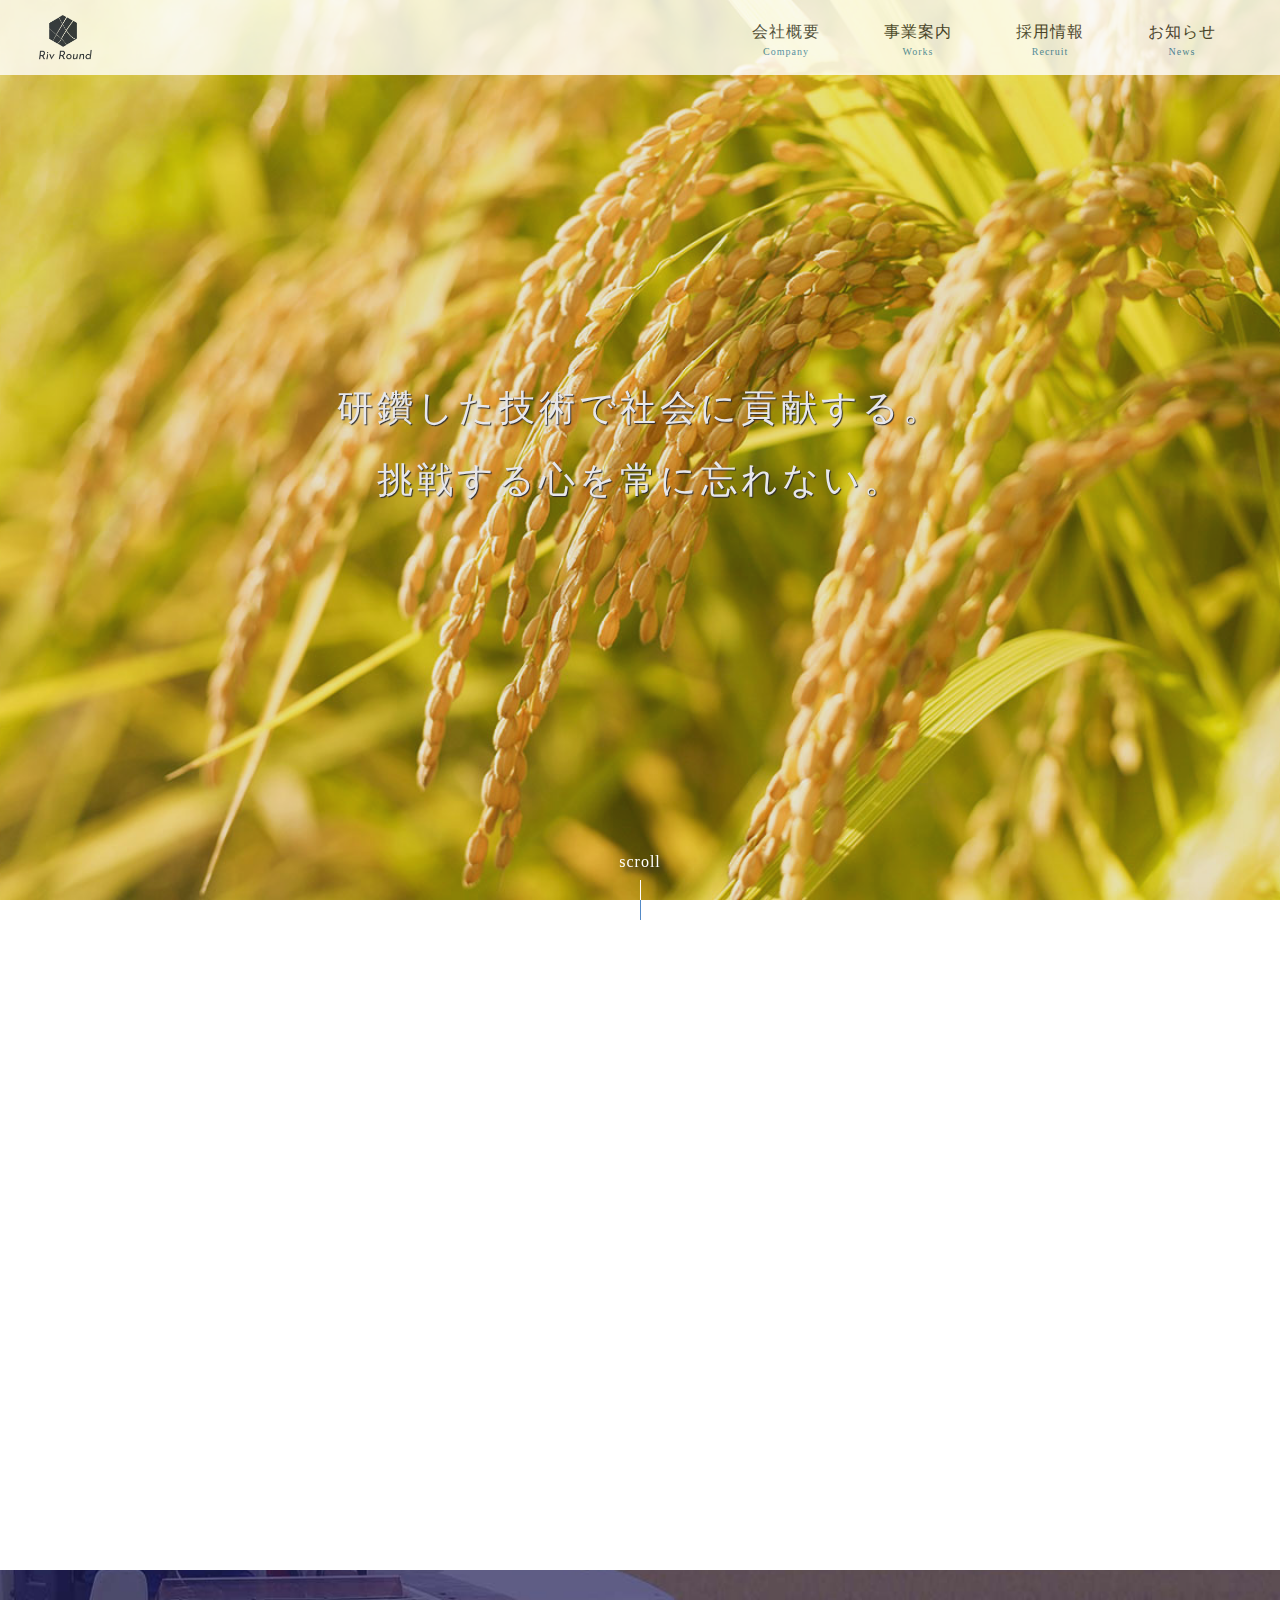
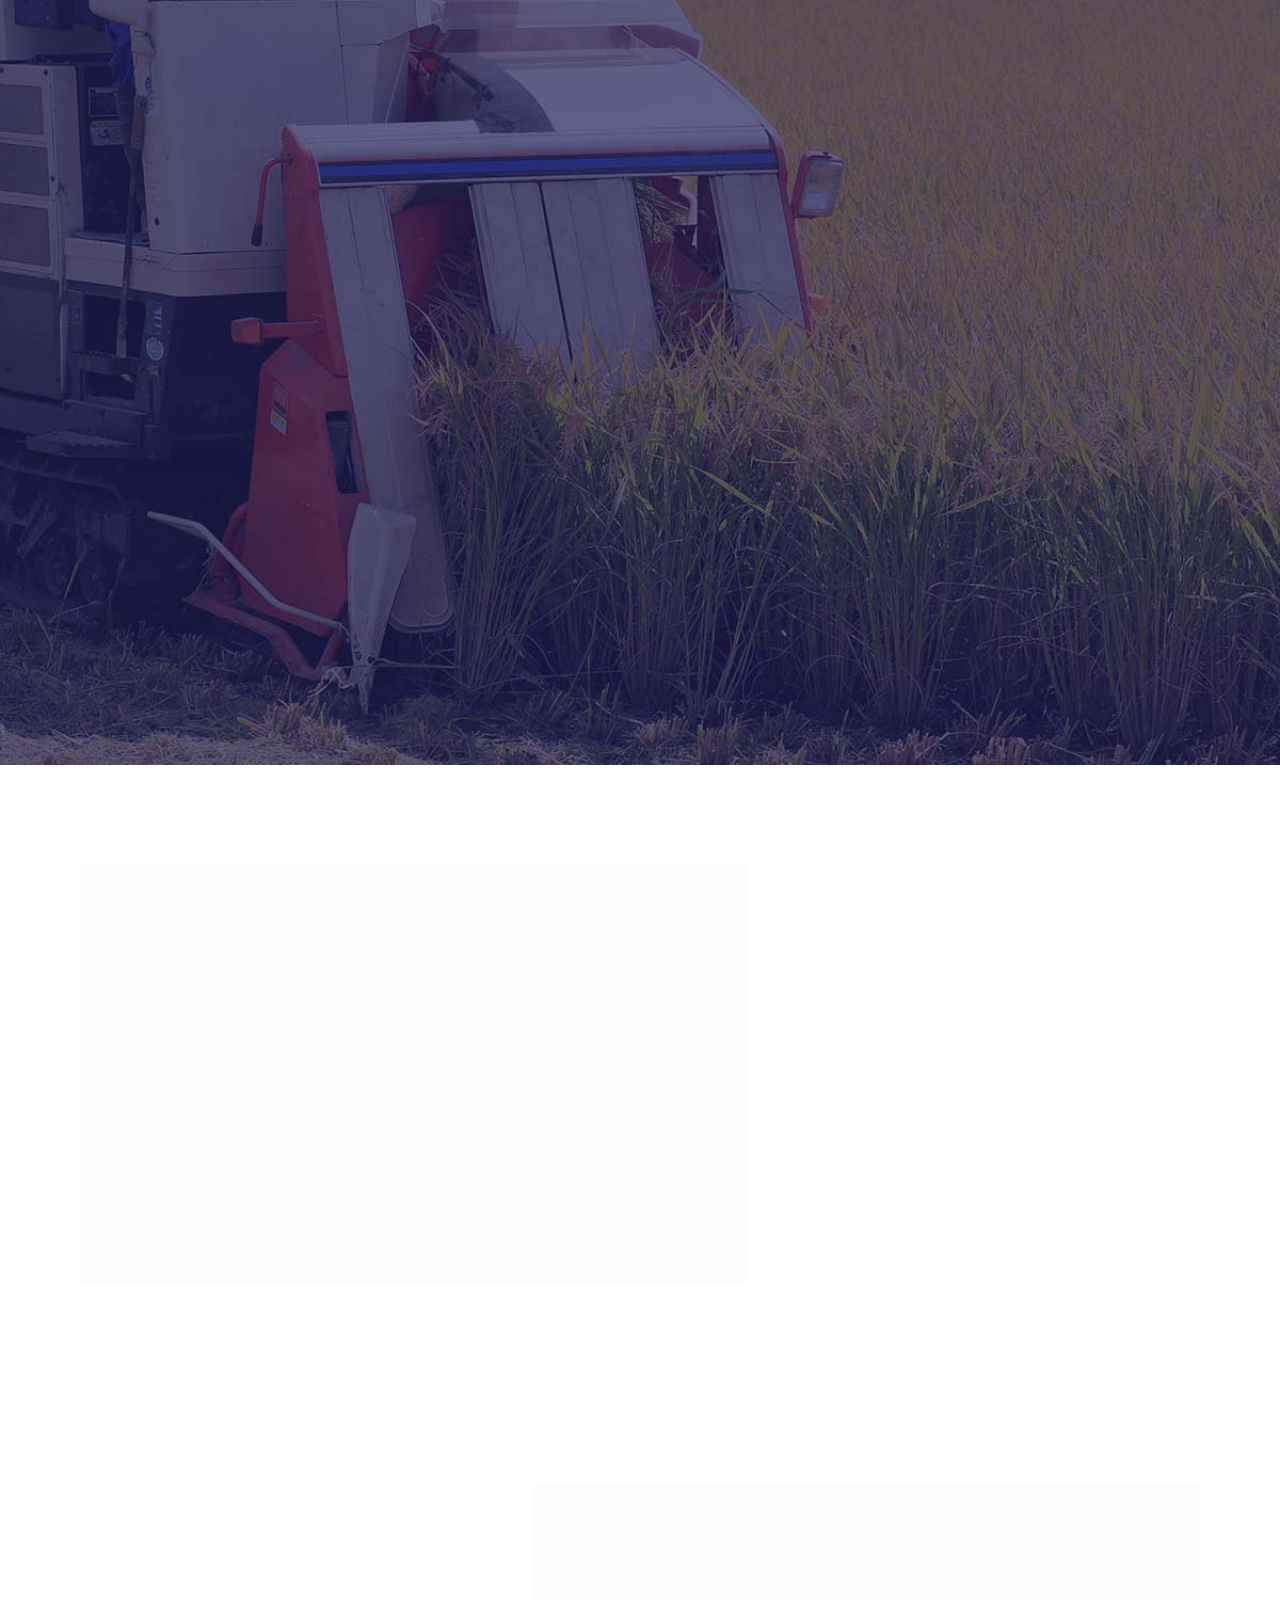
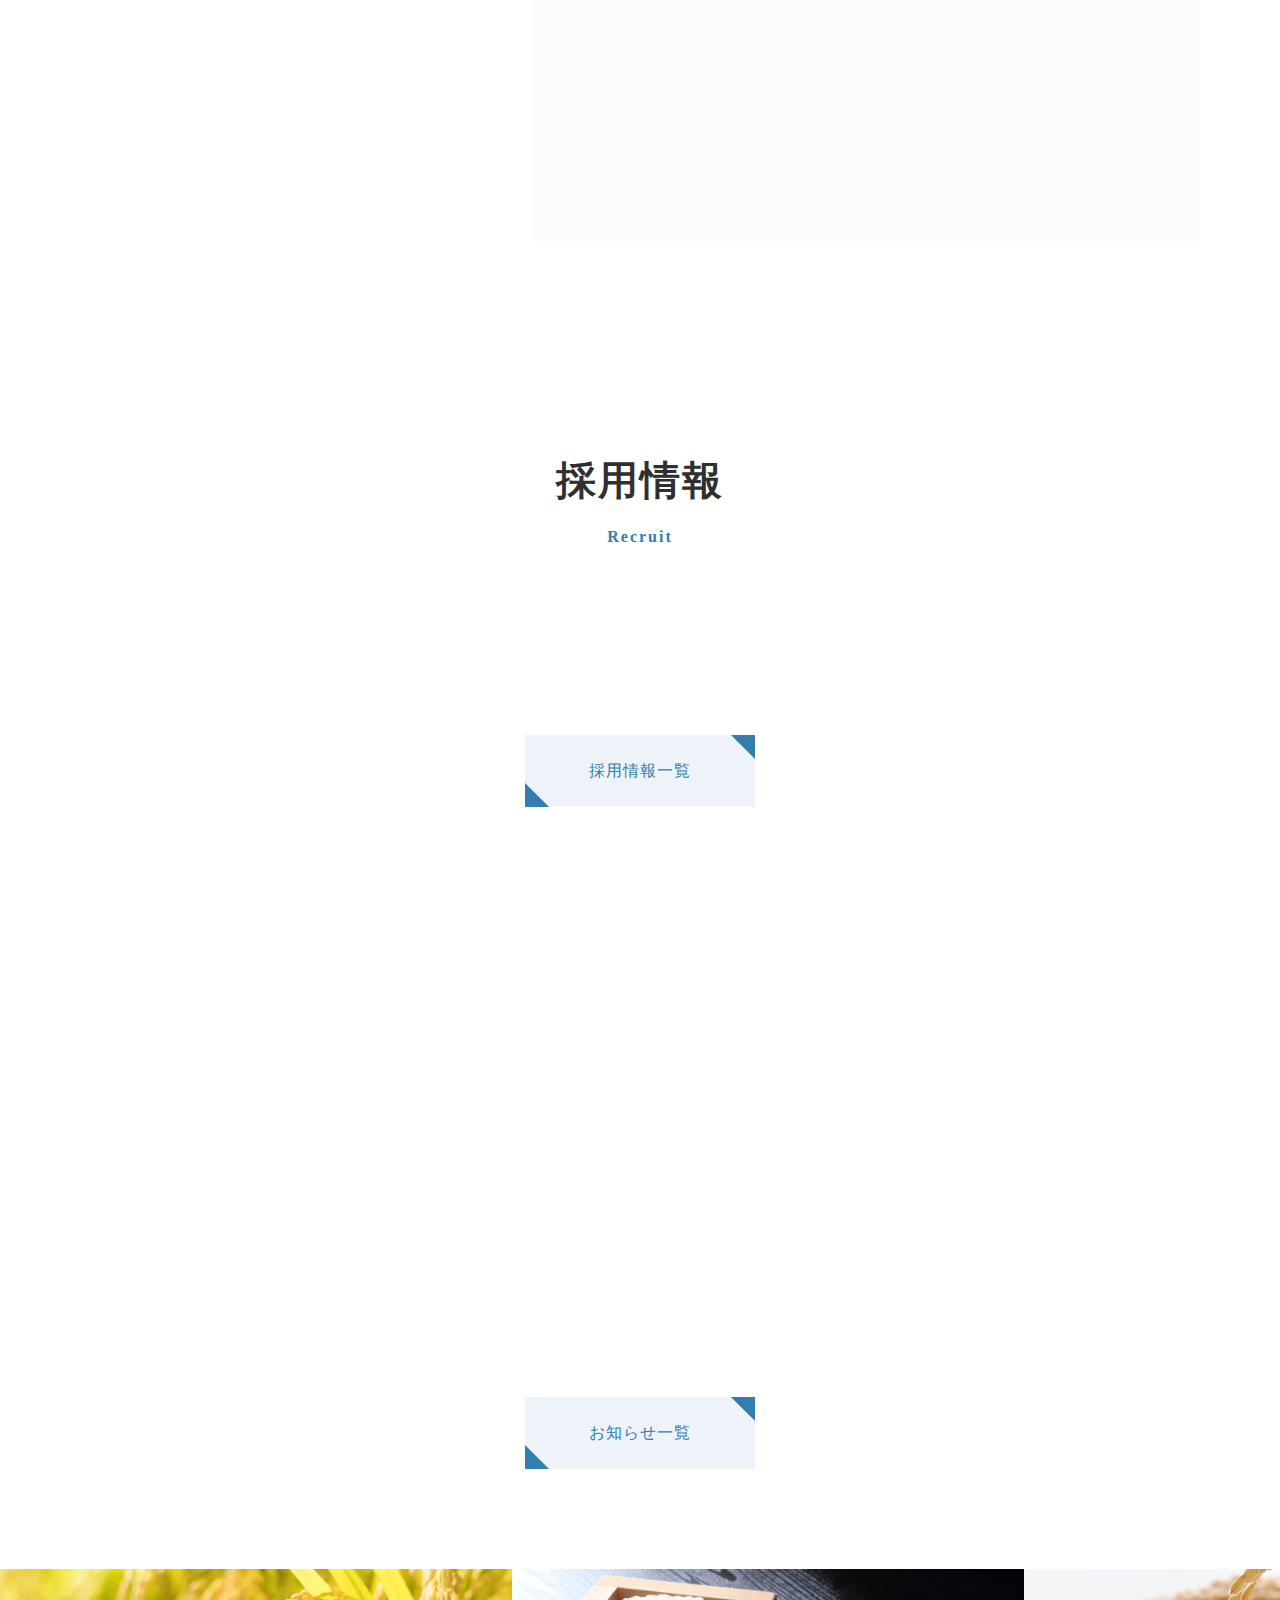
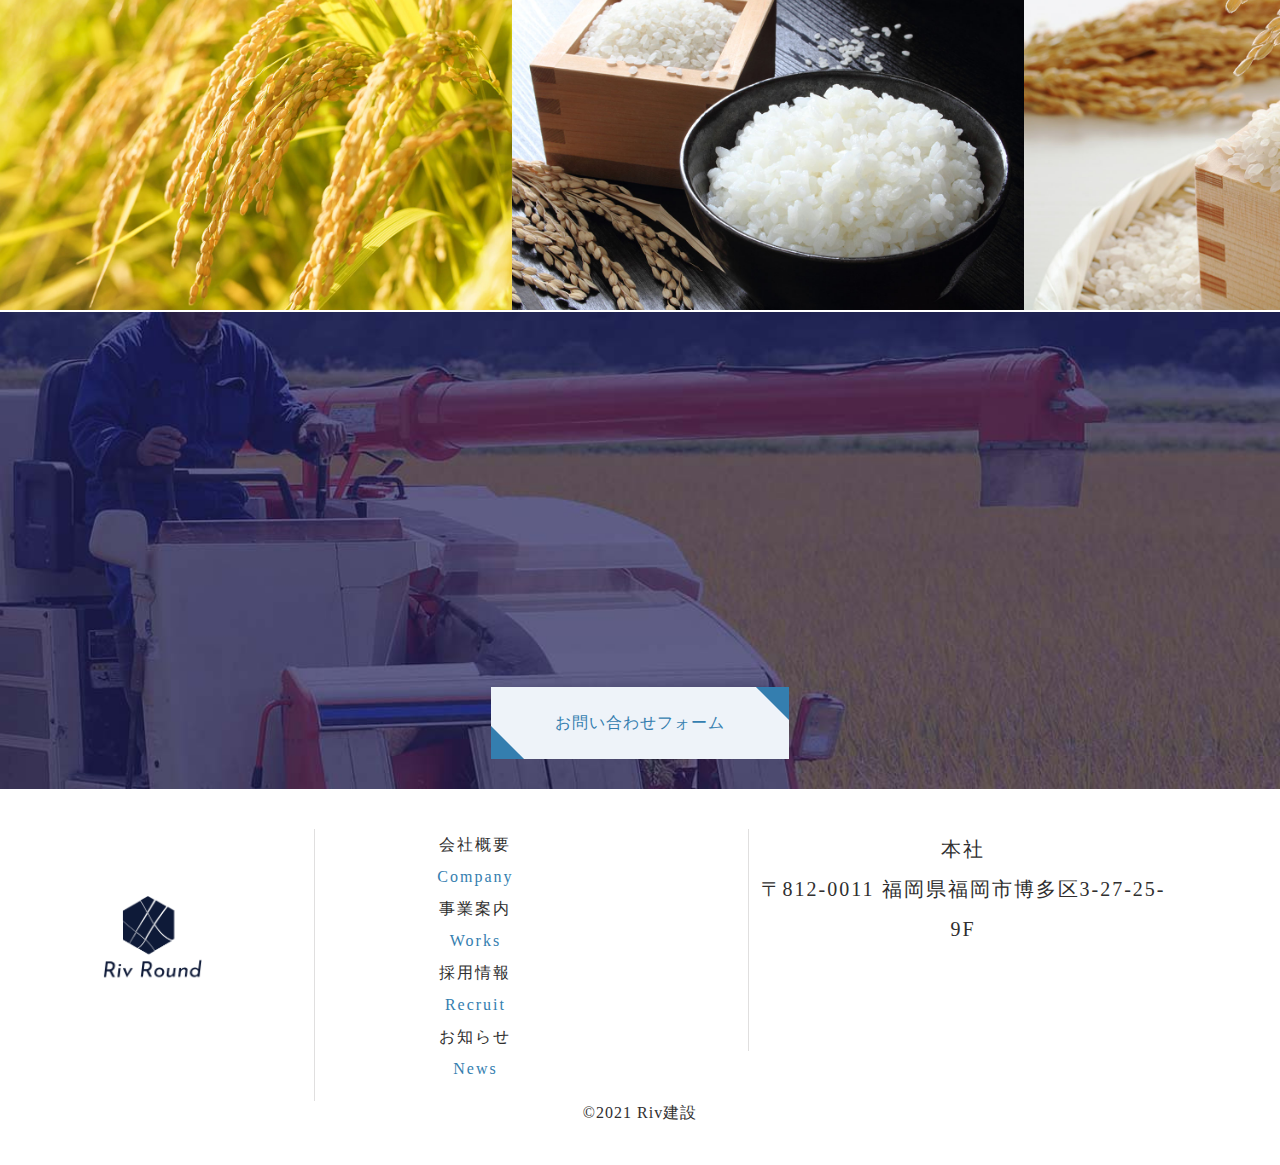
<file: index.html>
<!DOCTYPE html>
<html lang="ja">

<head>
  <meta charset="UTF-8">
  <meta http-equiv="X-UA-Compatible" content="IE=edge">
  <meta name="viewport" content="width=device-width, initial-scale=1.0">
  <title>農業テンプレート3 | ホーム</title>
  <link rel="stylesheet" href="/styles/vendor/logo-animation.min.css">
  <link rel="stylesheet" href="styles/vendor/animsition.min.css">
  <link rel="stylesheet" href="styles/vendor/bootstrap-reboot.css">
  <link rel="stylesheet" href="styles/vendor/swiper.min.css">
  <link rel="stylesheet" href="styles/style.css">

</head>

<body>
  <div class="superwrapper">
    <header id="header" class="p-header">
      <div class="mobile-container">
        <div class=" logo__img">
          <a href="/">
            <div class="logo"></div>
          </a>
        </div>
        <div class="mobile-button">
          <button class="mobile-menu__btn">
            <span></span>
            <span></span>
            <span></span>
          </button>
        </div>
      </div>
      <!-- /.mobile-container -->
      <div class="pc-container">
        <div class=" logo__img">
          <a class="animsition-link" href="/">
            <div class="logo-pc logo"></div>
          </a>
        </div>
        <nav class="pc-nav">
          <ul class="pc-nav-list">
            <li class="pc-nav-item">
              <a class="pc-nav-link" href="/company/company.html"><span>会社概要</span>
                <small>Company</small></a>
            </li>
            <li class="pc-nav-item">
              <a class="pc-nav-link" href="/works/works.html"><span>事業案内</span><small>Works</small></a>
            </li>
            <li class="pc-nav-item">
              <a class="pc-nav-link" href="/recruit/recruit.html"><span>採用情報</span><small>Recruit</small></a>
            </li>
            <li class="pc-nav-item">
              <a class="pc-nav-link reserve-btn" href="/news/news.html"><span>お知らせ</span><small>News</small></a>
            </li>
          </ul>
        </nav>
      </div>
      <!-- /.pc-container -->
    </header>
    <!-- /.header -->
    <main id="main-contents">
      <section class="top-view">
        <div class="hero">
          <div class="swiper-container">
            <div class="swiper-wrapper">
              <div id="slider1" class="swiper-slide">
                <img class="view-sp" src="/images/home/rice_1@sp.jpg" />
                <img class="view-pc" src="/images/home/rice_1@pc.jpg" />
              </div>
              <div id="slider2" class="swiper-slide">
                <img class="view-sp" src="/images/home/rice_2@sp.jpg" />
                <img class="view-pc" src="/images/home/rice_2@pc.jpg" />
              </div>
            </div>
            <div class="hero__text">
              <h2 class="c-txt-lr">研鑽した技術で社会に貢献する。<br>挑戦する心を常に忘れない。</h2>
            </div>
          </div>
        </div>
      </section>
      <!-- /.top-view -->
      <section class="p-message">
        <div class="p-message__wrap appear up">
          <div class="p-message__desc item">
            <h2 class="p-message__title">
              <p class="c-txt-lg">
                30年の歴史は<br>お客様との信頼の証
              </p>
            </h2>
            <div class="p-message__text">
              <p class="c-txt-sm">Riv建設は地元福岡市を中心とした福岡県北地域の、企業・官公庁から個人のお客様まで、民間・公共にかかわらず、様々な工事に携わっています。
                お客様とのお付き合いは「引渡したら終わり」ではなく、「お引き渡しが始まり」と考え、LCM（ライフサイクルマネジメント）の視点に立った、きめ細やかなアフターフォロー体制により、企業・個人を問わずリピーターを増やしております。
              </p>
            </div>
          </div>
          <div class="p-message__img-box item">
            <div class="p-message__img-item">
              <img src="/images/home/rice3.jpg" alt="制作事例">
            </div>
            <div class="p-message__img-item">
              <img src="/images/home/rice_4.jpg" alt="制作事例">
            </div>
            <div class="p-message__img-item">
              <img src="/images/home/rice_5.jpg" alt="制作事例">
            </div>
            <div class="p-message__img-item">
              <img src="/images/home/rice_6.jpg" alt="制作事例">
            </div>
          </div>
        </div>
      </section>
      <!-- /.p-message -->
      <section class="p-feature">
        <div class="c-container">
          <h2 class="p-feature__title clip-js left">
            <p class="c-txt-lg">Riv建設の強み</p>
            <p class="c-txt-sm">Adobantage Rivkensetsu</p>
          </h2>
          <ul class="p-feature__list appear up">
            <li class="p-feature__item item">
              <h3 class="c-txt-md">20年以上の歴史と実績</h3>
              <p class="c-txt-sm">
                2001年の創業以来、福岡県を中心として土木工事・溶接工事・電気工事の設計製作・据付・保守点検まで対応しています。「福岡県で土木工事と言えば、Riv建設」と言われるほどの、高い信頼が寄せられています。
              </p>
            </li>
            <li class="p-feature__item item">
              <h3 class="c-txt-md">時代のニーズに
                応える、技術力の蓄積と
                最新設備の導入</h3>
              <p class="c-txt-sm">
                土木工事・溶接工事・電気工事すべてにおいて洗練された技術、最新の設備を使っております。<br>Riv建設では、設備の設計から設置までを一括請負。この業種ですべての業務に対応できる日本国内でも大変珍しい会社です。
              </p>
            </li>
            <li class="p-feature__item item">
              <h3 class="c-txt-md">優秀な人材の育成</h3>
              <p class="c-txt-sm">
                Riv建設では、設備・技術に匹敵するほど重要となる「人材」について、労働環境の整備や人材育成などについての取組みを全力で行っております。将来の建設業を担う人材確保・育成、さらに魅力のある企業となれるよう継続した取り組みを行ってまいります。
              </p>
            </li>
          </ul>
        </div>
      </section>
      <!-- /.p-feature -->
      <section class="p-service">
        <div class="p-company">
          <div class="c-container appear up">
            <h2 class="p-company__title clip-js left">
              <p class="c-txt-lg">会社概要</p>
              <p class="c-txt-xs">Company</p>
            </h2>
            <div class="p-company__desc item">
              <p class="c-txt-sm">
                ダム・河川水門設備・橋梁・除塵設備・その他鋼構造物の設計から製作、据付と保守に至るまで一貫して対応いたします。「顧客満足の向上」を企業活動の中心に置き、お客様と接するすべての部門において信頼関係を構築し、ニーズにお応えできるよう、技術と品質の高度化に注力しています。
              </p>
            </div>
            <div class="readmore item">
              <a href="/company/company.html" class="readmore__link animsition-link">
                <span class="c-txt-sm">View More</span></a>
            </div>
          </div>
          <div class="p-service__img cover-slide">
            <img class="img-zoom" src="/images/home/rice_7.jpg" alt="">
          </div>
        </div>
        <div class="p-works">
          <div class="c-container appear up">
            <h2 class="p-works__title clip-js left">
              <p class="c-txt-lg">事業案内</p>
              <p class="c-txt-xs">Works</p>
            </h2>
            <div class="p-works__desc item">
              <p class="c-txt-sm">
                土木工事・電気工事・溶接工事をはじめとして、様々な工事を行っております。<br>
                詳しくは下記からご覧下さい。
              </p>
            </div>
            <div class="readmore item">
              <a href="/works/works.html" class="readmore__link animsition-link">
                <span class="c-txt-sm">View More</span></a>
            </div>
          </div>
          <div class="p-service__img cover-slide">
            <img class="img-zoom" src="/images/home/rice_8.jpg" alt="">
          </div>
        </div>
      </section>
      <!-- /.p-service -->
      <section class="p-recruit">
        <div class="c-container appear up">
          <h2 class="p-recruit__title clip-js">
            <p class="c-txt-lg">採用情報</p>
            <p class="c-txt-xs">Recruit</p>
          </h2>
          <div class="p-recruit__desc item">
            <p class="c-txt-sm">
              株式会社Riv建設は、通年で中途採用を実施しています。<br>これまでの経験を生かして活躍したい方や、<br>新たなフィールドで知識や技術を身につけたい方のエントリーをお待ちしています
            </p>
          </div>
          <div class="link-btn-wrap">
            <div class="link-btn">
              <a href="/recruit/recruit.html" class="btn btn-flat"><span>採用情報一覧</span></a>
            </div>
          </div>
        </div>
      </section>
      <!-- /.p-recruit -->
      <section class="p-news">
        <div class="c-container appear up">
          <h2 class="p-news__title clip-js left">
            <p class="c-txt-lg">新着情報</p>
            <p class="c-txt-xs">News</p>
          </h2>
          <ul class="p-news__list item">
            <li class="p-news__item">
              <a class="animsition-link" href="/news/news-single.html">
                <span class="p-news__date">2020.9.8</span>
                <p class="p-news__content">サイトリニューアルのお知らせ</p>
              </a>
            </li>
            <li class="p-news__item">
              <a class="animsition-link" href="/news/news-single.html">
                <span class="p-news__date">2020.9.8</span>
                <p class="p-news__content">サイトリニューアルのお知らせ</p>
              </a>
            </li>
            <li class="p-news__item">
              <a class="animsition-link" href="/news/news-single.html">
                <span class="p-news__date">2020.9.8</span>
                <p class="p-news__content">サイトリニューアルのお知らせ</p>
              </a>
            </li>
          </ul>
          <div class="link-btn-wrap">
            <div class="link-btn">
              <a href="/news/news.html" class="btn btn-flat"><span>お知らせ一覧</span></a>
            </div>
          </div>
        </div>
      </section>
      <!-- /.p-news -->
      <section class="p-contact">
        <div class="p-contact__slider">
          <div id="js-infiniteslide" class="gallery">
            <img src="/images/home/rice_1@pc.jpg" alt="">
            <img src="/images/home/rice_2@pc.jpg" alt="">
            <img src="/images/home/rice3.jpg" alt="">
            <img src="/images/home/rice_4.jpg" alt="">
            <img src="/images/home/rice_5.jpg" alt="">
          </div>
        </div>
        <div class="p-contact__wrap appear up">
          <h2 class="p-contact__title clip-js left">
            <p class="c-txt-lr">お問い合わせ</p>
            <p class="c-txt-xs">Contact</p>
          </h2>
          <div class="p-contact__desc item">
            以下のフォームまたはお電話等で、まずは気軽にお問い合わせ下さい。
          </div>
          <div class="p-contact__tel item">
            <a href="tel:050-3786-1317">Tel:050-3786-1317</a>
          </div>
          <div class="link-btn-wrap">
            <div class="link-btn">
              <a id="contactBtn" href="/contact/contact.html" class="btn btn-flat"><span>お問い合わせフォーム</span></a>
            </div>
          </div>
        </div>
      </section>
      <!-- /.p-contact -->
    </main>
    <!-- /#main-contents -->
    <footer class="p-footer">
      <div class="c-container">
        <div class="p-footer__wrap">
          <div class="p-footer__logo">
            <img src="/images/common/riv_logo_02.png" alt="">
          </div>
          <div class="p-footer__nav">
            <ul>
              <li>
                <a href="/company/company.html"><span class="c-txt-sm">会社概要</span>
                  <span class="c-txt-xs">Company</span></a>
              </li>
              <li>
                <a href="/works/works.html"><span class="c-txt-sm">事業案内</span>
                  <span class="c-txt-xs">Works</span></a>
              </li>
              <li>
                <a href="/recruit/recruit.html"><span class="c-txt-sm">採用情報</span>
                  <span class="c-txt-xs">Recruit</span></a>
              </li>
              <li>
                <a href="/news/news.html"><span class="c-txt-sm">お知らせ</span>
                  <span class="c-txt-xs">News</span></a>
              </li>
            </ul>
          </div>
          <div class="p-footer__address">
            <p class="c-txt-sm">本社</p>
            <span class="c-txt-sm">〒812-0011 福岡県福岡市博多区3-27-25-9F</span>
          </div>
        </div>
        <div class="copyright">&copy;2021 Riv建設</div>
      </div>
    </footer>
    <!-- /.footer -->
    <div class="mobile-menu">
      <nav class="mobile-menu__nav">
        <ul class="mobile-menu__list">
          <li class="mobile-menu__item"><a class="animsition-link" href="/">ホーム</a></li>
          <li class="mobile-menu__item"><a class="animsition-link" href="/company/company.html">会社概要</a></li>
          <li class="mobile-menu__item"><a class="animsition-link" href="/works/works.html">事業案内</a></li>
          <li class="mobile-menu__item"><a class="animsition-link" href="/news/news.html">お知らせ</a></li>
          <li class="mobile-menu__item"><a class="animsition-link" href="recruit/recruit.html">採用情報</a></li>
        </ul>
        <div class="reserve-btn-wrap">
          <div class="reserve-btn-tel">
            <h4>電話でのお問い合わせ</h4>
            <div class="reserve-btn">
              <a href="tel:092-686-7954"><span>092-686-7954</span></a>
            </div>
          </div>
        </div>
      </nav>
    </div>
    <!-- /.mobile-menu -->
  </div>
  <!-- /.superwrapper -->
  <!-- <script src="/scripts/vendor/pace.js"></script> -->
  <script src="https://code.jquery.com/jquery-3.6.0.min.js"
    integrity="sha256-/xUj+3OJU5yExlq6GSYGSHk7tPXikynS7ogEvDej/m4=" crossorigin="anonymous"></script>
  <script src="/scripts/vendor/animsition.min.js"></script>
  <script src="/scripts/libs/page.js"></script>
  <script src="/scripts/libs/infiniteslide.js"></script>
  <script src="/scripts/vendor/swiper.min.js"></script>
  <script src="/scripts/libs/hero-slider.js"></script>
  <script src="/scripts/libs/text-animation.js"></script>
  <script src="/scripts/libs/mobile-menu.js"></script>
  <script src="/scripts/libs/scroll.js"></script>
  <script src="/scripts/main.js"></script>
</body>

</html>
</file>
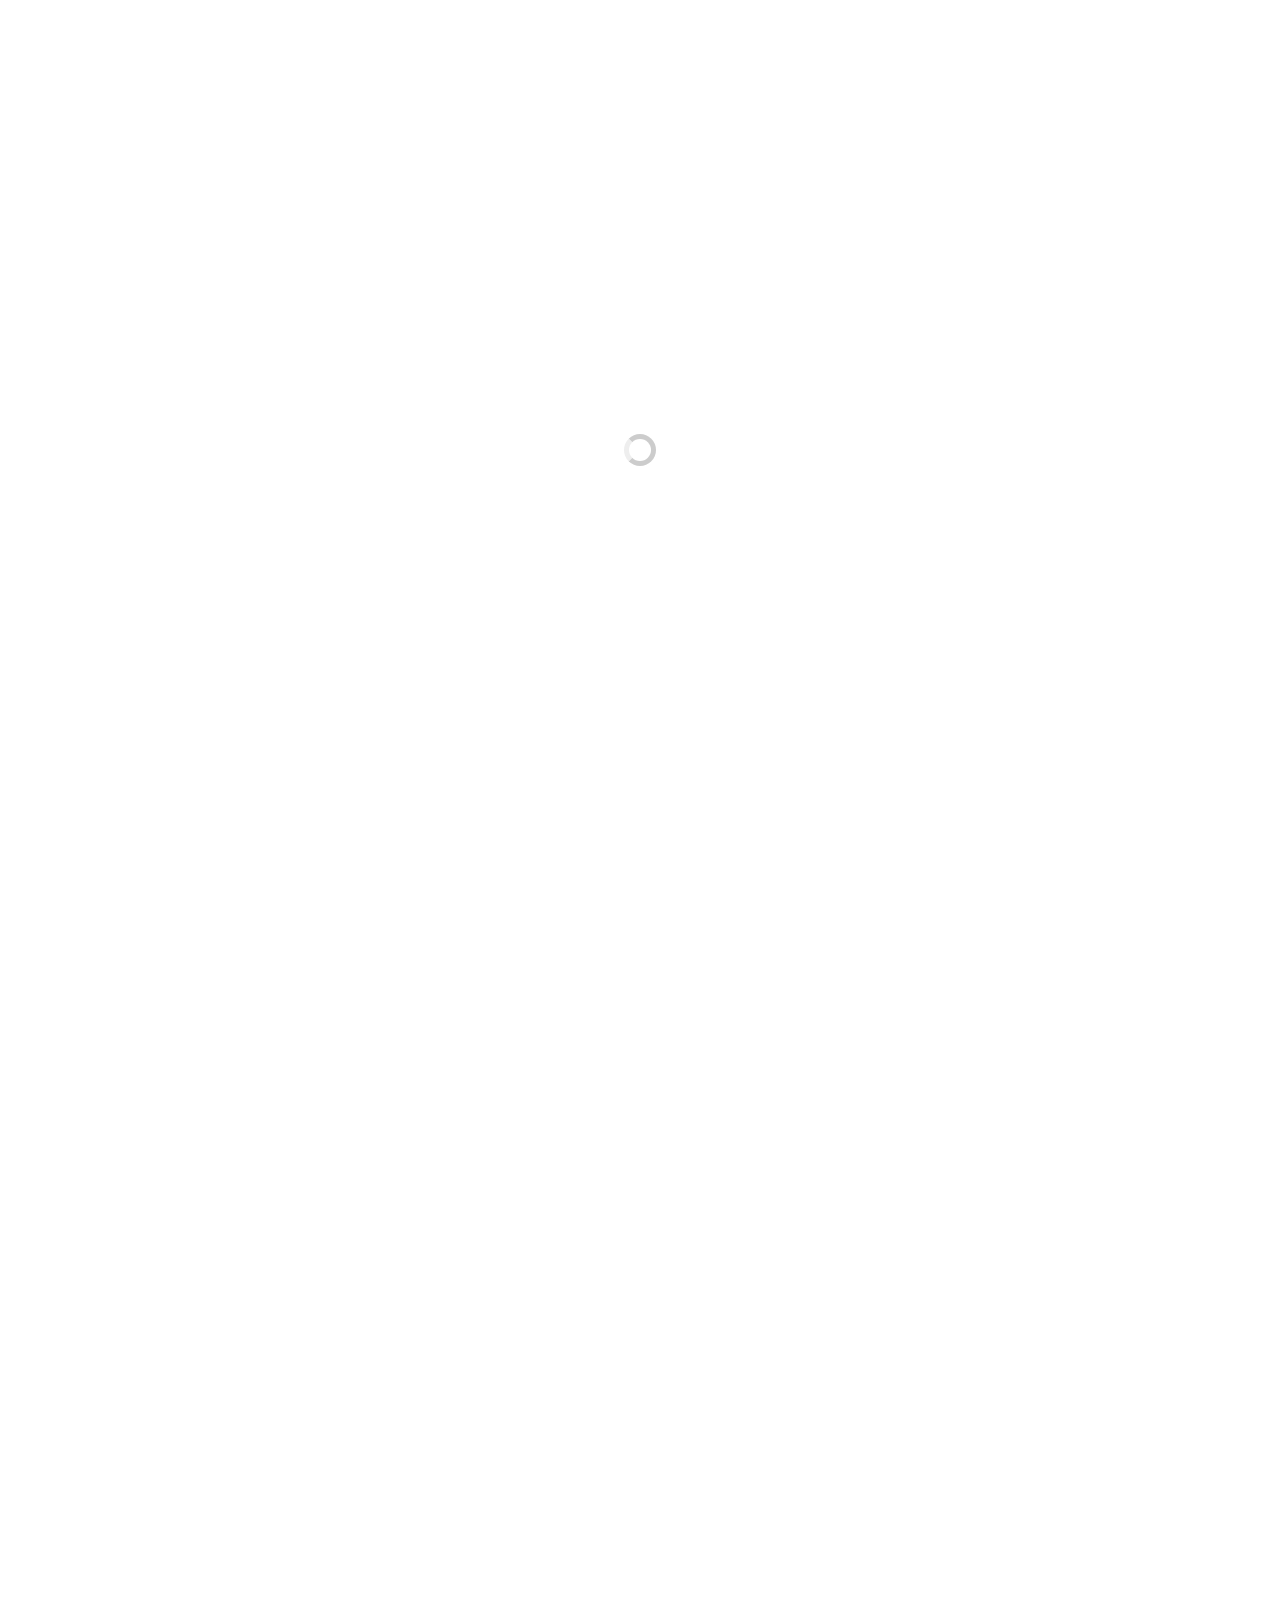
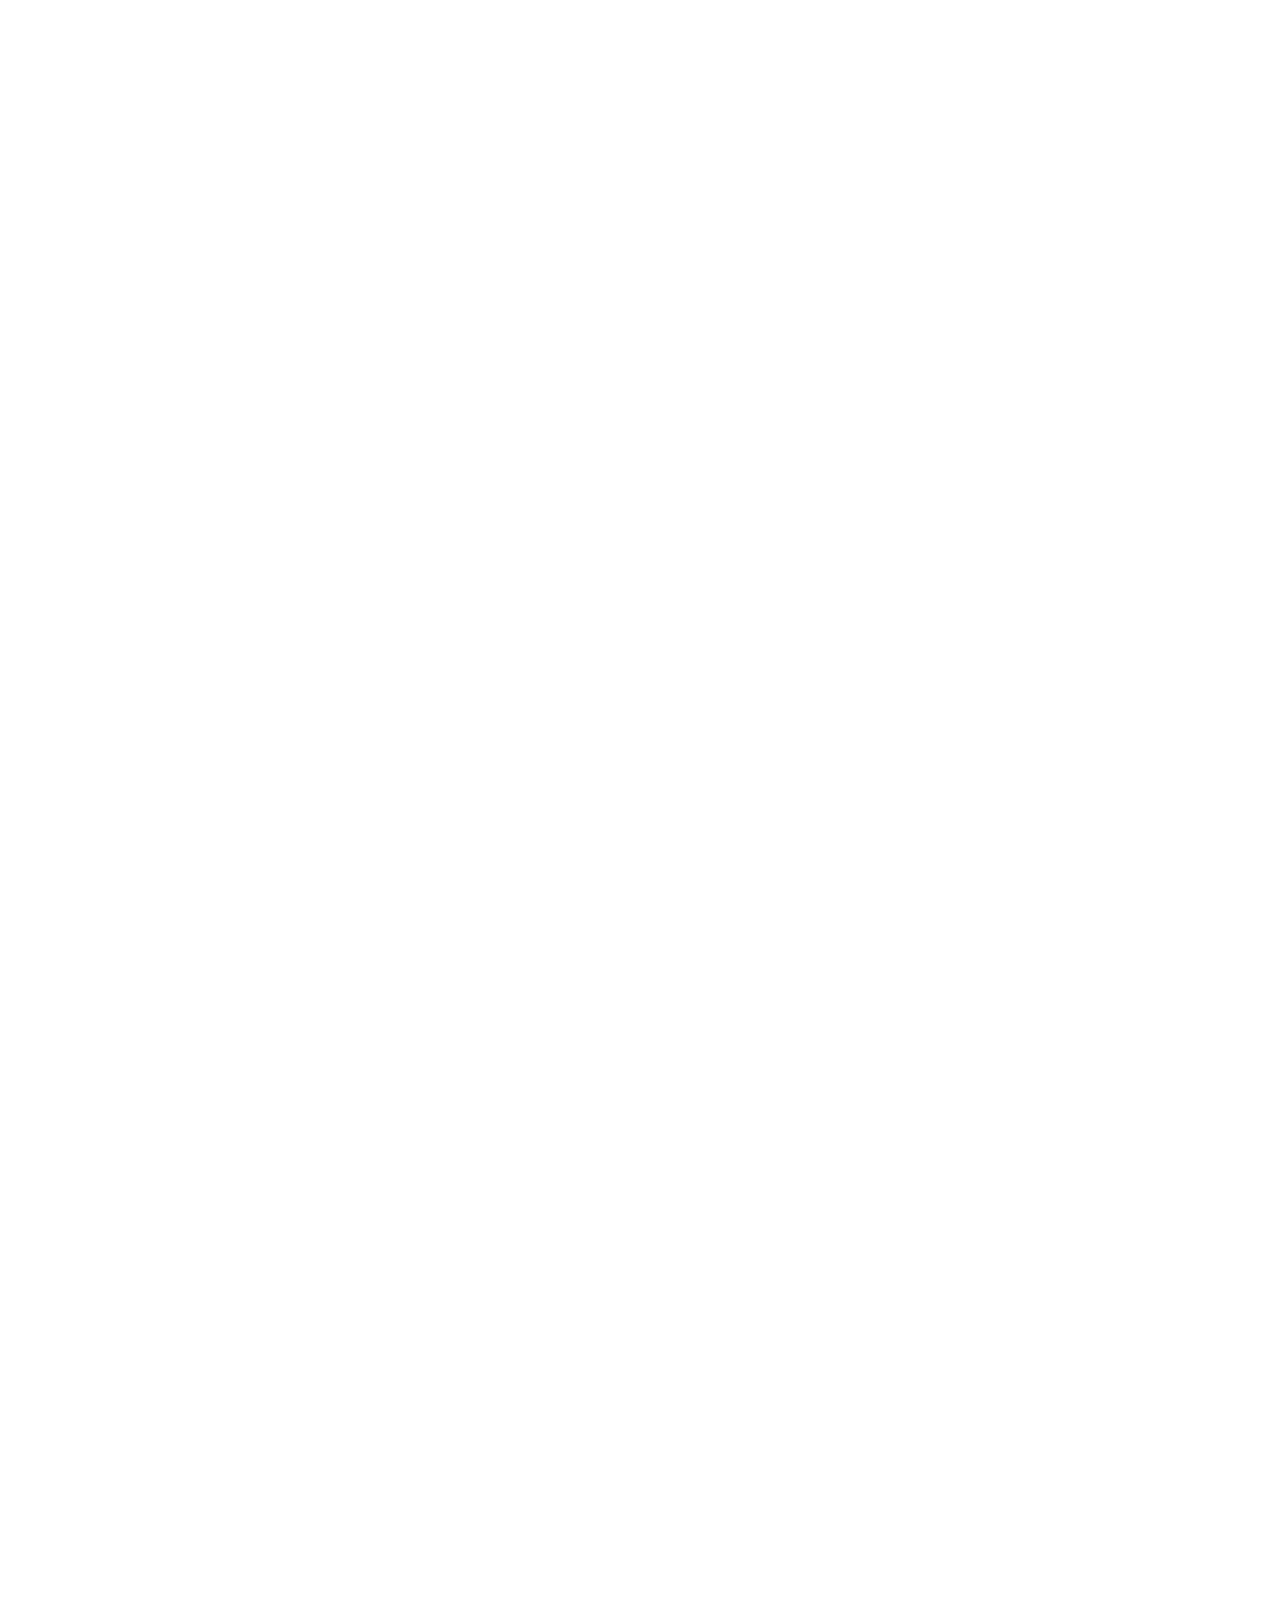
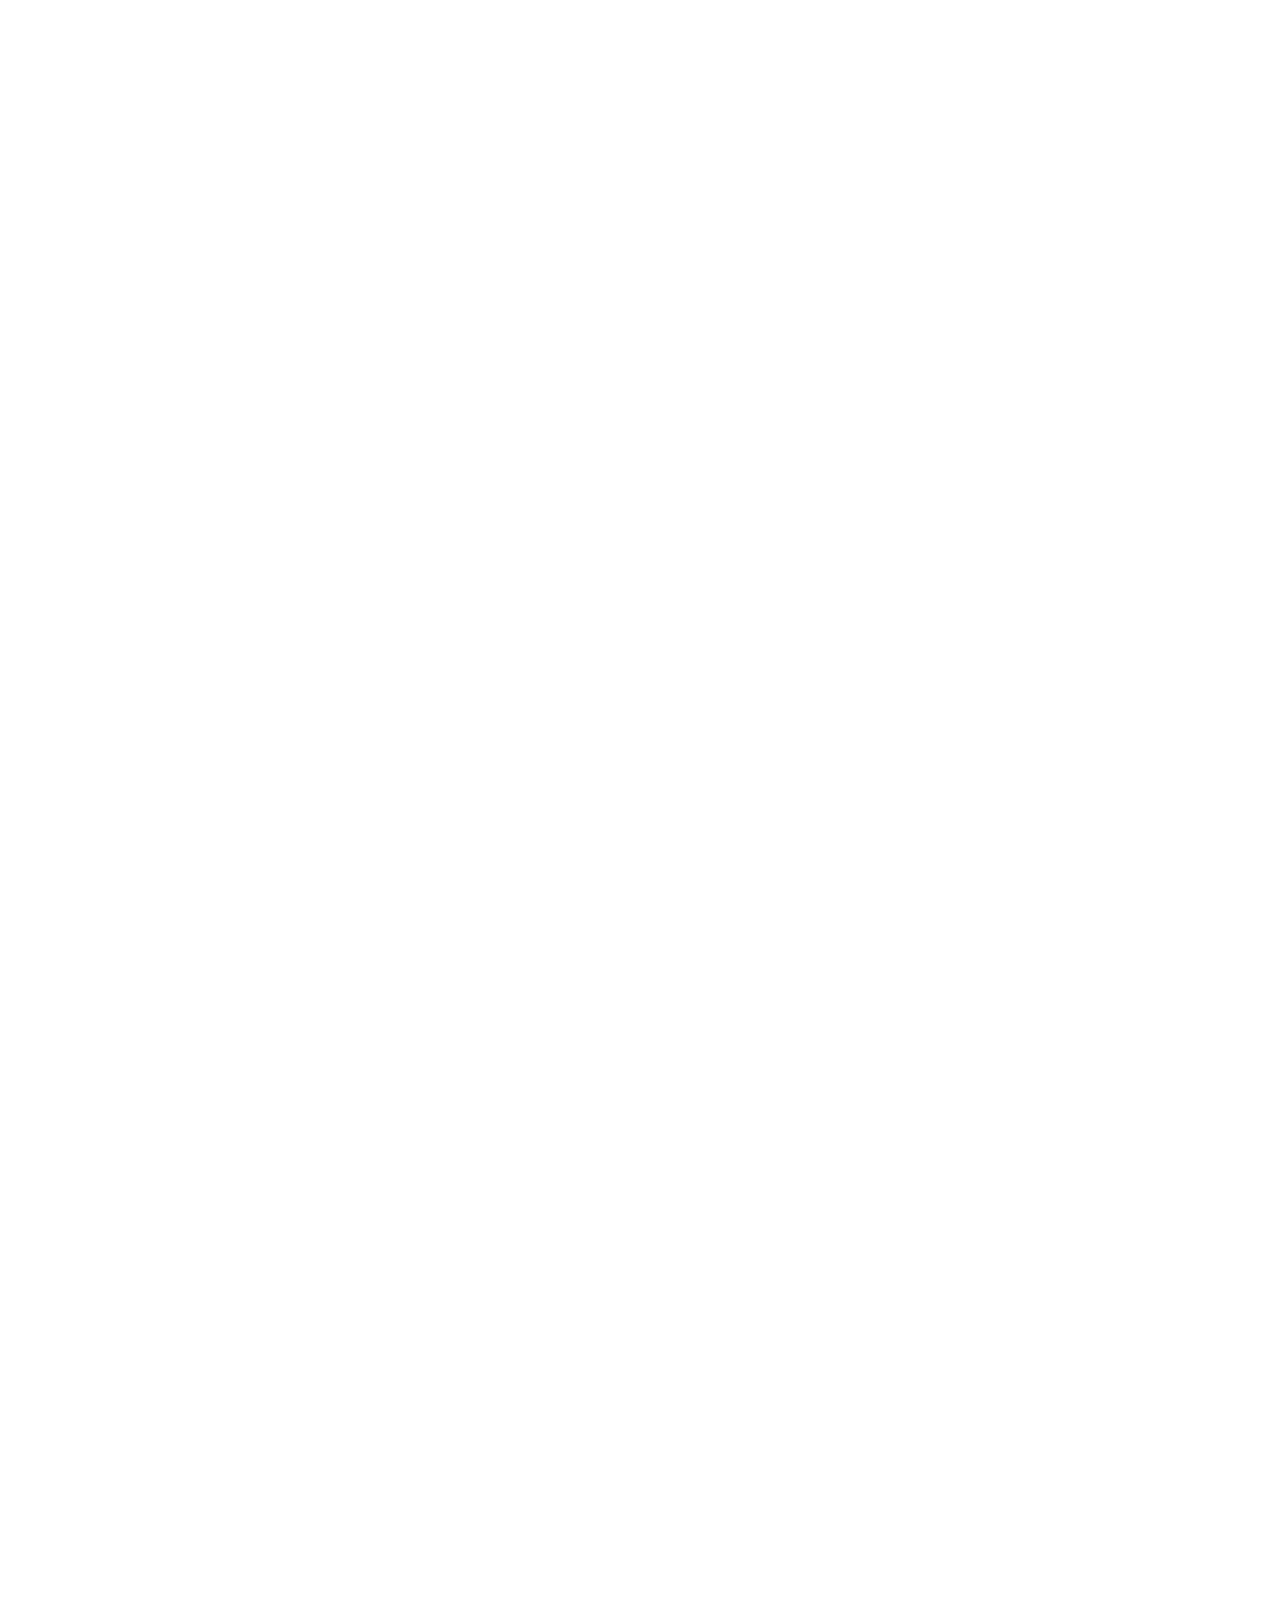
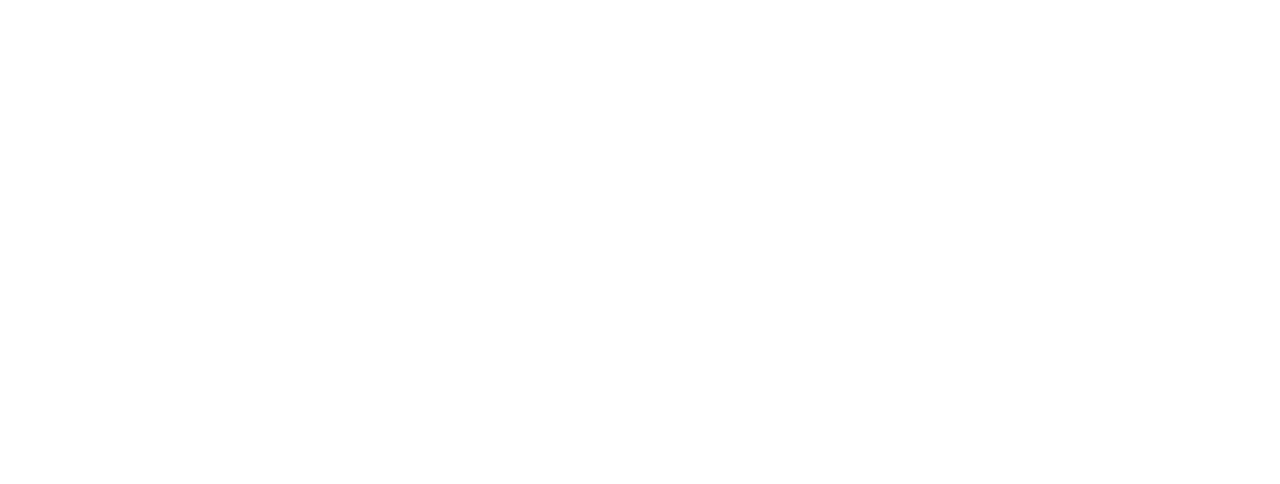
<file: company/company.html>
<!DOCTYPE html>
<html lang="ja">

<head>
  <meta charset="UTF-8">
  <meta http-equiv="X-UA-Compatible" content="IE=edge">
  <meta name="viewport" content="width=device-width, initial-scale=1.0">
  <title>会社概要 | 建設業テンプレート1</title>
  <link rel="stylesheet" href="/styles/vendor/animsition.min.css">
  <link rel="stylesheet" href="/styles/vendor/bootstrap-reboot.css">
  <link rel="stylesheet" href="/styles/vendor/swiper.min.css">
  <link rel="stylesheet" href="/styles/style.css">
</head>

<body>
  <div class="superwrapper animsition">
    <header id="header" class="p-header">
      <div class="mobile-container">
        <div class=" logo__img">
          <a class="animsition-link" href="/">
            <div class="logo"></div>
          </a>
        </div>
        <div class="mobile-button">
          <button class="mobile-menu__btn">
            <span></span>
            <span></span>
            <span></span>
          </button>
        </div>
      </div>
      <!-- /.mobile-container -->
      <div class="pc-container">
        <div class=" logo__img">
          <a class="animsition-link" href="/">
            <div class="logo-pc logo"></div>
          </a>
        </div>
        <nav class="pc-nav">
          <ul class="pc-nav-list">
            <li class="pc-nav-item">
              <a class="pc-nav-link animsition-link" href="/company/company.html"><span>会社概要</span>
                <small>Company</small></a>
            </li>
            <li class="pc-nav-item">
              <a class="pc-nav-link animsition-link" href="/works/works.html"><span>事業案内</span><small>Works</small></a>
            </li>
            <li class="pc-nav-item">
              <a class="pc-nav-link animsition-link"
                href="/recruit/recruit.html"><span>採用情報</span><small>Recruit</small></a>
            </li>
            <li class="pc-nav-item">
              <a class="pc-nav-link animsition-link" href="/news/news.html"><span>お知らせ</span><small>News</small></a>
            </li>
          </ul>
        </nav>
      </div>
      <!-- /.pc-container -->
    </header>
    <!-- /.header -->
    <main id="main-contents" class="c-company">
      <section class="c-topview">
        <div class="c-topview__img">
          <img src="/images/home/rice_7.jpg" alt="">
        </div>
        <div class="c-topview__title">
          <h2 class="c-topview__text">
            <p class="c-txt-lr">会社概要</p>
            <p class="c-txt-sm">COMPANY</p>
          </h2>
        </div>
      </section>
      <!-- /.c-topview -->
      <section class="c-policy">
        <div class="c-container">
          <h2 class="c-policy__title">
            <p class="c-txt-lg">経営理念</p>
            <p class="c-txt-xs">Idea</p>
          </h2>
          <div class="c-policy__desc">
            <p class="c-txt-sm">「研鑽した技術で社会に貢献する」を理念としております。
              土木工事・電気工事・解体工事を主な分野とし、創業20年以上、お引先のニーズにお応えできるよう技術と品質の向上に努めています。
              今後も社員の創造力とチームワークの強みを最大限に生かし、地域社会から信頼される企業を目指します。
            </p>
          </div>
          <div class="c-policy__img">
            <img src="/images/home/rice_8.jpg" alt="">
            <img src="/images/home/rice_9.jpg" alt="">
          </div>
        </div>
      </section>
      <!-- /.c-policy -->
      <section class="c-message">
        <div class="c-container">
          <h2 class="c-message__title">
            <p class="c-txt-lg">代表挨拶</p>
            <p class="c-txt-xs">Message</p>
          </h2>
          <div class="c-message__desc">
            <p class="c-txt-sm">
              当社は創業以来、公共事業を通じて社会インフラの整備など地域社会に広く貢献しています。
              おかげさまで各界から高い評価を頂いております。
            </p>
            <p class="c-txt-sm">
              又、地域社会貢献の一環として、2015年には、福岡県建築業広域事業継続マネジメント構築に参加し、事業継続計画を策定している企業として福岡県より認定されました。
            </p>
            <p class="c-txt-sm">
              「研鑽した技術をもって、社会に貢献する」という理念のもと、技術力の蓄積と最新設備の導入を進め、地域から信頼される企業を目指しています。
              これからも益々のご愛顧お願い申し上げます。
            </p>
          </div>
          <div class="c-message__name">
            <p class="c-txt-md">代表取締役社長</p>
            <p class="c-txt-md">利部 翔太</p>
          </div>
        </div>
      </section>
      <!-- /.c-message -->
      <section class="c-about">
        <div class="c-container">
          <h2 class="c-about__title">
            <p class="c-txt-lg">会社概要</p>
            <p class="c-txt-xs">About</p>
          </h2>
          <div class="c-about__desc">
            <table>
              <tbody>
                <tr>
                  <th>
                    <span class="c-txt-sm">会社名</span>
                  </th>
                  <td>
                    <span class="c-txt-sm">株式会社Riv建設</span>
                  </td>
                </tr>
                <tr>
                  <th>
                    <span class="c-txt-sm">設立</span>
                  </th>
                  <td>
                    <span class="c-txt-sm">2001年5月</span>
                  </td>
                </tr>
                <tr>
                  <th>
                    <span class="c-txt-sm">本社</span>
                  </th>
                  <td>
                    <span class="c-txt-sm">〒812-0011<br>福岡県福岡市博多区3-27-25-9F<br><a
                        href="tel:092-686-7954">TEL:092-686-7954</a></span>
                  </td>
                </tr>
                <tr>
                  <th>
                    <span class="c-txt-sm">資本金</span>
                  </th>
                  <td>
                    <span class="c-txt-sm">500万円</span>
                  </td>
                </tr>
                <tr>
                  <th>
                    <span class="c-txt-sm">代表者</span>
                  </th>
                  <td>
                    <span class="c-txt-sm">利部 翔太</span>
                  </td>
                </tr>
                <tr>
                  <th>
                    <span class="c-txt-sm">事業内容</span>
                  </th>
                  <td>
                    <span class="c-txt-sm">建設業の種類</span>
                    <span class="c-txt-sm">土木工事<br></span>
                    <span class="c-txt-sm">電気工事<br></span>
                    <span class="c-txt-sm">解体工事</span>
                    <span class="c-txt-sm">その他工事</span>
                  </td>
                </tr>
                <tr>
                  <th>
                    <span class="c-txt-sm">主な取引先</span>
                  </th>
                  <td>
                    <span class="c-txt-sm">福岡県・佐賀県・山口県・その他</span>
                  </td>
                </tr>
              </tbody>
            </table>
          </div>
          <div class="c-about__img">
            <img src="/images/home/rice3.jpg" alt="">
            <img src="/images/home/rice_4.jpg" alt="">
          </div>
        </div>
      </section>
      <!-- /.c-about -->
      <section class="c-history">
        <div class="c-container">
          <h2 class="c-history__title">
            <p class="c-txt-lg">沿革</p>
            <p class="c-txt-xs">history</p>
          </h2>
          <div class="c-history__desc">
            <table>
              <tbody>
                <tr>
                  <th>
                    <span class="c-txt-sm">2001年 5月</span>
                  </th>
                  <td>
                    <span class="c-txt-sm">Riv建設を設立</span>
                  </td>
                </tr>
                <tr>
                  <th>
                    <span class="c-txt-sm">2005年 5月</span>
                  </th>
                  <td>
                    <span class="c-txt-sm">Riv建設法人化 株式会社Riv建設に</span>
                  </td>
                </tr>
                <tr>
                  <th>
                    <span class="c-txt-sm">2010年 5月</span>
                  </th>
                  <td>
                    <span class="c-txt-sm">資本金を1000万円へ増資</span>
                  </td>
                </tr>
                <tr>
                  <th>
                    <span class="c-txt-sm">2012年 5月</span>
                  </th>
                  <td>
                    <span class="c-txt-sm">資本金を2000万円へ増資</span>
                  </td>
                </tr>
                <tr>
                  <th>
                    <span class="c-txt-sm">2017年 5月</span>
                  </th>
                  <td>
                    <span class="c-txt-sm">資本金を3000万円へ増資</span>
                  </td>
                </tr>
              </tbody>
            </table>
          </div>
        </div>
      </section>
      <!-- /.c-history -->
      <section class="p-contact">
        <div class="p-contact__wrap">
          <h2 class="p-contact__title">
            <p class="c-txt-lr">お問い合わせ</p>
            <p class="c-txt-xs">Contact</p>
          </h2>
          <div class="p-contact__desc">
            以下のフォームまたはお電話等で、まずは気軽にお問い合わせ下さい。
          </div>
          <div class="p-contact__tel">
            <a href="tel:050-3786-1317">Tel:050-3786-1317</a>
          </div>
          <div class="link-btn-wrap">
            <div class="link-btn">
              <a id="contactBtn" href="#" class="btn btn-flat"><span>お問い合わせフォーム</span></a>
            </div>
          </div>
        </div>
      </section>
      <!-- /.p-contact -->
    </main>
    <!-- /#main-contents -->
    <footer class="p-footer">
      <div class="c-container">
        <div class="p-footer__wrap">
          <div class="p-footer__logo">
            <img src="/images/common/riv_logo_02.png" alt="">
          </div>
          <div class="p-footer__nav">
            <ul>
              <li>
                <a href="/company/company.html"><span class="c-txt-sm">会社概要</span>
                  <span class="c-txt-xs">Company</span></a>
              </li>
              <li>
                <a href="/works/works.html"><span class="c-txt-sm">事業案内</span>
                  <span class="c-txt-xs">Works</span></a>
              </li>
              <li>
                <a href="/recruit/recruit.html"><span class="c-txt-sm">採用情報</span>
                  <span class="c-txt-xs">Recruit</span></a>
              </li>
              <li>
                <a href="/news/news.html"><span class="c-txt-sm">お知らせ</span>
                  <span class="c-txt-xs">News</span></a>
              </li>
            </ul>
          </div>
          <div class="p-footer__address">
            <p class="c-txt-sm">本社</p>
            <span class="c-txt-sm">〒812-0011 福岡県福岡市博多区3-27-25-9F</span>
          </div>
        </div>
        <div class="copyright">&copy;2021 Riv建設</div>
      </div>
    </footer>
    <!-- /.footer -->
    <div class="mobile-menu">
      <nav class="mobile-menu__nav">
        <ul class="mobile-menu__list">
          <li class="mobile-menu__item"><a class="animsition-link" href="/">ホーム</a></li>
          <li class="mobile-menu__item"><a class="animsition-link" href="/company/company.html">会社概要</a></li>
          <li class="mobile-menu__item"><a class="animsition-link" href="/works/works.html">事業案内</a></li>
          <li class="mobile-menu__item"><a class="animsition-link" href="/news/news.html">お知らせ</a></li>
          <li class="mobile-menu__item"><a class="animsition-link" href="/recruit/recruit.html">採用情報</a></li>
        </ul>
        <div class="reserve-btn-wrap">
          <div class="reserve-btn-tel">
            <h4>電話でのお問い合わせ</h4>
            <div class="reserve-btn">
              <a href="tel:092-686-7954"><span>092-686-7954</span></a>
            </div>
          </div>
        </div>
      </nav>
    </div>
    <!-- /.mobile-menu -->
  </div>
  <script src="https://code.jquery.com/jquery-3.6.0.min.js"
    integrity="sha256-/xUj+3OJU5yExlq6GSYGSHk7tPXikynS7ogEvDej/m4=" crossorigin="anonymous"></script>
  <script src="/scripts/vendor/animsition.min.js"></script>
  <script src="/scripts/libs/page.js"></script>
  <script src="/scripts/libs/mobile-menu.js"></script>
  <script src="/scripts/libs/scroll.js"></script>
  <!-- <script src="/scripts/main.js"></script> -->
</body>

</html>
</file>
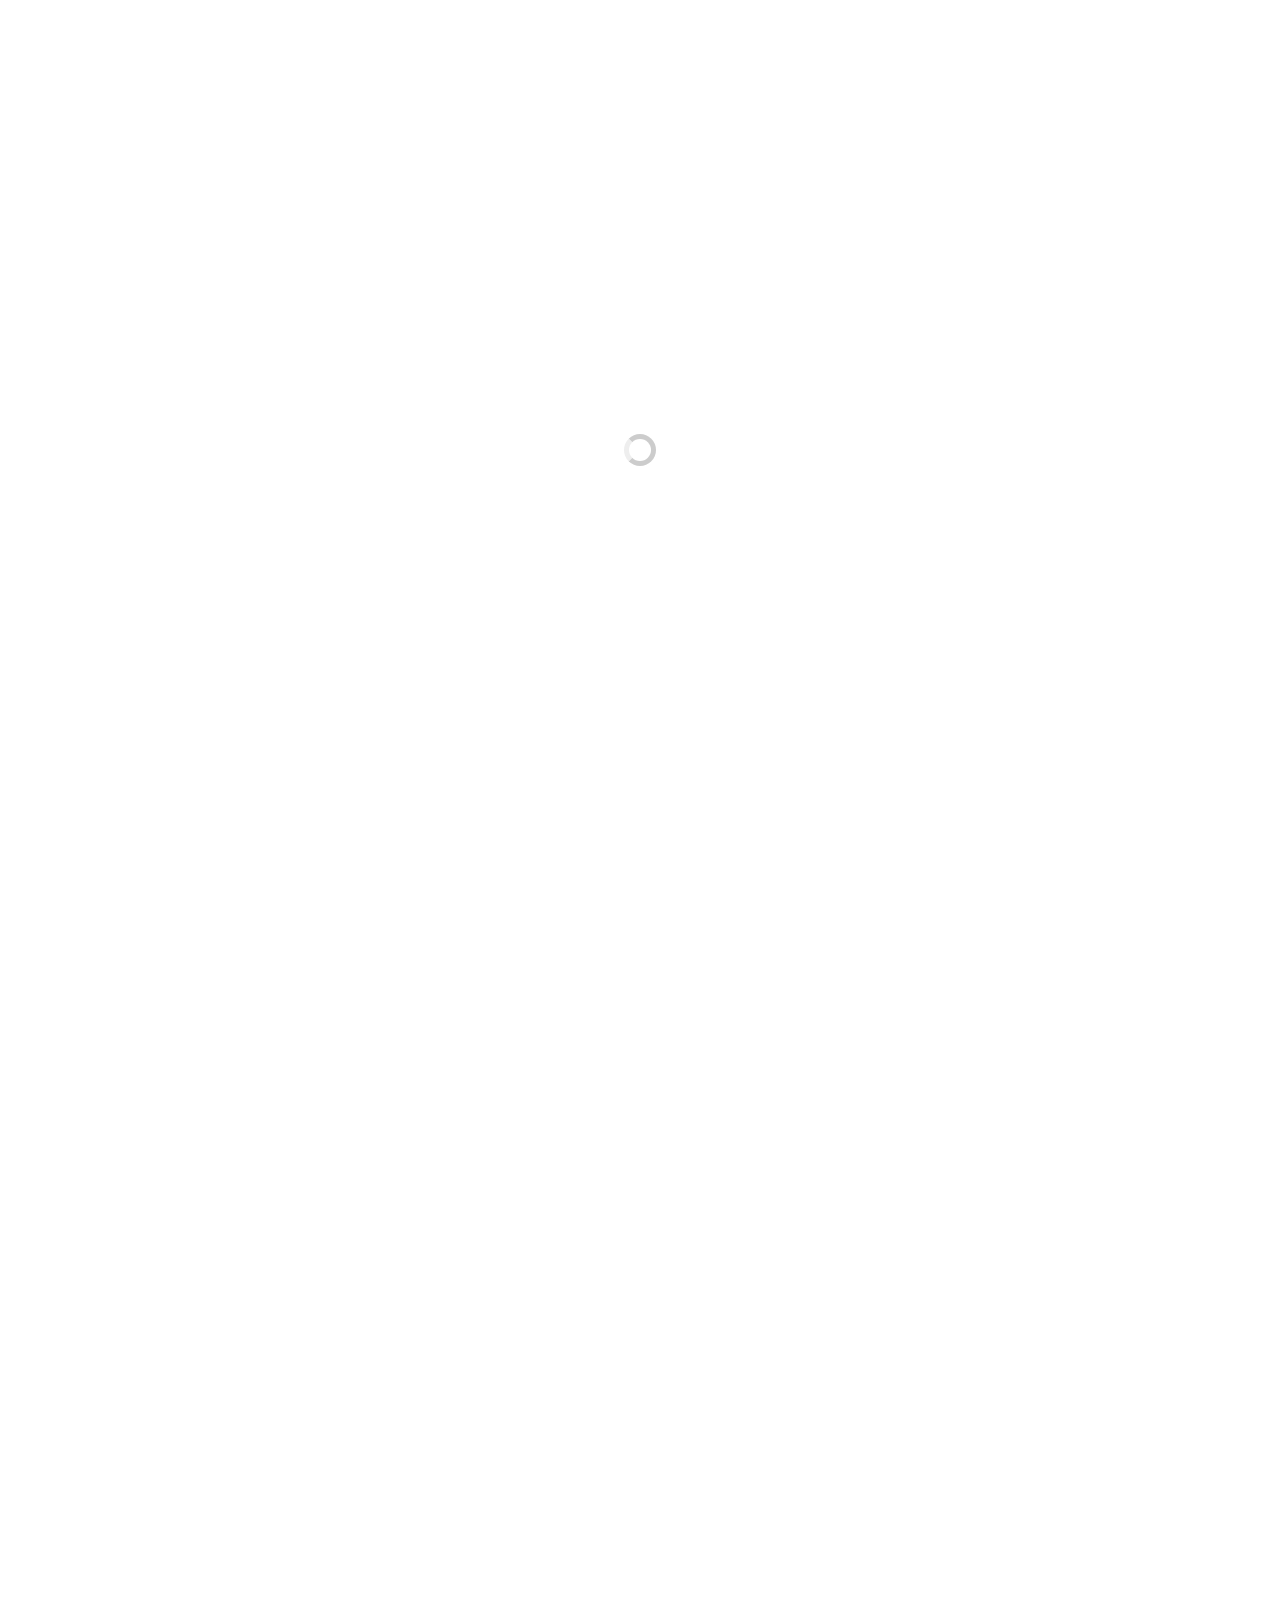
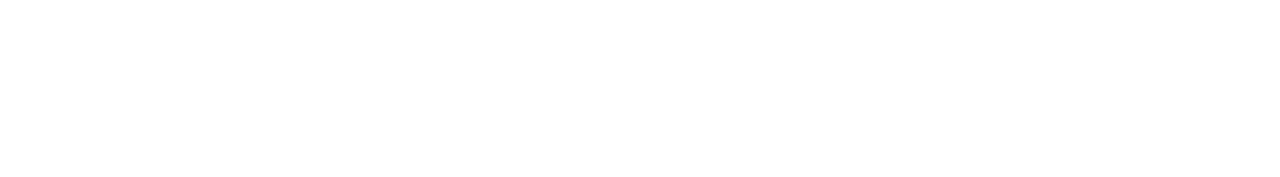
<file: contact/contact.html>
<!DOCTYPE html>
<html lang="ja">

<head>
  <meta charset="UTF-8">
  <meta http-equiv="X-UA-Compatible" content="IE=edge">
  <meta name="viewport" content="width=device-width, initial-scale=1.0">
  <title>お問い合わせ | 農業テンプレート3</title>
  <link rel="stylesheet" href="/styles/vendor/animsition.min.css">
  <link rel="stylesheet" href="/styles/vendor/bootstrap-reboot.css">
  <link rel="stylesheet" href="/styles/vendor/swiper.min.css">
  <link rel="stylesheet" href="/styles/style.css">
</head>

<body>
  <div class="contents-wrapper animsition">
    <header id="header" class="p-header">
      <div class="mobile-container">
        <div class=" logo__img">
          <a class="animsition-link" href="/">
            <div class="logo"></div>
          </a>
        </div>
        <div class="mobile-button">
          <button class="mobile-menu__btn">
            <span></span>
            <span></span>
            <span></span>
          </button>
        </div>
      </div>
      <!-- /.mobile-container -->
      <div class="pc-container">
        <div class=" logo__img">
          <a class="animsition-link" href="/">
            <div class="logo-pc logo"></div>
          </a>
        </div>
        <nav class="pc-nav">
          <ul class="pc-nav-list">
            <li class="pc-nav-item">
              <a class="pc-nav-link animsition-link" href="/company/company.html"><span>会社概要</span>
                <small>Company</small></a>
            </li>
            <li class="pc-nav-item">
              <a class="pc-nav-link animsition-link" href="/works/works.html"><span>事業案内</span><small>Works</small></a>
            </li>
            <li class="pc-nav-item">
              <a class="pc-nav-link animsition-link"
                href="/recruit/recruit.html"><span>採用情報</span><small>Recruit</small></a>
            </li>
            <li class="pc-nav-item">
              <a class="pc-nav-link animsition-link" href="/news/news.html"><span>お知らせ</span><small>News</small></a>
            </li>
          </ul>
        </nav>
      </div>
      <!-- /.pc-container -->
    </header>
    <!-- /.header -->
    <div class="c-contact">
      <div class="contact-form">
        <div class="c-container">
          <h1 class="c-title">
            <span>CONTACT</span>
          </h1>
          <p class="c-contact-text">以下必要事項をご記入の上、「送信する」ボタンを押して下さい。</p>
          <div role="form" class="wpcf7" id="wpcf7-f5-o1" lang="ja" dir="ltr">
            <div class="screen-reader-response">
              <p role="status" aria-live="polite" aria-atomic="true"></p>
              <ul></ul>
            </div>
            <form action="/contact/#wpcf7-f5-o1" method="post" class="wpcf7-form init" novalidate="novalidate"
              data-status="init">
              <div style="display: none;">
                <input type="hidden" name="_wpcf7" value="5">
                <input type="hidden" name="_wpcf7_version" value="5.4.2">
                <input type="hidden" name="_wpcf7_locale" value="ja">
                <input type="hidden" name="_wpcf7_unit_tag" value="wpcf7-f5-o1">
                <input type="hidden" name="_wpcf7_container_post" value="0">
                <input type="hidden" name="_wpcf7_posted_data_hash" value="">
              </div>
              <div class="wpcf7-response-output" aria-hidden="true"></div>
              <p><label><span class="must">必須</span>氏名<br>
                  <span class="wpcf7-form-control-wrap your-name"><input type="text" name="your-name" value="" size="40"
                      class="wpcf7-form-control wpcf7-text wpcf7-validates-as-required" aria-required="true"
                      aria-invalid="false" placeholder="田中　太郎"></span> </label></p>
              <p><label><span class="must">必須</span>メールアドレス<br>
                  <span class="wpcf7-form-control-wrap your-email"><input type="email" name="your-email" value=""
                      size="40"
                      class="wpcf7-form-control wpcf7-text wpcf7-email wpcf7-validates-as-required wpcf7-validates-as-email"
                      aria-required="true" aria-invalid="false"></span> </label></p>
              <p><label><span class="must">必須</span>業種<br>
                  <span class="wpcf7-form-control-wrap your-subject"><input type="text" name="your-subject" value=""
                      size="40" class="wpcf7-form-control wpcf7-text wpcf7-validates-as-required" aria-required="true"
                      aria-invalid="false"></span> </label><br>
                <label><span class="must">必須</span>電話番号<br>
                  <span class="wpcf7-form-control-wrap tel-42"><input type="tel" name="tel-42" value="" size="40"
                      class="wpcf7-form-control wpcf7-text wpcf7-tel wpcf7-validates-as-required wpcf7-validates-as-tel"
                      aria-required="true" aria-invalid="false" placeholder="0120-123-456"></span></label></p>
              <p><label><span class="free">任意</span>お問い合わせ内容<br>
                  <span class="wpcf7-form-control-wrap your-message"><textarea name="your-message" cols="40" rows="10"
                      class="wpcf7-form-control wpcf7-textarea" aria-invalid="false"></textarea></span> </label></p>
              <p class="privacy"><span class="wpcf7-form-control-wrap acceptance-377"><span
                    class="wpcf7-form-control wpcf7-acceptance"><span class="wpcf7-list-item"><input type="checkbox"
                        name="acceptance-377" value="1" aria-invalid="false"></span></span></span><a href="/privacy"
                  class="ms-1">プライバシーポリシー</a>に同意する</p>
              <div class="submit-btn"><input type="submit" value="送信" class="wpcf7-form-control wpcf7-submit" disabled>
              </div>
            </form>
          </div>
        </div>
      </div>
      <!-- /コンタクトフォーム -->
    </div>
    <footer class="p-footer">
      <div class="c-container">
        <div class="p-footer__wrap">
          <div class="p-footer__logo">
            <img src="/images/common/riv_logo_02.png" alt="">
          </div>
          <div class="p-footer__nav">
            <ul>
              <li>
                <a href="/company/company.html"><span class="c-txt-sm">会社概要</span>
                  <span class="c-txt-xs">Company</span></a>
              </li>
              <li>
                <a href="/works/works.html"><span class="c-txt-sm">事業案内</span>
                  <span class="c-txt-xs">Works</span></a>
              </li>
              <li>
                <a href="/recruit/recruit.html"><span class="c-txt-sm">採用情報</span>
                  <span class="c-txt-xs">Recruit</span></a>
              </li>
              <li>
                <a href="/news/news.html"><span class="c-txt-sm">お知らせ</span>
                  <span class="c-txt-xs">News</span></a>
              </li>
            </ul>
          </div>
          <div class="p-footer__address">
            <p class="c-txt-sm">本社</p>
            <span class="c-txt-sm">〒812-0011 福岡県福岡市博多区3-27-25-9F</span>
          </div>
        </div>
        <div class="copyright">&copy;2021 Riv建設</div>
      </div>
    </footer>
    <!-- /.footer -->
    <div class="mobile-menu">
      <nav class="mobile-menu__nav">
        <ul class="mobile-menu__list">
          <li class="mobile-menu__item"><a class="animsition-link" href="/">ホーム</a></li>
          <li class="mobile-menu__item"><a class="animsition-link" href="/company/company.html">会社概要</a></li>
          <li class="mobile-menu__item"><a class="animsition-link" href="/works/works.html">事業案内</a></li>
          <li class="mobile-menu__item"><a class="animsition-link" href="/news/news.html">お知らせ</a></li>
          <li class="mobile-menu__item"><a class="animsition-link" href="/recruit/recruit.html">採用情報</a></li>
        </ul>
        <div class="reserve-btn-wrap">
          <div class="reserve-btn-tel">
            <h4>電話でのお問い合わせ</h4>
            <div class="reserve-btn">
              <a href="tel:092-686-7954"><span>092-686-7954</span></a>
            </div>
          </div>
        </div>
      </nav>
    </div>
    <!-- /.mobile-menu -->
  </div>
  <script src="https://code.jquery.com/jquery-3.6.0.min.js"
    integrity="sha256-/xUj+3OJU5yExlq6GSYGSHk7tPXikynS7ogEvDej/m4=" crossorigin="anonymous"></script>
  <script src="/scripts/vendor/animsition.min.js"></script>
  <script src="/scripts/libs/page.js"></script>
  <script src="/scripts/libs/mobile-menu.js"></script>
  <script src="/scripts/libs/scroll.js"></script>
  <!-- <script src="/scripts/main.js"></script> -->
</body>

</html>
</file>
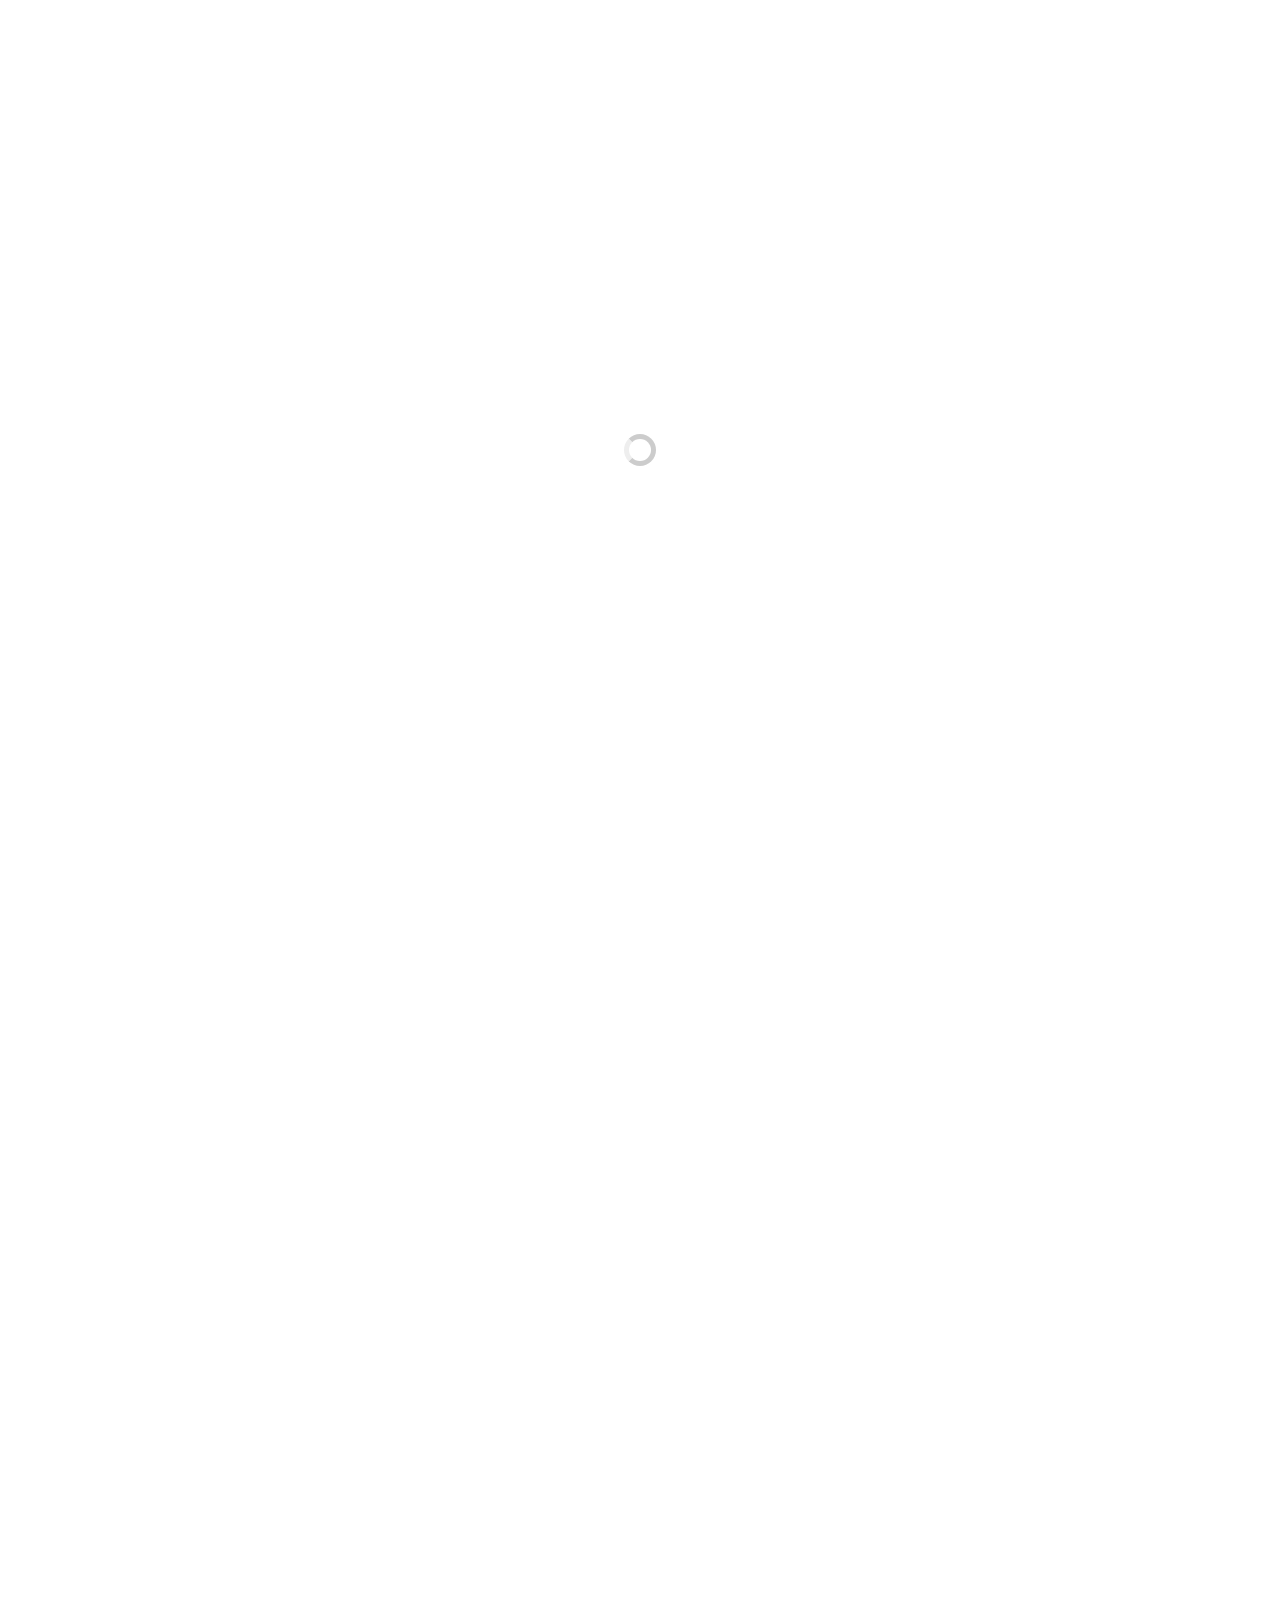
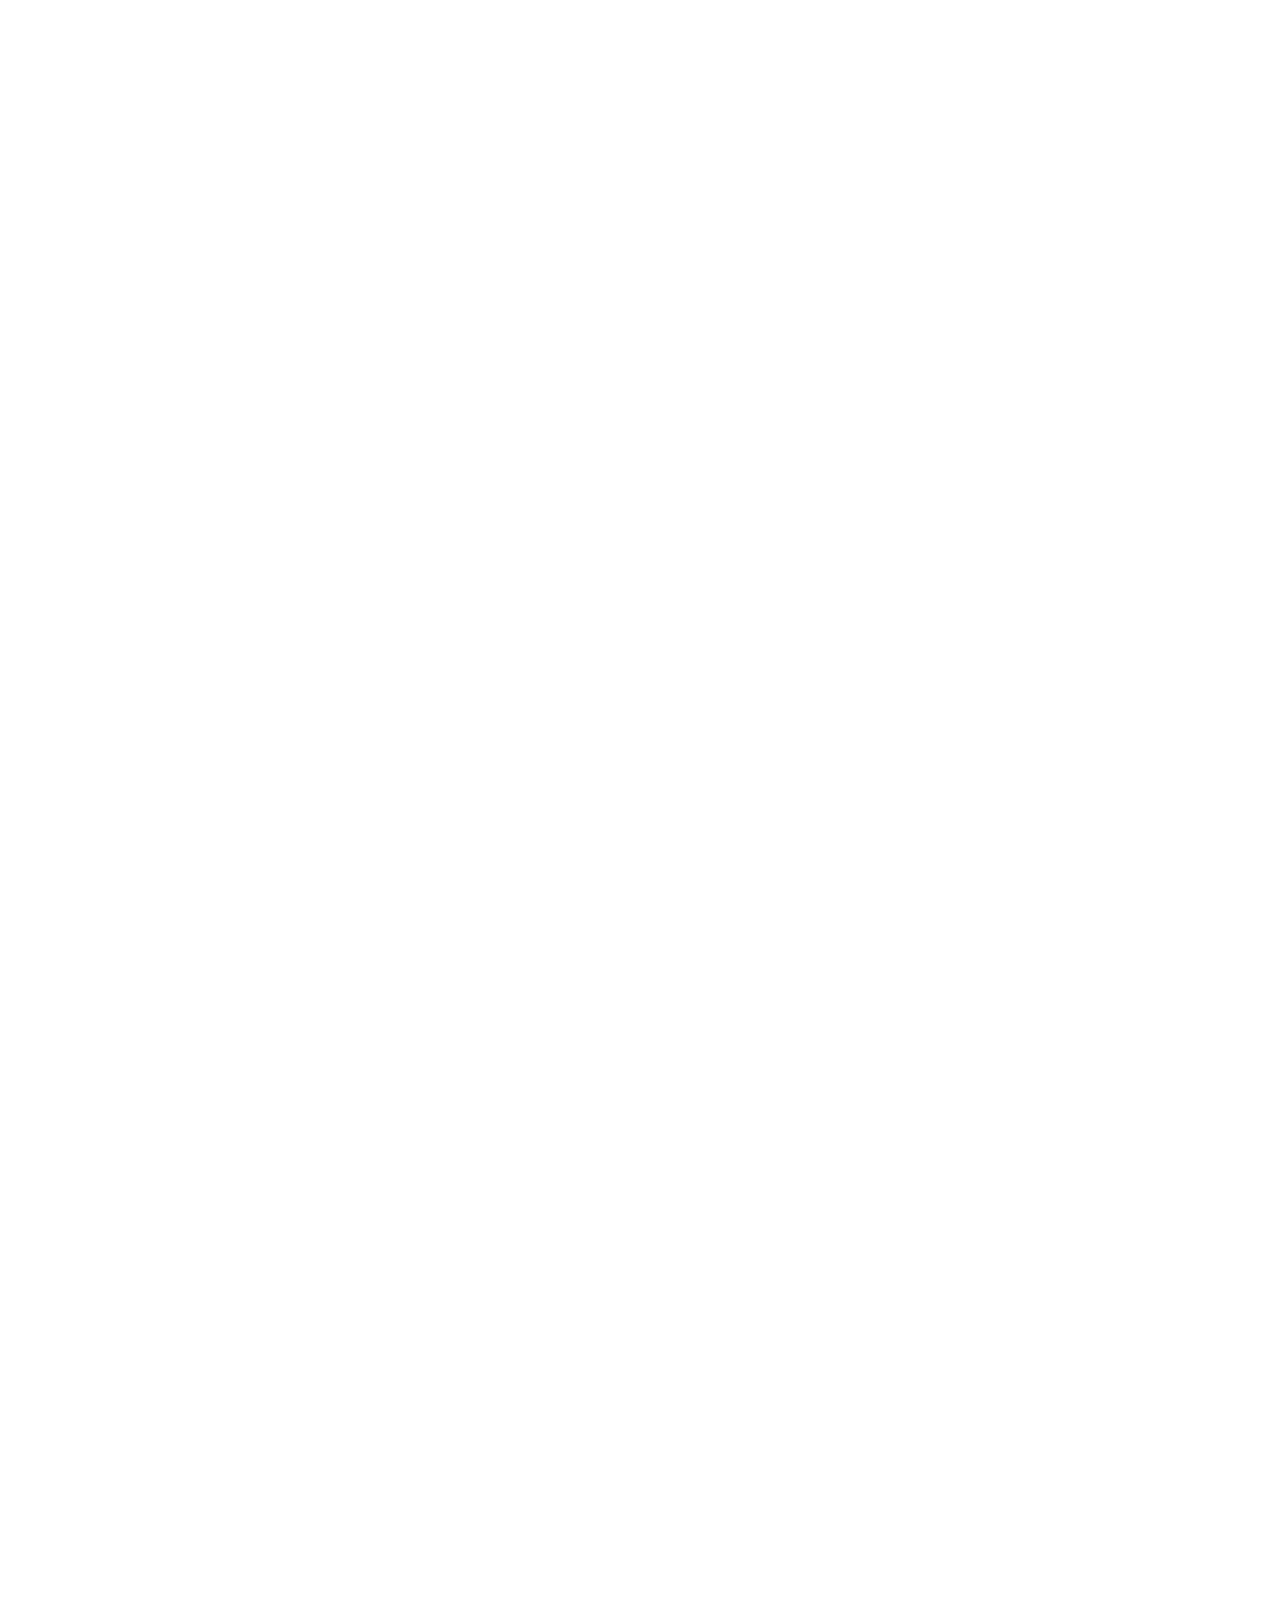
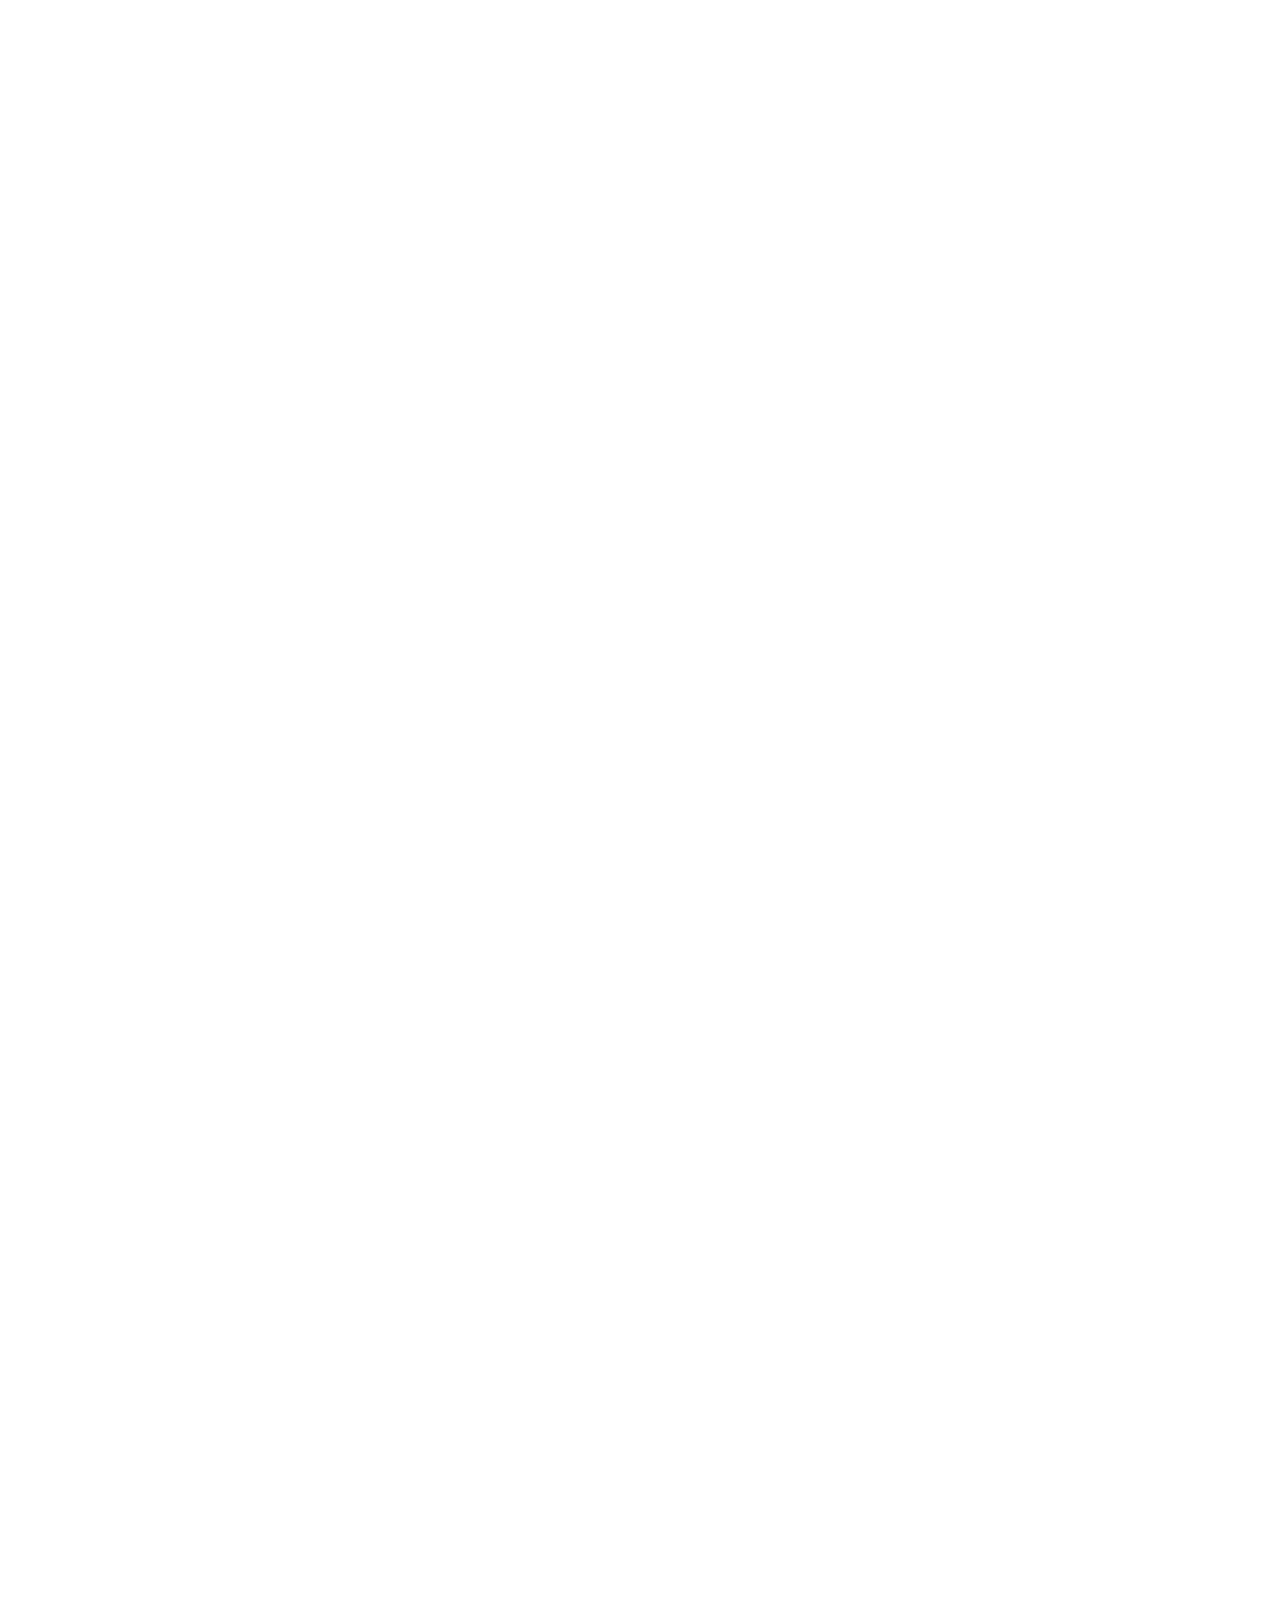
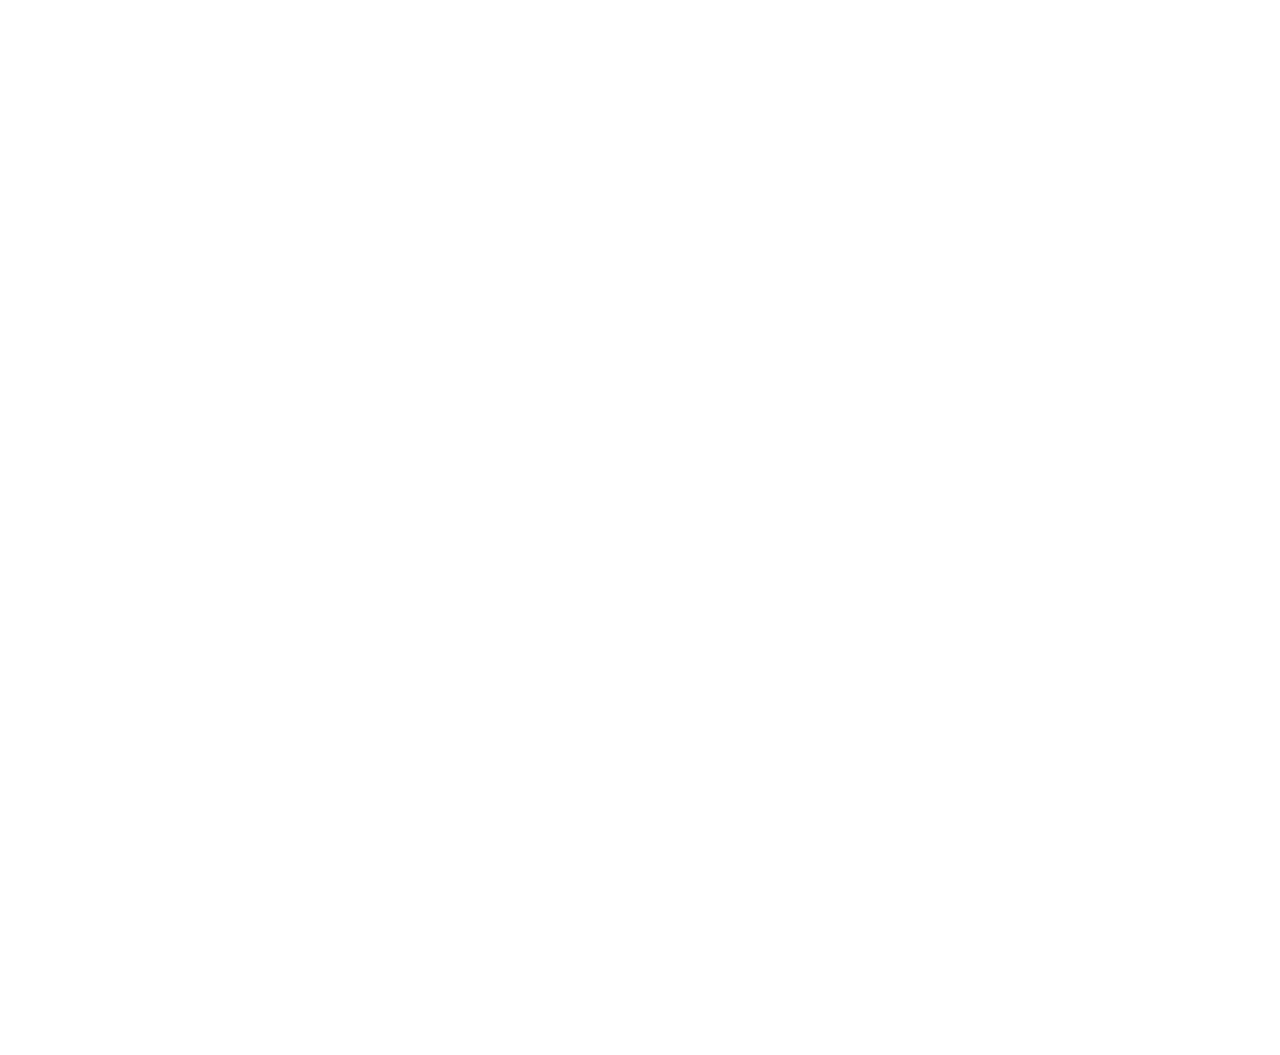
<file: works/works.html>
<!DOCTYPE html>
<html lang="ja">

<head>
  <meta charset="UTF-8">
  <meta http-equiv="X-UA-Compatible" content="IE=edge">
  <meta name="viewport" content="width=device-width, initial-scale=1.0">
  <title>事業案内 | 農業テンプレート3</title>
  <link rel="stylesheet" href="/styles/vendor/logo-animation.min.css">
  <link rel="stylesheet" href="/styles/vendor/animsition.min.css">
  <link rel="stylesheet" href="/styles/vendor/bootstrap-reboot.css">
  <link rel="stylesheet" href="/styles/vendor/swiper.min.css">
  <link rel="stylesheet" href="/styles/style.css">
</head>

<body>
  <div class="superwrapper animsition">
    <header id="header" class="p-header">
      <div class="mobile-container">
        <div class=" logo__img">
          <a class="animsiton-link" href="/">
            <div class="logo"></div>
          </a>
        </div>
        <div class="mobile-button">
          <button class="mobile-menu__btn">
            <span></span>
            <span></span>
            <span></span>
          </button>
        </div>
      </div>
      <!-- /.mobile-container -->
      <div class="pc-container">
        <div class=" logo__img">
          <a class="animsition-link" href="/">
            <div class="logo-pc logo"></div>
          </a>
        </div>
        <nav class="pc-nav">
          <ul class="pc-nav-list">
            <li class="pc-nav-item">
              <a class="pc-nav-link animsition-link" href="/company/company.html"><span>会社概要</span>
                <small>Company</small></a>
            </li>
            <li class="pc-nav-item">
              <a class="pc-nav-link animsition-link" href="/works/works.html"><span>事業案内</span><small>Works</small></a>
            </li>
            <li class="pc-nav-item">
              <a class="pc-nav-link animsition-link"
                href="/recruit/recruit.html"><span>採用情報</span><small>Recruit</small></a>
            </li>
            <li class="pc-nav-item">
              <a class="pc-nav-link animsition-link" href="/news/news.html"><span>お知らせ</span><small>News</small></a>
            </li>
          </ul>
        </nav>
      </div>
      <!-- /.pc-container -->
    </header>
    <!-- /.header -->
    <main id="main-contents" class="c-works">
      <section class="c-topview">
        <div class="c-topview__img">
          <img src="/images/home/rice_6.jpg" alt="">
        </div>
        <div class="c-topview__title">
          <h2 class="c-topview__text">
            <p class="c-txt-lr">事業案内</p>
            <p class="c-txt-sm">WORKS</p>
          </h2>
        </div>
      </section>
      <!-- /.c-topview -->
      <section id="works01" class="c-works-item">
        <div class="c-container">
          <h2 class="c-works-item__title">
            <p class="c-txt-lg">土木工事</p>
            <p class="c-txt-xs">Civil engineering work</p>
          </h2>
          <div class="c-works-item__img">
            <img src="/images/home/rice_5.jpg" alt="">
          </div>
          <div class="c-works-item__desc">
            <p class="c-txt-sm">「研鑽した技術で社会に貢献する」を理念としております。
              土木工事・電気工事・解体工事を主な分野とし、創業20年以上、お引先のニーズにお応えできるよう技術と品質の向上に努めています。
              今後も社員の創造力とチームワークの強みを最大限に生かし、地域社会から信頼される企業を目指します。
            </p>
          </div>
          <div class="c-works-wrap">
            <div class="c-works-item__img">
              <img src="/images/home/rice_7.jpg" alt="">
            </div>
            <div class="c-works-item__img">
              <img src="/images/home/rice_8.jpg" alt="">
            </div>
          </div>
        </div>
      </section>
      <!-- /.c-works-item -->
      <section id="works02" class="c-works-item">
        <div class="c-container">
          <h2 class="c-works-item__title">
            <p class="c-txt-lg">電気工事</p>
            <p class="c-txt-xs">Electrical construction</p>
          </h2>
          <div class="c-works-item__img">
            <img src="/images/home/rice_9.jpg" alt="">
          </div>
          <div class="c-works-item__desc">
            <p class="c-txt-sm">「研鑽した技術で社会に貢献する」を理念としております。
              土木工事・電気工事・解体工事を主な分野とし、創業20年以上、お引先のニーズにお応えできるよう技術と品質の向上に努めています。
              今後も社員の創造力とチームワークの強みを最大限に生かし、地域社会から信頼される企業を目指します。
            </p>
          </div>
          <div class="c-works-wrap">
            <div class="c-works-item__img">
              <img src="/images/home/rice_1@pc.jpg" alt="">
            </div>
            <div class="c-works-item__img">
              <img src="/images/home/rice_2@pc.jpg" alt="">
            </div>
          </div>
        </div>
      </section>
      <!-- /.c-works-item -->
      <section id="works03" class="c-works-item">
        <div class="c-container">
          <h2 class="c-works-item__title">
            <p class="c-txt-lg">溶接工事</p>
            <p class="c-txt-xs">Welding work</p>
          </h2>
          <div class="c-works-item__img">
            <img src="/images/home/rice3.jpg" alt="">
          </div>
          <div class="c-works-item__desc">
            <p class="c-txt-sm">「研鑽した技術で社会に貢献する」を理念としております。
              土木工事・電気工事・解体工事を主な分野とし、創業20年以上、お引先のニーズにお応えできるよう技術と品質の向上に努めています。
              今後も社員の創造力とチームワークの強みを最大限に生かし、地域社会から信頼される企業を目指します。
            </p>
          </div>
          <div class="c-works-wrap">
            <div class="c-works-item__img">
              <img src="/images/home/rice_6.jpg" alt="">
            </div>
            <div class="c-works-item__img">
              <img src="/images/home/rice_7.jpg" alt="">
            </div>
          </div>
        </div>
      </section>
      <!-- /.c-works-item -->
      <section class="p-contact">
        <div class="p-contact__wrap">
          <h2 class="p-contact__title">
            <p class="c-txt-lr">お問い合わせ</p>
            <p class="c-txt-xs">Contact</p>
          </h2>
          <div class="p-contact__desc">
            以下のフォームまたはお電話等で、まずは気軽にお問い合わせ下さい。
          </div>
          <div class="p-contact__tel">
            <a href="tel:050-3786-1317">Tel:050-3786-1317</a>
          </div>
          <div class="link-btn-wrap">
            <div class="link-btn">
              <a id="contactBtn" href="#" class="btn btn-flat"><span>お問い合わせフォーム</span></a>
            </div>
          </div>
        </div>
      </section>
      <!-- /.p-contact -->
    </main>
    <!-- /#main-contents -->
    <footer class="p-footer">
      <div class="c-container">
        <div class="p-footer__wrap">
          <div class="p-footer__logo">
            <img src="/images/common/riv_logo_02.png" alt="">
          </div>
          <div class="p-footer__nav">
            <ul>
              <li>
                <a href="/company/company.html"><span class="c-txt-sm">会社概要</span>
                  <span class="c-txt-xs">Company</span></a>
              </li>
              <li>
                <a href="/works/works.html"><span class="c-txt-sm">事業案内</span>
                  <span class="c-txt-xs">Works</span></a>
              </li>
              <li>
                <a href="/recruit/recruit.html"><span class="c-txt-sm">採用情報</span>
                  <span class="c-txt-xs">Recruit</span></a>
              </li>
              <li>
                <a href="/news/news.html"><span class="c-txt-sm">お知らせ</span>
                  <span class="c-txt-xs">News</span></a>
              </li>
            </ul>
          </div>
          <div class="p-footer__address">
            <p class="c-txt-sm">本社</p>
            <span class="c-txt-sm">〒812-0011 福岡県福岡市博多区3-27-25-9F</span>
          </div>
        </div>
        <div class="copyright">&copy;2021 Riv建設</div>
      </div>
    </footer>
    <!-- /.footer -->
    <div class="mobile-menu">
      <nav class="mobile-menu__nav">
        <ul class="mobile-menu__list">
          <li class="mobile-menu__item"><a class="animsition-link" href="/">ホーム</a></li>
          <li class="mobile-menu__item"><a class="animsition-link" href="/company/company.html">会社概要</a></li>
          <li class="mobile-menu__item"><a class="animsition-link" href="/works/works.html">事業案内</a></li>
          <li class="mobile-menu__item"><a class="animsition-link" href="/news/news.html">お知らせ</a></li>
          <li class="mobile-menu__item"><a class="animsition-link" href="/recruit/recruit.html">採用情報</a></li>
        </ul>
        <div class="reserve-btn-wrap">
          <div class="reserve-btn-tel">
            <h4>電話でのお問い合わせ</h4>
            <div class="reserve-btn">
              <a href="tel:092-686-7954"><span>092-686-7954</span></a>
            </div>
          </div>
        </div>
      </nav>
    </div>
    <!-- /.mobile-menu -->
  </div>
  <script src="https://code.jquery.com/jquery-3.6.0.min.js"
    integrity="sha256-/xUj+3OJU5yExlq6GSYGSHk7tPXikynS7ogEvDej/m4=" crossorigin="anonymous"></script>
  <script src="/scripts/vendor/animsition.min.js"></script>
  <script src="/scripts/libs/page.js"></script>
  <script src="/scripts/libs/mobile-menu.js"></script>
  <script src="/scripts/libs/scroll.js"></script>
</body>

</html>
</file>
<file: styles/style.css>
@charset "UTF-8";
.c-txt-lg {
  font-size: 26px;
  letter-spacing: 2px;
  line-height: 2;
}

@media screen and (min-width: 600px) {
  .c-txt-lg {
    font-size: 30px;
  }
}

@media screen and (min-width: 960px) {
  .c-txt-lg {
    font-size: 36px;
  }
}

@media screen and (min-width: 1200px) {
  .c-txt-lg {
    font-size: 40px;
  }
}

.c-txt-lr {
  font-size: 24px;
  letter-spacing: 4px;
  line-height: 2;
}

@media screen and (min-width: 600px) {
  .c-txt-lr {
    font-size: 24px;
  }
}

@media screen and (min-width: 960px) {
  .c-txt-lr {
    font-size: 32px;
  }
}

@media screen and (min-width: 1200px) {
  .c-txt-lr {
    font-size: 36px;
  }
}

.c-txt-md {
  font-size: 18px;
  letter-spacing: 2px;
  line-height: 2;
}

@media screen and (min-width: 600px) {
  .c-txt-md {
    font-size: 20px;
  }
}

@media screen and (min-width: 960px) {
  .c-txt-md {
    font-size: 22px;
  }
}

@media screen and (min-width: 1200px) {
  .c-txt-md {
    font-size: 24px;
  }
}

.c-txt-sm, .p-news__content {
  font-size: 14px;
  letter-spacing: 2px;
  line-height: 2;
}

@media screen and (min-width: 600px) {
  .c-txt-sm, .p-news__content {
    font-size: 16px;
  }
}

@media screen and (min-width: 960px) {
  .c-txt-sm, .p-news__content {
    font-size: 18px;
  }
}

@media screen and (min-width: 1200px) {
  .c-txt-sm, .p-news__content {
    font-size: 20px;
  }
}

.c-txt-xs {
  font-size: 10px;
  letter-spacing: 2px;
  line-height: 2;
  color: #347eaf;
}

@media screen and (min-width: 600px) {
  .c-txt-xs {
    font-size: 12px;
  }
}

@media screen and (min-width: 960px) {
  .c-txt-xs {
    font-size: 18px;
  }
}

@media screen and (min-width: 1200px) {
  .c-txt-xs {
    font-size: 16px;
  }
}

.mb-sm, .p-message__title, .p-message__desc, .p-service .p-company__desc, .p-service .p-works__desc, .p-recruit__desc, .p-news__list, .p-contact__desc, .p-contact__tel, .p-footer__logo, .p-footer__address, .c-company .c-policy__title, .c-company .c-policy__desc, .c-company .c-message__title, .c-company .c-message__desc, .c-company .c-about__title, .c-company .c-history__title, .c-works-item__title, .c-works-item__img, .c-works-item__desc {
  margin-bottom: 20px;
}

@media screen and (min-width: 600px) {
  .mb-sm, .p-message__title, .p-message__desc, .p-service .p-company__desc, .p-service .p-works__desc, .p-recruit__desc, .p-news__list, .p-contact__desc, .p-contact__tel, .p-footer__logo, .p-footer__address, .c-company .c-policy__title, .c-company .c-policy__desc, .c-company .c-message__title, .c-company .c-message__desc, .c-company .c-about__title, .c-company .c-history__title, .c-works-item__title, .c-works-item__img, .c-works-item__desc {
    margin-bottom: 30px;
  }
}

@media screen and (min-width: 960px) {
  .mb-sm, .p-message__title, .p-message__desc, .p-service .p-company__desc, .p-service .p-works__desc, .p-recruit__desc, .p-news__list, .p-contact__desc, .p-contact__tel, .p-footer__logo, .p-footer__address, .c-company .c-policy__title, .c-company .c-policy__desc, .c-company .c-message__title, .c-company .c-message__desc, .c-company .c-about__title, .c-company .c-history__title, .c-works-item__title, .c-works-item__img, .c-works-item__desc {
    margin-bottom: 50px;
  }
}

.mb-md, .top-view, .p-feature, .p-feature__title, .p-feature__item, .p-service .c-container, .p-service__img, .p-service .p-company, .p-service .p-works, .p-recruit, .p-news, .c-company .c-policy, .c-company .c-message, .c-company .c-about, .c-company .c-about__desc, .c-company .c-history, .c-works-item, .c-recruit__title, .c-recruit__points li, .c-recruit .recruit-message, .c-recruit .recruit-detaiil {
  margin-bottom: 50px;
}

@media screen and (min-width: 600px) {
  .mb-md, .top-view, .p-feature, .p-feature__title, .p-feature__item, .p-service .c-container, .p-service__img, .p-service .p-company, .p-service .p-works, .p-recruit, .p-news, .c-company .c-policy, .c-company .c-message, .c-company .c-about, .c-company .c-about__desc, .c-company .c-history, .c-works-item, .c-recruit__title, .c-recruit__points li, .c-recruit .recruit-message, .c-recruit .recruit-detaiil {
    margin-bottom: 80px;
  }
}

@media screen and (min-width: 960px) {
  .mb-md, .top-view, .p-feature, .p-feature__title, .p-feature__item, .p-service .c-container, .p-service__img, .p-service .p-company, .p-service .p-works, .p-recruit, .p-news, .c-company .c-policy, .c-company .c-message, .c-company .c-about, .c-company .c-about__desc, .c-company .c-history, .c-works-item, .c-recruit__title, .c-recruit__points li, .c-recruit .recruit-message, .c-recruit .recruit-detaiil {
    margin-bottom: 100px;
  }
}

.mb-lr {
  margin-bottom: 80px;
}

@media screen and (min-width: 600px) {
  .mb-lr {
    margin-bottom: 100px;
  }
}

@media screen and (min-width: 960px) {
  .mb-lr {
    margin-bottom: 200px;
  }
}

.c-container {
  padding: 0 6vw;
}

@media screen and (min-width: 600px) {
  .c-container {
    padding: 0 3vw;
  }
}

@media screen and (min-width: 960px) {
  .c-container {
    padding: 0 5vw;
  }
}

@media screen and (min-width: 1200px) {
  .c-container {
    padding: 0 8vw;
  }
}

/******************************************************************

Stylesheet: ベーススタイル

******************************************************************/
body {
  color: #302f2f;
  font-family: 'Cormorant Infant', serif;
  font-family: 'Noto Serif JP', serif;
  letter-spacing: 1px;
}

.superwrapper {
  overflow: hidden;
}

.readmore {
  text-align: right;
}

.readmore span {
  position: relative;
  color: #347eaf;
  display: inline-block;
  padding-right: 50px;
}

.readmore span::after {
  position: absolute;
  top: 0;
  right: 0;
  bottom: 0;
  margin: auto;
  content: '';
  display: inline-block;
  height: 20px;
  width: 40px;
  background-image: url(/images/common/arrow-blue.png);
  background-position: center;
  background-size: contain;
  background-repeat: no-repeat;
}

.link-btn-wrap {
  text-align: center;
}

.link-btn-wrap .link-btn {
  display: inline-block;
}

.link-btn-wrap .link-btn .btn,
.link-btn-wrap .link-btn a.btn,
.link-btn-wrap .link-btn button.btn {
  font-size: 1rem;
  position: relative;
  display: inline-block;
  padding: 1rem 4rem;
  -webkit-user-select: none;
     -moz-user-select: none;
      -ms-user-select: none;
          user-select: none;
  -webkit-transition: all 0.3s;
  transition: all 0.3s;
  text-align: center;
  vertical-align: middle;
  color: #212529;
}

.link-btn-wrap .link-btn .btn.btn-flat,
.link-btn-wrap .link-btn a.btn.btn-flat,
.link-btn-wrap .link-btn button.btn.btn-flat {
  overflow: hidden;
  padding: 1.5rem 4rem;
  color: #347eaf;
  background: #eef3f9;
}

.link-btn-wrap .link-btn .btn.btn-flat span,
.link-btn-wrap .link-btn a.btn.btn-flat span,
.link-btn-wrap .link-btn button.btn.btn-flat span {
  position: relative;
  z-index: 1;
}

.link-btn-wrap .link-btn .btn.btn-flat:hover,
.link-btn-wrap .link-btn a.btn.btn-flat:hover,
.link-btn-wrap .link-btn button.btn.btn-flat:hover {
  color: #fff;
}

.link-btn-wrap .link-btn .btn.btn-flat:hover::before,
.link-btn-wrap .link-btn a.btn.btn-flat:hover::before,
.link-btn-wrap .link-btn button.btn.btn-flat:hover::before {
  -webkit-transform: rotate(45deg) translateX(0) translateY(-50%);
          transform: rotate(45deg) translateX(0) translateY(-50%);
}

.link-btn-wrap .link-btn .btn.btn-flat:hover::after,
.link-btn-wrap .link-btn a.btn.btn-flat:hover::after,
.link-btn-wrap .link-btn button.btn.btn-flat:hover::after {
  -webkit-transform: rotate(45deg) translateX(0) translateY(50%);
          transform: rotate(45deg) translateX(0) translateY(50%);
}

.link-btn-wrap .link-btn .btn.btn-flat::before,
.link-btn-wrap .link-btn a.btn.btn-flat::before,
.link-btn-wrap .link-btn button.btn.btn-flat::before {
  position: absolute;
  top: 0;
  left: calc(-150% + 50px);
  width: 150%;
  height: 500%;
  content: '';
  -webkit-transition: all .5s ease-in-out;
  transition: all .5s ease-in-out;
  -webkit-transform: rotate(45deg) translateX(0) translateY(0);
          transform: rotate(45deg) translateX(0) translateY(0);
  background: #347eaf;
}

.link-btn-wrap .link-btn .btn.btn-flat::after,
.link-btn-wrap .link-btn a.btn.btn-flat::after,
.link-btn-wrap .link-btn button.btn.btn-flat::after {
  position: absolute;
  top: -400%;
  right: calc(-150% + 50px);
  width: 150%;
  height: 500%;
  content: '';
  -webkit-transition: all .5s ease-in-out;
  transition: all .5s ease-in-out;
  -webkit-transform: rotate(45deg) translateX(0) translateY(0);
          transform: rotate(45deg) translateX(0) translateY(0);
  background: #347eaf;
}

.link-btn-wrap .link-btn #contactBtn::before {
  left: calc(-130% + 50px);
}

.link-btn-wrap .link-btn #contactBtn::after {
  right: calc(-130% + 50px);
}

.icon-tel {
  display: inline-block;
  position: absolute;
  top: 4px;
  right: 0;
  background-image: url(/images/common/icon-tel.png);
  background-position: center;
  background-repeat: no-repeat;
  background-size: contain;
  height: 14px;
  width: 14px;
}

.icon-net {
  display: inline-block;
  position: absolute;
  top: 4px;
  right: 0;
  background-image: url(/images/common/icon-link-1-black.png);
  background-position: center;
  background-repeat: no-repeat;
  background-size: contain;
  height: 15px;
  width: 15px;
}

.icon-map {
  position: relative;
}

.icon-map::before {
  content: '';
  display: block;
  background-image: url(/images/common/icon-map.png);
  background-position: center;
  background-repeat: no-repeat;
  background-size: contain;
  height: 17px;
  width: 17px;
}

.icon-insta {
  position: relative;
  padding-left: 10vw;
  color: #302f2f;
  border-bottom: 1px solid #858585;
  padding-bottom: 5px;
}

.icon-insta::before {
  content: '';
  position: absolute;
  top: 0;
  left: 0;
  background-image: url(/images/common/icon-insta-gr.png);
  background-position: center;
  background-repeat: no-repeat;
  background-size: contain;
  height: 20px;
  width: 20px;
}

.c-topview {
  position: relative;
  margin-bottom: 30px;
}

.c-topview__img {
  position: relative;
  height: 30vh;
}

.c-topview__img::before {
  content: '';
  display: block;
  height: 100%;
  width: 100%;
  background-color: #10103f;
  position: absolute;
  top: 0;
  left: 0;
  z-index: 3000;
  opacity: 0.2;
}

.c-topview__title {
  position: absolute;
  top: 60%;
  left: 0;
  -webkit-transform: translateY(-50%);
          transform: translateY(-50%);
  width: 100%;
  text-align: center;
  z-index: 6000;
  color: #fff;
  text-shadow: #302f2f 1px 1px 1px;
}

.c-topview__title h2 {
  font-weight: normal;
}

.c-topview::before {
  content: 'scroll';
  height: 20px;
  display: block;
  position: absolute;
  left: 0;
  right: 0;
  bottom: 30px;
  margin: 0 auto;
  text-align: center;
  color: #fff;
  z-index: 4000;
  text-shadow: #302f2f 1px 1px 1px;
}

.c-topview::after {
  content: '';
  width: 1px;
  display: block;
  position: absolute;
  left: 0;
  right: 0;
  bottom: -20px;
  width: 1px;
  height: 40px;
  margin: 0 auto;
  background: -webkit-gradient(linear, left top, left bottom, from(#fff), color-stop(50%, #fff), color-stop(50%, #548ac7), to(#548ac7));
  background: linear-gradient(180deg, #fff 0%, #fff 50%, #548ac7 50%, #548ac7 100%);
  z-index: 4000;
}

.top-view {
  position: relative;
}

.top-view::before {
  content: '';
  display: block;
  height: 100%;
  width: 100%;
  background-color: #10103f;
  position: absolute;
  top: 0;
  left: 0;
  z-index: 3000;
  opacity: 0.1;
}

.top-view .hero {
  position: relative;
}

.top-view .hero::before {
  content: 'scroll';
  height: 20px;
  display: block;
  position: absolute;
  left: 0;
  right: 0;
  bottom: 30px;
  margin: 0 auto;
  text-align: center;
  color: #fff;
  z-index: 4000;
  text-shadow: #302f2f 5px 5px 5px;
}

.top-view .hero::after {
  content: '';
  width: 1px;
  display: block;
  position: absolute;
  left: 0;
  right: 0;
  bottom: -20px;
  width: 1px;
  height: 40px;
  margin: 0 auto;
  background: -webkit-gradient(linear, left top, left bottom, from(#fff), color-stop(50%, #fff), color-stop(50%, #548ac7), to(#548ac7));
  background: linear-gradient(180deg, #fff 0%, #fff 50%, #548ac7 50%, #548ac7 100%);
  z-index: 4000;
}

.top-view .hero__text {
  position: absolute;
  top: 50%;
  left: 0;
  -webkit-transform: translateY(-50%);
          transform: translateY(-50%);
  width: 100%;
  text-align: center;
  z-index: 6000;
  color: #fff;
  text-shadow: #302f2f 1px 1px 1px;
}

.top-view .hero__text h2 {
  letter-spacing: 4px;
  font-weight: normal;
}

@media (max-width: 599px) {
  .top-view .hero .view-pc {
    display: none;
  }
}

@media (min-width: 600px) {
  .top-view .hero .view-sp {
    display: none;
  }
}

.p-message__title {
  text-align: center;
}

.p-message__desc {
  -webkit-box-ordinal-group: 2;
      -ms-flex-order: 1;
          order: 1;
  width: 100%;
  max-width: 100%;
  padding: 0 8vw;
  height: auto;
}

.p-message__img-box {
  display: -webkit-box;
  display: -ms-flexbox;
  display: flex;
  -ms-flex-wrap: wrap;
      flex-wrap: wrap;
}

.p-message__img-item {
  width: 50%;
  height: 150px;
}

.p-feature {
  position: relative;
  background-image: url(/images/home/bg-rice.jpg);
  background-size: cover;
  background-position: center;
  padding: 50px 0;
}

.p-feature__title {
  text-align: center;
}

.p-feature__title .c-txt-lg {
  color: #fff;
}

.p-feature__title .c-txt-sm, .p-feature__title .p-news__content {
  color: #a9cbf1;
}

.p-feature__item {
  background-color: #fff;
  padding: 30px;
  -webkit-box-shadow: 5px 5px 50px #414141;
          box-shadow: 5px 5px 50px #414141;
}

.p-feature__item h3 {
  text-align: center;
}

.p-service .p-company__desc {
  padding-bottom: 20px;
  border-bottom: 1px solid #347eaf;
}

.p-service .p-works__desc {
  padding-bottom: 20px;
  border-bottom: 1px solid #347eaf;
}

.p-recruit {
  text-align: center;
}

.p-news__title {
  text-align: center;
}

.p-news__btn {
  text-align: center;
}

.p-news__item {
  padding: 20px 10px;
  border-bottom: 1px solid #e1ecf7;
}

.p-news__item a {
  color: #302f2f;
}

.p-news__date {
  color: #347eaf;
  letter-spacing: 2px;
}

.p-contact__slider {
  border-bottom: 2px solid #fff;
}

.p-contact__slider #js-infiniteslide {
  display: -webkit-box;
  display: -ms-flexbox;
  display: flex;
  -ms-flex-wrap: nowrap;
      flex-wrap: nowrap;
  -webkit-box-align: center;
      -ms-flex-align: center;
          align-items: center;
}

.p-contact__slider #js-infiniteslide img {
  width: 60%;
}

.p-contact__title {
  color: #fff;
}

.p-contact__desc {
  color: #fff;
}

.p-contact__wrap {
  padding: 30px;
  background-image: url(/images/home/bg-rice.jpg);
  background-size: cover;
  text-align: center;
}

.p-contact__tel {
  padding: 30px 10px;
  background-color: #fff;
  border: 1px solid #347eaf;
  font-size: 28px;
  display: inline-block;
}

.p-contact__tel a {
  color: #347eaf;
}

.p-contact__form a {
  background-color: #fff;
}

.p-footer {
  padding: 40px 0;
}

.p-footer__logo {
  text-align: center;
}

.p-footer__logo img {
  width: 25%;
}

.p-footer__nav {
  text-align: center;
}

.p-footer__nav ul {
  display: -webkit-box;
  display: -ms-flexbox;
  display: flex;
  -ms-flex-pack: distribute;
      justify-content: space-around;
  -ms-flex-wrap: wrap;
      flex-wrap: wrap;
}

.p-footer__nav li {
  width: 50%;
}

.p-footer__nav li span {
  display: block;
}

.p-footer__nav li .c-txt-sm, .p-footer__nav li .p-news__content {
  font-size: 16px;
  color: #302f2f;
}

.p-footer__address {
  text-align: center;
}

.p-footer .copyright {
  text-align: center;
}

.c-company .c-policy__title {
  text-align: center;
}

.c-company .c-policy img {
  margin-bottom: 10px;
}

.c-company .c-message__title {
  text-align: center;
}

.c-company .c-message__name {
  text-align: right;
}

.c-company .c-about__title {
  text-align: center;
}

.c-company .c-about__desc th {
  background-color: #dde8f4;
  display: block;
  width: 100%;
}

.c-company .c-about__desc td {
  display: block;
  width: 100%;
}

.c-company .c-about__desc td a {
  color: #302f2f;
}

.c-company .c-about__desc th,
.c-company .c-about__desc td {
  padding: 8px 16px;
  border: 1px solid #ccc;
}

.c-company .c-about img {
  margin-bottom: 10px;
}

.c-company .c-history__title {
  text-align: center;
}

.c-company .c-history__desc th {
  background-color: #dde8f4;
  display: block;
  width: 100%;
}

.c-company .c-history__desc td {
  display: block;
  width: 100%;
}

.c-company .c-history__desc th,
.c-company .c-history__desc td {
  padding: 8px 16px;
  border: 1px solid #ccc;
}

.c-works-item__title {
  text-align: center;
}

.c-works #works02 {
  padding: 40px 0;
  background-color: #e2eaf3;
}

.c-recruit__title {
  text-align: center;
}

.c-recruit .recruit-message {
  background-image: url(/images/home/bg_recruit.jpg);
  background-size: cover;
  background-repeat: no-repeat;
}

.c-recruit .recruit-detaiil-sec.is-bottom {
  margin-top: 60px;
}

.c-recruit .recruit-detaiil-sec__ico {
  font-family: serif;
}

.c-recruit .recruit-detaiil-sec__ico.is-detail::before {
  background-image: url(../images/recruit/ico_detail01.png);
  background-position: center;
  background-repeat: no-repeat;
  background-size: contain;
}

.c-recruit .recruit-detaiil-sec__ico.is-info::before {
  background-image: url(../images/recruit/ico_info01.png);
  background-position: center;
  background-size: contain;
  background-repeat: no-repeat;
}

.c-recruit .recruit-detaiil__head {
  margin-bottom: 30px;
}

.c-recruit .c-table01 tr {
  padding: 12px;
  border-top: 1px solid #e3e2dc;
  display: block;
}

.c-recruit .c-table01 th {
  font-weight: bold;
}

.c-recruit .c-table01 td {
  line-height: 1.5;
}

@media (max-width: 599px) {
  .c-recruit .c-table01 th {
    display: block;
  }
}

@media (max-width: 599px) {
  .c-recruit th {
    color: #302f2f;
    margin-bottom: 5px;
  }
}

.c-recruit .points-title .c-txt-lg {
  color: #347eaf;
  display: block;
}

.c-news {
  padding: 0 0 10vw 0;
  letter-spacing: 3px;
}

.c-news__item:first-child {
  border-top: 1px solid #ebebeb;
}

.c-news__link {
  display: block;
  padding: 4vw 0;
  border-bottom: 1px solid #ebebeb;
}

.c-news__link p {
  margin-top: 2vw;
  color: #302f2f;
}

.c-news__date {
  color: #347eaf;
  margin-bottom: 5px;
}

.c-news__list {
  padding-bottom: 5vw;
}

.c-news .page-numbers {
  margin: 6vw 0;
}

.c-news .page-numbers:not(.next):not(.prev) {
  position: relative;
  display: -webkit-box;
  display: -ms-flexbox;
  display: flex;
  -webkit-box-align: center;
      -ms-flex-align: center;
          align-items: center;
  -webkit-box-pack: center;
      -ms-flex-pack: center;
          justify-content: center;
  color: #302f2f;
  font-size: 12px;
  padding-left: 3px;
}

.c-news .page-numbers:not(.next):not(.prev) .current {
  border: 1px solid rgba(0, 0, 0, 0);
  background: #e2eaf3 !important;
}

.c-news .page-numbers:not(.next):not(.prev) .page-numbers:not(.next):not(.prev) {
  width: 40px;
  height: 40px;
  border-radius: 100%;
  border: 1px solid #C4CCD1;
  background: #fff;
  margin: 0 1.3vw;
}

.c-news .page-numbers:not(.next):not(.prev) .next {
  position: relative;
  padding-right: 22px;
  color: #302f2f;
  top: 0;
}

.c-news .page-numbers:not(.next):not(.prev) .next::after {
  -webkit-transition: all 0.2s cubic-bezier(0, 0, 0.58, 1);
  transition: all 0.2s cubic-bezier(0, 0, 0.58, 1);
  content: "";
  position: absolute;
  right: 0;
  background-image: url(/images/common/arrow.png);
  background-position: right center;
  background-repeat: no-repeat;
  background-size: 100% 100%;
  top: 1px;
  width: 12px;
  height: 12px;
  margin-left: 8px;
}

@media (max-width: 767px) {
  .c-news .page-numbers:not(.next):not(.prev) .next {
    display: none;
  }
}

@media (min-width: 600px) {
  .c-news .page-numbers:not(.next):not(.prev) .page-numbers:not(.next):not(.prev) {
    width: 45px;
    height: 45px;
  }
  .c-news .page-numbers:not(.next):not(.prev) .next {
    top: 1px;
  }
}

@media (min-width: 900px) {
  .c-news .page-numbers:not(.next):not(.prev) .page-numbers:not(.next):not(.prev) {
    width: 55px;
    height: 55px;
    font-size: 18px;
  }
  .c-news .page-numbers:not(.next):not(.prev) .next {
    top: 2px;
    font-size: 18px;
  }
  .c-news .page-numbers:not(.next):not(.prev) .next::after {
    top: 4px;
  }
}

.c-news__contents {
  line-height: 2;
  font-size: .8rem;
}

.c-news__title {
  text-align: center;
  margin: 10vw 0;
  letter-spacing: 2px;
  font-weight: 100;
}

.c-news .c-news__block {
  padding: 8vw 0;
}

.c-news-sl .c-container {
  padding: 5vw 5vw 0 5vw;
}

.c-news-sl__date {
  color: #347eaf;
}

.c-news-sl__list {
  padding: 15vw 0 0 0;
}

.c-news-sl__contents {
  padding: 20vw 0 10vw 0;
  line-height: 2.5;
}

.c-news-sl__link {
  margin: 0 0 10vw 0;
  text-align: right;
  font-size: .8rem;
}

.c-news-sl__link a {
  display: inline-block;
  padding-bottom: 5px;
  border-bottom: 1px solid #727272;
}

.c-news-sl__link a span {
  color: #302f2f;
}

.c-contact-text {
  margin-bottom: 30px;
}

.c-contact .contact-form {
  margin-bottom: 40px;
  text-align: center;
}

.c-contact .contact-form h1 {
  display: block;
  text-align: center;
  margin: 30px 0;
}

.c-contact .contact-form input,
.c-contact .contact-form textarea {
  width: 100%;
  border-radius: 5px;
  border: 1px solid #858585;
  margin: 12px 0 20px 0;
}

.c-contact .contact-form textarea {
  margin-bottom: 0;
}

.c-contact .contact-form input {
  height: 45px;
}

.c-contact .contact-form label {
  text-align: left;
  font-weight: bold;
  font-size: 16px;
}

.c-contact .contact-form .must {
  background-color: red;
  border-radius: 10px;
  color: #fff;
  padding: 5px 10px;
  margin-right: 10px;
}

.c-contact .contact-form .free {
  background-color: #4245ce;
  border-radius: 10px;
  color: #fff;
  padding: 5px 10px;
  margin-right: 10px;
}

.c-contact .contact-form .wpcf7 form.invalid .wpcf7-response-output {
  border: 1px solid red;
}

.c-contact .contact-form .wpcf7-acceptance input {
  height: 20px;
  width: 20px;
  margin-right: 10px;
}

.c-contact .contact-form .ms-1 {
  color: #2180da;
  border-bottom: 1px solid #2180da;
}

.c-contact .contact-form .submit-btn {
  text-align: center;
}

.c-contact .contact-form .submit-btn input:disabled {
  border-color: #858585;
}

.c-contact .contact-form .submit-btn input {
  border-color: #302f2f;
  width: 70%;
  max-width: 320px;
}

.c-contact .contact-form .ajax-loader {
  display: none;
}

@media (min-width: 768px) {
  .c-contact .contact-form .c-contact-text {
    font-size: 18px;
  }
  .c-contact .contact-form input {
    height: 55px;
  }
  .c-contact .contact-form input,
  .c-contact .contact-form textarea {
    margin: 24px 0 30px 0;
  }
  .c-contact .contact-form label {
    font-size: 20px;
    width: 540px;
  }
  .c-contact .contact-form .submit-btn input {
    width: 70%;
    max-width: 320px;
    height: 64px;
    font-size: 20px;
  }
  .c-contact .contact-form .wpcf7-acceptance input {
    height: 30px;
    width: 30px;
    margin-right: 15px;
  }
  .c-contact .contact-form .ms-1 {
    font-size: 18px;
  }
}

.c-contact .grecaptcha-badge {
  -webkit-box-shadow: none !important;
          box-shadow: none !important;
  width: 100% !important;
}

.c-contact .grecaptcha-badge iframe {
  -webkit-box-shadow: grey 0px 0px 5px;
          box-shadow: grey 0px 0px 5px;
}

.c-privacy {
  margin-top: 100px;
}

.c-privacy .c-title {
  text-align: center;
  font-size: 26px;
  display: block;
  margin-bottom: 50px;
  font-weight: bold;
}

.c-privacy h3 {
  margin-bottom: 20px;
}

.c-privacy-item {
  margin-bottom: 30px;
}

.c-privacy-btn {
  text-align: center;
  margin: 40px 0;
  font-size: 20px;
}

.c-privacy-btn a {
  position: relative;
  border: 1px solid #302f2f;
  padding: 15px 30px;
  border-radius: 5px;
  background-color: #fff;
  -webkit-transition: all 0.3s;
  transition: all 0.3s;
  letter-spacing: 2px;
}

.c-privacy-btn a:hover {
  letter-spacing: 5px;
  -webkit-transition: all 0.3s;
  transition: all 0.3s;
}

.c-privacy-btn a::after {
  position: absolute;
  top: 0;
  right: 5px;
  bottom: 0;
  margin: auto;
  content: '';
  display: inline-block;
  height: 18px;
  width: 18px;
  background-image: url(../images/common/arrow.png);
  background-size: contain;
  background-repeat: no-repeat;
}

.swiper-container {
  overflow: visible !important;
  height: 90vh;
}

.swiper-slide {
  overflow: hidden;
}

@-webkit-keyframes zoom {
  from {
    -webkit-transform: scale(1.1);
            transform: scale(1.1);
  }
  to {
    -webkit-transform: scale(1);
            transform: scale(1);
  }
}

@keyframes zoom {
  from {
    -webkit-transform: scale(1.1);
            transform: scale(1.1);
  }
  to {
    -webkit-transform: scale(1);
            transform: scale(1);
  }
}

.p-header {
  width: 100%;
}

.p-header .logo__img {
  display: inline-block;
  margin: 9px 10px 0 10px;
}

.p-header .logo {
  background-image: url(/images/common/riv_logo_02.png);
  background-size: contain;
  background-position: center;
  background-repeat: no-repeat;
  height: 48px;
  width: 90px;
  opacity: 1;
}

.p-header .logo.inview {
  background-image: url(/images/common/riv_logo_02.png);
}

.p-header .mobile-button {
  position: fixed;
  top: 16px;
  right: 10px;
  z-index: 3000;
}

@media (max-width: 600px) {
  .p-header .pc-container {
    display: none;
  }
}

.p-header .sp-navbtn {
  position: fixed;
  bottom: 0;
  left: 0;
  background-color: #fff;
  opacity: .7;
  height: 10vh;
  width: 100%;
  z-index: 2000;
  -webkit-transition: all 0.3s;
  transition: all 0.3s;
}

.p-header .sp-navbtn__container {
  display: -webkit-box;
  display: -ms-flexbox;
  display: flex;
  -webkit-box-align: center;
      -ms-flex-align: center;
          align-items: center;
  -webkit-box-pack: justify;
      -ms-flex-pack: justify;
          justify-content: space-between;
  position: absolute;
  top: 0;
  bottom: 0;
  left: 0;
  right: 0;
  width: 77vw;
  margin: auto;
}

.p-header .sp-navbtn__container a {
  position: relative;
  color: #302f2f;
  font-size: 16px;
  letter-spacing: 1px;
  display: block;
  padding-right: 20px;
}

.p-header .sp-navbtn__container .tel {
  letter-spacing: 2px;
}

.p-header .sp-navbtn__container a:hover,
.p-header .sp-navbtn__container a:active {
  text-decoration: underline;
}

.p-header .hide.sp-navbtn {
  visibility: hidden;
  -webkit-transform: translateY(50px);
          transform: translateY(50px);
  -webkit-transition: all 0.4s;
  transition: all 0.4s;
}

@media (min-width: 600px) {
  .pc-container {
    position: fixed;
    top: 0;
    left: 0;
    display: -webkit-box;
    display: -ms-flexbox;
    display: flex;
    -webkit-box-pack: justify;
        -ms-flex-pack: justify;
            justify-content: space-between;
    z-index: 4000;
    width: 100%;
    background-color: #fff;
    opacity: 0.8;
  }
  .pc-container .pc-nav-list {
    display: -webkit-box;
    display: -ms-flexbox;
    display: flex;
  }
  .pc-container .pc-nav-item {
    font-size: 1rem;
    padding-top: 20px;
    padding-right: 5vw;
  }
  .pc-container .pc-nav-item a {
    color: #302f2f;
  }
  .pc-container .pc-nav-item small {
    color: #347eaf;
    display: block;
    text-align: center;
    font-size: 10px;
  }
  .pc-container .logo__img {
    display: inline-block;
    margin: 15px 10px 0 20px;
  }
}

.mobile-menu {
  position: fixed;
  top: 0;
  left: 0;
  z-index: 10;
  background-color: rgba(240, 243, 247, 0.8);
  width: 100%;
  height: 100%;
  -webkit-transform: translateX(-100%);
          transform: translateX(-100%);
  -webkit-transition: all 0.5s;
  transition: all 0.5s;
}

.mobile-menu__nav {
  display: block;
  height: 100%;
  width: 65%;
  background-color: #fff;
}

.mobile-menu__list {
  width: 100%;
  font-size: 0.9em;
  text-align: left;
  list-style: none;
  padding-left: 35px;
  padding-top: 150px;
}

.mobile-menu__item {
  opacity: 0;
  margin-bottom: 35px;
}

.mobile-menu__item a {
  color: #302f2f !important;
}

.mobile-menu .reserve-btn-wrap {
  padding: 0 10px 0 35px;
}

.mobile-menu .reserve-btn-wrap h4 {
  font-size: 12px;
  margin-bottom: 10px;
}

.mobile-menu .reserve-btn-wrap .reserve-btn {
  border: 1px solid #302f2f;
  display: inline-block;
  margin-bottom: 25px;
  width: 172px;
}

.mobile-menu .reserve-btn-wrap .reserve-btn a {
  color: #302f2f;
}

.mobile-menu .reserve-btn-wrap .reserve-btn span {
  position: relative;
  display: block;
  text-align: center;
  padding: 10px 20px 10px 10px;
  font-size: 12px;
}

.mobile-menu .reserve-btn-wrap .reserve-btn-net span {
  position: relative;
  letter-spacing: 2px;
}

.mobile-menu .reserve-btn-wrap .reserve-btn-net span::after {
  content: '';
  display: inline-block;
  position: absolute;
  top: 12px;
  right: 5px;
  height: 12px;
  width: 12px;
  background-image: url(/images/common/icon-link-1-black.png);
  background-size: contain;
  background-repeat: no-repeat;
}

.mobile-menu .reserve-btn-wrap .reserve-btn-tel span {
  letter-spacing: 4px;
}

.mobile-menu .reserve-btn-wrap .reserve-btn-tel span::after {
  content: '';
  display: inline-block;
  position: absolute;
  top: 13px;
  right: 10px;
  height: 12px;
  width: 12px;
  background-image: url(/images/common/icon-tel.png);
  background-size: contain;
  background-repeat: no-repeat;
}

@media (min-width: 600px) {
  .mobile-menu .reserve-btn-wrap {
    padding-left: 10vw;
  }
  .mobile-menu .reserve-btn-wrap h4 {
    font-size: 18px;
  }
  .mobile-menu .reserve-btn-wrap .reserve-btn {
    width: 240px;
  }
  .mobile-menu .reserve-btn-wrap .reserve-btn span {
    padding: 15px 30px 15px 20px;
    font-size: 16px;
  }
  .mobile-menu .reserve-btn-wrap .reserve-btn span::after {
    top: 16px;
    right: 12px;
    width: 18px;
    height: 18px;
  }
  .mobile-menu__list {
    padding-left: 10vw;
    font-size: 1.2rem;
  }
  .mobile-menu__item {
    margin-bottom: 55px;
  }
}

.mobile-container {
  position: fixed;
  top: 0;
  right: 0;
  z-index: 9999;
  overflow: hidden;
  height: 64px;
  width: 100%;
  background-color: #fff;
  opacity: 0.8;
}

.mobile-container .mobile-ico {
  position: absolute;
  top: 34%;
  right: 20%;
  height: 20px;
  width: 20px;
  background-image: url(/images/tel-gray.png);
  background-position: center;
  background-repeat: no-repeat;
  background-size: contain;
  -webkit-transition: all 0.3s;
  transition: all 0.3s;
}

.mobile-container .mobile-ico.inview {
  -webkit-transition: all 0.3s;
  transition: all 0.3s;
  background-image: url(/images/tel-white.png);
}

.mobile-container .mobile-ico a {
  height: 100%;
  width: 100%;
  display: block;
}

.mobile-container .mobile-logo {
  position: absolute;
  top: 25%;
  left: 5%;
  height: 43px;
  width: 138px;
  background-image: url(/images/riv_logo-gray.png);
  background-position: center;
  background-repeat: no-repeat;
  background-size: contain;
  -webkit-transition: all 0.3s;
  transition: all 0.3s;
}

.mobile-container .mobile-logo.inview {
  -webkit-transition: all 0.3s;
  transition: all 0.3s;
  background-image: url(/images/riv_logo-white.png);
}

.mobile-container .mobile-button {
  position: fixed;
  top: 20px;
  right: 10px;
  z-index: 200;
}

.mobile-container .mobile-menu__btn {
  background-color: unset;
  border: none;
  outline: none !important;
  cursor: pointer;
  display: block;
}

.mobile-container .mobile-menu__btn.inview > span {
  background-color: #fff;
}

.mobile-container .mobile-menu__btn > span {
  background-color: black;
  width: 25px;
  height: 1px;
  display: block;
  margin-bottom: 9px;
  -webkit-transition: -webkit-transform 0.7s;
  transition: -webkit-transform 0.7s;
  transition: transform 0.7s;
  transition: transform 0.7s, -webkit-transform 0.7s;
  opacity: 1;
}

.mobile-container .mobile-menu__btn > span:last-child {
  margin-bottom: 0;
}

@media (min-width: 600px) {
  .mobile-container .mobile-menu__btn span {
    width: 35px;
    margin-bottom: 9px;
  }
  .mobile-container .mobile-menu__btn span:nth-child(2) {
    width: 25px;
  }
}

.menu-open.mobile-menu {
  z-index: 6000;
  -webkit-transition: all 0.5s;
  transition: all 0.5s;
  -webkit-transform: none;
          transform: none;
}

.menu-open.mobile-menu nav li {
  opacity: 1;
  -webkit-transition: 0.1s;
  transition: 0.1s;
}

.menu-open.mobile-menu nav li:nth-child(1) {
  -webkit-transition-delay: 0.03s;
          transition-delay: 0.03s;
}

.menu-open.mobile-menu nav li:nth-child(2) {
  -webkit-transition-delay: 0.06s;
          transition-delay: 0.06s;
}

.menu-open.mobile-menu nav li:nth-child(3) {
  -webkit-transition-delay: 0.09s;
          transition-delay: 0.09s;
}

.menu-open.mobile-menu nav li:nth-child(4) {
  -webkit-transition-delay: 0.12s;
          transition-delay: 0.12s;
}

.menu-open.mobile-menu nav li:nth-child(5) {
  -webkit-transition-delay: 0.15s;
          transition-delay: 0.15s;
}

.menu-open.mobile-menu nav li:nth-child(6) {
  -webkit-transition-delay: 0.18s;
          transition-delay: 0.18s;
}

.menu-open.mobile-menu nav li:nth-child(7) {
  -webkit-transition-delay: 0.21s;
          transition-delay: 0.21s;
}

.menu-open.mobile-menu nav li:nth-child(8) {
  -webkit-transition-delay: 0.24s;
          transition-delay: 0.24s;
}

.menu-open.mobile-menu nav li:nth-child(9) {
  -webkit-transition-delay: 0.27s;
          transition-delay: 0.27s;
}

.menu-open.mobile-menu nav li:nth-child(10) {
  -webkit-transition-delay: 0.3s;
          transition-delay: 0.3s;
}

.menu-open .mobile-menu__btn > span {
  background-color: #302f2f !important;
}

.menu-open .mobile-menu__btn > span:nth-child(1) {
  -webkit-transition-delay: 70ms;
          transition-delay: 70ms;
  -webkit-transform: translateY(10px) rotate(135deg);
          transform: translateY(10px) rotate(135deg);
}

.menu-open .mobile-menu__btn > span:nth-child(2) {
  -webkit-transition-delay: 140ms;
          transition-delay: 140ms;
  -webkit-transform: scaleX(0);
          transform: scaleX(0);
}

.menu-open .mobile-menu__btn > span:nth-child(3) {
  -webkit-transition-delay: 140ms;
          transition-delay: 140ms;
  -webkit-transform: translateY(-10px) rotate(-135deg);
          transform: translateY(-10px) rotate(-135deg);
}

.clip-js,
.clip-js1,
.clip-js2,
.clip-js3 {
  -webkit-transition: all 3s ease;
  transition: all 3s ease;
}

.clip-js.left,
.clip-js1.left,
.clip-js2.left,
.clip-js3.left {
  -webkit-clip-path: inset(0 100% 0 0);
          clip-path: inset(0 100% 0 0);
}

.clip-js.right,
.clip-js1.right,
.clip-js2.right,
.clip-js3.right {
  -webkit-clip-path: inset(0 0 0 100%);
          clip-path: inset(0 0 0 100%);
}

.clip-js.top,
.clip-js1.top,
.clip-js2.top,
.clip-js3.top {
  -webkit-clip-path: inset(0 0 100% 0);
          clip-path: inset(0 0 100% 0);
}

.clip-js.top-left,
.clip-js1.top-left,
.clip-js2.top-left,
.clip-js3.top-left {
  -webkit-clip-path: inset(0 100% 100% 0);
          clip-path: inset(0 100% 100% 0);
}

.clip-js.bottom,
.clip-js1.bottom,
.clip-js2.bottom,
.clip-js3.bottom {
  -webkit-clip-path: inset(100% 0 0 0);
          clip-path: inset(100% 0 0 0);
}

.clip-js.center,
.clip-js1.center,
.clip-js2.center,
.clip-js3.center {
  -webkit-clip-path: inset(100%);
          clip-path: inset(100%);
}

.clip-js.circle,
.clip-js1.circle,
.clip-js2.circle,
.clip-js3.circle {
  -webkit-clip-path: circle(0 at 50% 50%);
          clip-path: circle(0 at 50% 50%);
}

.clip-js.skew,
.clip-js1.skew,
.clip-js2.skew,
.clip-js3.skew {
  -webkit-clip-path: polygon(0 0, 0 0, 0 0);
          clip-path: polygon(0 0, 0 0, 0 0);
}

.clip-js.transform,
.clip-js1.transform,
.clip-js2.transform,
.clip-js3.transform {
  -webkit-clip-path: polygon(0 0, 0 0, 0 0);
          clip-path: polygon(0 0, 0 0, 0 0);
  -webkit-transition: all 1.4s cubic-bezier(0.55, 0.06, 0.33, 1.85);
  transition: all 1.4s cubic-bezier(0.55, 0.06, 0.33, 1.85);
  -webkit-transform: translateX(-30px) scale(0.86) skew(8deg);
          transform: translateX(-30px) scale(0.86) skew(8deg);
}

.clip-js.reveal.left, .clip-js.reveal.right, .clip-js.reveal.top, .clip-js.reveal.top-left, .clip-js.reveal.bottom, .clip-js.reveal.center,
.clip-js1.reveal.left,
.clip-js1.reveal.right,
.clip-js1.reveal.top,
.clip-js1.reveal.top-left,
.clip-js1.reveal.bottom,
.clip-js1.reveal.center,
.clip-js2.reveal.left,
.clip-js2.reveal.right,
.clip-js2.reveal.top,
.clip-js2.reveal.top-left,
.clip-js2.reveal.bottom,
.clip-js2.reveal.center,
.clip-js3.reveal.left,
.clip-js3.reveal.right,
.clip-js3.reveal.top,
.clip-js3.reveal.top-left,
.clip-js3.reveal.bottom,
.clip-js3.reveal.center {
  -webkit-clip-path: inset(0);
          clip-path: inset(0);
}

.clip-js.reveal.circle,
.clip-js1.reveal.circle,
.clip-js2.reveal.circle,
.clip-js3.reveal.circle {
  -webkit-clip-path: circle(100% at 50% 50%);
          clip-path: circle(100% at 50% 50%);
}

.clip-js.reveal.skew,
.clip-js1.reveal.skew,
.clip-js2.reveal.skew,
.clip-js3.reveal.skew {
  -webkit-clip-path: polygon(0 0, 200% 0, 0 200%);
          clip-path: polygon(0 0, 200% 0, 0 200%);
}

.clip-js.reveal.transform,
.clip-js1.reveal.transform,
.clip-js2.reveal.transform,
.clip-js3.reveal.transform {
  -webkit-clip-path: polygon(0 0, 200% 0, 0 200%);
          clip-path: polygon(0 0, 200% 0, 0 200%);
  -webkit-transform: translateX(0) scale(1) skew(0);
          transform: translateX(0) scale(1) skew(0);
}

.clip-js1 {
  -webkit-transition: all 1.3s ease;
  transition: all 1.3s ease;
}

.clip-js2 {
  -webkit-transition: all 4s ease;
  transition: all 4s ease;
}

.clip-js3 {
  -webkit-transition: all 2s ease;
  transition: all 2s ease;
}

.clip-js-bg {
  -webkit-transition: all 1.8s ease;
  transition: all 1.8s ease;
}

.clip-js-bg.skew {
  -webkit-transition: all 1s ease;
  transition: all 1s ease;
  -webkit-transform: translate(-60%, 60%);
          transform: translate(-60%, 60%);
}

.clip-js-bg.skew2 {
  -webkit-transition: all 1s ease;
  transition: all 1s ease;
  -webkit-transform: translate(60%, 60%);
          transform: translate(60%, 60%);
}

.clip-js-bg.reveal.skew {
  -webkit-transform: translate(0);
          transform: translate(0);
}

.clip-js-bg.reveal.skew2 {
  -webkit-transform: translate(0);
          transform: translate(0);
}

.cls-1,
.cls-2 {
  fill: none;
  stroke-miterlimit: 10;
}

.cls-1 {
  stroke: #231815;
}

.cls-2 {
  stroke: #232339;
}

.svg-animation {
  display: none;
}

.pace-running {
  opacity: 0;
}

.pace-running .superwrapper {
  opacity: 0;
}

.pace-done .svg-animation {
  position: fixed;
  top: 0;
  left: 0;
  right: 0;
  bottom: 0;
  z-index: 99999;
  background-color: white;
  display: -webkit-box;
  display: -ms-flexbox;
  display: flex;
  -webkit-box-pack: center;
      -ms-flex-pack: center;
          justify-content: center;
  -webkit-box-align: center;
      -ms-flex-align: center;
          align-items: center;
  -webkit-animation: byeOpening 5.5s forwards;
          animation: byeOpening 5.5s forwards;
  padding: 0 10vw;
}

.pace-done .svg-animation .svg-inner {
  padding: 20px;
}

.pace-done .svg-animation .svg-inner svg {
  height: 100%;
  width: 100%;
}

@media (min-width: 600px) {
  svg {
    width: 50%;
  }
}

@-webkit-keyframes byeOpening {
  50% {
    opacity: 1;
  }
  80% {
    opacity: 0;
    display: none;
  }
  100% {
    opacity: 0;
    display: none;
    z-index: -1;
  }
}

@keyframes byeOpening {
  50% {
    opacity: 1;
  }
  80% {
    opacity: 0;
    display: none;
  }
  100% {
    opacity: 0;
    display: none;
    z-index: -1;
  }
}

#wrap_all path:nth-child(1) {
  fill: #090933;
  stroke: #666666;
  stroke-width: 2px;
  -webkit-animation: svg 3s ease-in both;
          animation: svg 3s ease-in both;
  -webkit-animation-delay: 0.1s;
          animation-delay: 0.1s;
}

#wrap_all path:nth-child(2) {
  fill: #090933;
  stroke: #666666;
  stroke-width: 2px;
  -webkit-animation: svg 3s ease-in both;
          animation: svg 3s ease-in both;
  -webkit-animation-delay: 0.2s;
          animation-delay: 0.2s;
}

#wrap_all path:nth-child(3) {
  fill: #090933;
  stroke: #666666;
  stroke-width: 2px;
  -webkit-animation: svg 3s ease-in both;
          animation: svg 3s ease-in both;
  -webkit-animation-delay: 0.3s;
          animation-delay: 0.3s;
}

#wrap_all path:nth-child(4) {
  fill: #090933;
  stroke: #666666;
  stroke-width: 2px;
  -webkit-animation: svg 3s ease-in both;
          animation: svg 3s ease-in both;
  -webkit-animation-delay: 0.4s;
          animation-delay: 0.4s;
}

#wrap_all path:nth-child(5) {
  fill: #090933;
  stroke: #666666;
  stroke-width: 2px;
  -webkit-animation: svg 3s ease-in both;
          animation: svg 3s ease-in both;
  -webkit-animation-delay: 0.5s;
          animation-delay: 0.5s;
}

#wrap_all path:nth-child(6) {
  fill: #090933;
  stroke: #666666;
  stroke-width: 2px;
  -webkit-animation: svg 3s ease-in both;
          animation: svg 3s ease-in both;
  -webkit-animation-delay: 0.6s;
          animation-delay: 0.6s;
}

#wrap_all path:nth-child(7) {
  fill: #090933;
  stroke: #666666;
  stroke-width: 2px;
  -webkit-animation: svg 3s ease-in both;
          animation: svg 3s ease-in both;
  -webkit-animation-delay: 0.7s;
          animation-delay: 0.7s;
}

#wrap_all path:nth-child(8) {
  fill: #090933;
  stroke: #666666;
  stroke-width: 2px;
  -webkit-animation: svg 3s ease-in both;
          animation: svg 3s ease-in both;
  -webkit-animation-delay: 0.8s;
          animation-delay: 0.8s;
}

#wrap_all path:nth-child(9) {
  fill: #090933;
  stroke: #666666;
  stroke-width: 2px;
  -webkit-animation: svg 3s ease-in both;
          animation: svg 3s ease-in both;
  -webkit-animation-delay: 0.9s;
          animation-delay: 0.9s;
}

#wrap_all path:nth-child(10) {
  fill: #090933;
  stroke: #666666;
  stroke-width: 2px;
  -webkit-animation: svg 3s ease-in both;
          animation: svg 3s ease-in both;
  -webkit-animation-delay: 1s;
          animation-delay: 1s;
}

#wrap_all path:nth-child(11) {
  fill: #090933;
  stroke: #666666;
  stroke-width: 2px;
  -webkit-animation: svg 3s ease-in both;
          animation: svg 3s ease-in both;
  -webkit-animation-delay: 1.1s;
          animation-delay: 1.1s;
}

#wrap_all path:nth-child(12) {
  fill: #090933;
  stroke: #666666;
  stroke-width: 2px;
  -webkit-animation: svg 3s ease-in both;
          animation: svg 3s ease-in both;
  -webkit-animation-delay: 1.2s;
          animation-delay: 1.2s;
}

#wrap_all path:nth-child(13) {
  fill: #090933;
  stroke: #666666;
  stroke-width: 2px;
  -webkit-animation: svg 3s ease-in both;
          animation: svg 3s ease-in both;
  -webkit-animation-delay: 1.3s;
          animation-delay: 1.3s;
}

#wrap_all path:nth-child(14) {
  fill: #090933;
  stroke: #666666;
  stroke-width: 2px;
  -webkit-animation: svg 3s ease-in both;
          animation: svg 3s ease-in both;
  -webkit-animation-delay: 1.4s;
          animation-delay: 1.4s;
}

#wrap_all path:nth-child(15) {
  fill: #090933;
  stroke: #666666;
  stroke-width: 2px;
  -webkit-animation: svg 3s ease-in both;
          animation: svg 3s ease-in both;
  -webkit-animation-delay: 1.5s;
          animation-delay: 1.5s;
}

#wrap_all path:nth-child(16) {
  fill: #090933;
  stroke: #666666;
  stroke-width: 2px;
  -webkit-animation: svg 3s ease-in both;
          animation: svg 3s ease-in both;
  -webkit-animation-delay: 1.6s;
          animation-delay: 1.6s;
}

#wrap_all path:nth-child(17) {
  fill: #090933;
  stroke: #666666;
  stroke-width: 2px;
  -webkit-animation: svg 3s ease-in both;
          animation: svg 3s ease-in both;
  -webkit-animation-delay: 1.7s;
          animation-delay: 1.7s;
}

#wrap_all path:nth-child(18) {
  fill: #090933;
  stroke: #666666;
  stroke-width: 2px;
  -webkit-animation: svg 3s ease-in both;
          animation: svg 3s ease-in both;
  -webkit-animation-delay: 1.8s;
          animation-delay: 1.8s;
}

#wrap_all path:nth-child(19) {
  fill: #090933;
  stroke: #666666;
  stroke-width: 2px;
  -webkit-animation: svg 3s ease-in both;
          animation: svg 3s ease-in both;
  -webkit-animation-delay: 1.9s;
          animation-delay: 1.9s;
}

#wrap_all path:nth-child(20) {
  fill: #090933;
  stroke: #666666;
  stroke-width: 2px;
  -webkit-animation: svg 3s ease-in both;
          animation: svg 3s ease-in both;
  -webkit-animation-delay: 2s;
          animation-delay: 2s;
}

#wrap_all path:nth-child(21) {
  fill: #090933;
  stroke: #666666;
  stroke-width: 2px;
  -webkit-animation: svg 3s ease-in both;
          animation: svg 3s ease-in both;
  -webkit-animation-delay: 2.1s;
          animation-delay: 2.1s;
}

#wrap_all path:nth-child(22) {
  fill: #090933;
  stroke: #666666;
  stroke-width: 2px;
  -webkit-animation: svg 3s ease-in both;
          animation: svg 3s ease-in both;
  -webkit-animation-delay: 2.2s;
          animation-delay: 2.2s;
}

#wrap_all path:nth-child(23) {
  fill: #090933;
  stroke: #666666;
  stroke-width: 2px;
  -webkit-animation: svg 3s ease-in both;
          animation: svg 3s ease-in both;
  -webkit-animation-delay: 2.3s;
          animation-delay: 2.3s;
}

#wrap_all path:nth-child(24) {
  fill: #090933;
  stroke: #666666;
  stroke-width: 2px;
  -webkit-animation: svg 3s ease-in both;
          animation: svg 3s ease-in both;
  -webkit-animation-delay: 2.4s;
          animation-delay: 2.4s;
}

#wrap_all path:nth-child(25) {
  fill: #090933;
  stroke: #666666;
  stroke-width: 2px;
  -webkit-animation: svg 3s ease-in both;
          animation: svg 3s ease-in both;
  -webkit-animation-delay: 2.5s;
          animation-delay: 2.5s;
}

#wrap_all path:nth-child(26) {
  fill: #090933;
  stroke: #666666;
  stroke-width: 2px;
  -webkit-animation: svg 3s ease-in both;
          animation: svg 3s ease-in both;
  -webkit-animation-delay: 2.6s;
          animation-delay: 2.6s;
}

#wrap_all path:nth-child(27) {
  fill: #090933;
  stroke: #666666;
  stroke-width: 2px;
  -webkit-animation: svg 3s ease-in both;
          animation: svg 3s ease-in both;
  -webkit-animation-delay: 2.7s;
          animation-delay: 2.7s;
}

#wrap_all path:nth-child(28) {
  fill: #090933;
  stroke: #666666;
  stroke-width: 2px;
  -webkit-animation: svg 3s ease-in both;
          animation: svg 3s ease-in both;
  -webkit-animation-delay: 2.8s;
          animation-delay: 2.8s;
}

#wrap_all path:nth-child(29) {
  fill: #090933;
  stroke: #666666;
  stroke-width: 2px;
  -webkit-animation: svg 3s ease-in both;
          animation: svg 3s ease-in both;
  -webkit-animation-delay: 2.9s;
          animation-delay: 2.9s;
}

#wrap_all path:nth-child(30) {
  fill: #090933;
  stroke: #666666;
  stroke-width: 2px;
  -webkit-animation: svg 3s ease-in both;
          animation: svg 3s ease-in both;
  -webkit-animation-delay: 3s;
          animation-delay: 3s;
}

#wrap_all path:nth-child(31) {
  fill: #090933;
  stroke: #666666;
  stroke-width: 2px;
  -webkit-animation: svg 3s ease-in both;
          animation: svg 3s ease-in both;
  -webkit-animation-delay: 3.1s;
          animation-delay: 3.1s;
}

#wrap_all path:nth-child(32) {
  fill: #090933;
  stroke: #666666;
  stroke-width: 2px;
  -webkit-animation: svg 3s ease-in both;
          animation: svg 3s ease-in both;
  -webkit-animation-delay: 3.2s;
          animation-delay: 3.2s;
}

#wrap_all path:nth-child(33) {
  fill: #090933;
  stroke: #666666;
  stroke-width: 2px;
  -webkit-animation: svg 3s ease-in both;
          animation: svg 3s ease-in both;
  -webkit-animation-delay: 3.3s;
          animation-delay: 3.3s;
}

#wrap_all path:nth-child(34) {
  fill: #090933;
  stroke: #666666;
  stroke-width: 2px;
  -webkit-animation: svg 3s ease-in both;
          animation: svg 3s ease-in both;
  -webkit-animation-delay: 3.4s;
          animation-delay: 3.4s;
}

#wrap_all path:nth-child(35) {
  fill: #090933;
  stroke: #666666;
  stroke-width: 2px;
  -webkit-animation: svg 3s ease-in both;
          animation: svg 3s ease-in both;
  -webkit-animation-delay: 3.5s;
          animation-delay: 3.5s;
}

#wrap_all path:nth-child(36) {
  fill: #090933;
  stroke: #666666;
  stroke-width: 2px;
  -webkit-animation: svg 3s ease-in both;
          animation: svg 3s ease-in both;
  -webkit-animation-delay: 3.6s;
          animation-delay: 3.6s;
}

#wrap_all path:nth-child(37) {
  fill: #090933;
  stroke: #666666;
  stroke-width: 2px;
  -webkit-animation: svg 3s ease-in both;
          animation: svg 3s ease-in both;
  -webkit-animation-delay: 3.7s;
          animation-delay: 3.7s;
}

#wrap_all path:nth-child(38) {
  fill: #090933;
  stroke: #666666;
  stroke-width: 2px;
  -webkit-animation: svg 3s ease-in both;
          animation: svg 3s ease-in both;
  -webkit-animation-delay: 3.8s;
          animation-delay: 3.8s;
}

#wrap_all path:nth-child(39) {
  fill: #090933;
  stroke: #666666;
  stroke-width: 2px;
  -webkit-animation: svg 3s ease-in both;
          animation: svg 3s ease-in both;
  -webkit-animation-delay: 3.9s;
          animation-delay: 3.9s;
}

#wrap_all path:nth-child(40) {
  fill: #090933;
  stroke: #666666;
  stroke-width: 2px;
  -webkit-animation: svg 3s ease-in both;
          animation: svg 3s ease-in both;
  -webkit-animation-delay: 4s;
          animation-delay: 4s;
}

#wrap_all path:nth-child(41) {
  fill: #090933;
  stroke: #666666;
  stroke-width: 2px;
  -webkit-animation: svg 3s ease-in both;
          animation: svg 3s ease-in both;
  -webkit-animation-delay: 4.1s;
          animation-delay: 4.1s;
}

#wrap_all path:nth-child(42) {
  fill: #090933;
  stroke: #666666;
  stroke-width: 2px;
  -webkit-animation: svg 3s ease-in both;
          animation: svg 3s ease-in both;
  -webkit-animation-delay: 4.2s;
          animation-delay: 4.2s;
}

#wrap_all path:nth-child(43) {
  fill: #090933;
  stroke: #666666;
  stroke-width: 2px;
  -webkit-animation: svg 3s ease-in both;
          animation: svg 3s ease-in both;
  -webkit-animation-delay: 4.3s;
          animation-delay: 4.3s;
}

#wrap_all path:nth-child(44) {
  fill: #090933;
  stroke: #666666;
  stroke-width: 2px;
  -webkit-animation: svg 3s ease-in both;
          animation: svg 3s ease-in both;
  -webkit-animation-delay: 4.4s;
          animation-delay: 4.4s;
}

#wrap_all path:nth-child(45) {
  fill: #090933;
  stroke: #666666;
  stroke-width: 2px;
  -webkit-animation: svg 3s ease-in both;
          animation: svg 3s ease-in both;
  -webkit-animation-delay: 4.5s;
          animation-delay: 4.5s;
}

#wrap_all path:nth-child(46) {
  fill: #090933;
  stroke: #666666;
  stroke-width: 2px;
  -webkit-animation: svg 3s ease-in both;
          animation: svg 3s ease-in both;
  -webkit-animation-delay: 4.6s;
          animation-delay: 4.6s;
}

#wrap_all path:nth-child(47) {
  fill: #090933;
  stroke: #666666;
  stroke-width: 2px;
  -webkit-animation: svg 3s ease-in both;
          animation: svg 3s ease-in both;
  -webkit-animation-delay: 4.7s;
          animation-delay: 4.7s;
}

#wrap_all path:nth-child(48) {
  fill: #090933;
  stroke: #666666;
  stroke-width: 2px;
  -webkit-animation: svg 3s ease-in both;
          animation: svg 3s ease-in both;
  -webkit-animation-delay: 4.8s;
          animation-delay: 4.8s;
}

#wrap_all path:nth-child(49) {
  fill: #090933;
  stroke: #666666;
  stroke-width: 2px;
  -webkit-animation: svg 3s ease-in both;
          animation: svg 3s ease-in both;
  -webkit-animation-delay: 4.9s;
          animation-delay: 4.9s;
}

#wrap_all path {
  fill: #eb0d0d;
  stroke: #999595;
  stroke-width: 2px;
  -webkit-animation: svg 5s ease-in both;
          animation: svg 5s ease-in both;
}

@-webkit-keyframes svg {
  0% {
    fill: transparent;
    stroke-dasharray: 2000px;
    stroke-dashoffset: 2000px;
  }
  20% {
    stroke-dashoffset: 000;
  }
  30% {
    fill: transparent;
  }
  70% {
    fill: #090933;
    stroke: transparent;
  }
  100% {
    fill: #090933;
    stroke: transparent;
  }
}

@keyframes svg {
  0% {
    fill: transparent;
    stroke-dasharray: 2000px;
    stroke-dashoffset: 2000px;
  }
  20% {
    stroke-dashoffset: 000;
  }
  30% {
    fill: transparent;
  }
  70% {
    fill: #090933;
    stroke: transparent;
  }
  100% {
    fill: #090933;
    stroke: transparent;
  }
}

.appear.up .item {
  -webkit-transform: translateY(20px);
          transform: translateY(20px);
}

.appear.down .item {
  -webkit-transform: translateY(20px);
          transform: translateY(20px);
}

.appear.left .item {
  -webkit-transform: translateX(30px);
          transform: translateX(30px);
}

.appear.right .item {
  -webkit-transform: translateX(-30px);
          transform: translateX(-30px);
}

.appear.skew .item {
  -webkit-transform: translateX(30px) translateY(30px);
          transform: translateX(30px) translateY(30px);
}

.appear-l.up .item {
  -webkit-transform: translateY(20px);
          transform: translateY(20px);
}

.appear-l.down .item {
  -webkit-transform: translateY(20px);
          transform: translateY(20px);
}

.appear-l.left .item {
  -webkit-transform: translateX(30px);
          transform: translateX(30px);
}

.appear-l.right .item {
  -webkit-transform: translateX(-30px);
          transform: translateX(-30px);
}

.appear-l.skew .item {
  -webkit-transform: translateX(30px) translateY(30px);
          transform: translateX(30px) translateY(30px);
}

.appear .item {
  -webkit-transition: all .6s;
  transition: all .6s;
  opacity: 0;
}

.appear.inview .item {
  opacity: 1;
  -webkit-transform: none;
          transform: none;
}

.appear.inview .item:nth-child(1) {
  -webkit-transition-delay: 0.5s;
          transition-delay: 0.5s;
}

.appear.inview .item:nth-child(2) {
  -webkit-transition-delay: 1s;
          transition-delay: 1s;
}

.appear.inview .item:nth-child(3) {
  -webkit-transition-delay: 1.5s;
          transition-delay: 1.5s;
}

.appear.inview .item:nth-child(4) {
  -webkit-transition-delay: 2s;
          transition-delay: 2s;
}

.appear.inview .item:nth-child(5) {
  -webkit-transition-delay: 2.5s;
          transition-delay: 2.5s;
}

.appear.inview .item:nth-child(6) {
  -webkit-transition-delay: 3s;
          transition-delay: 3s;
}

.appear.inview .item:nth-child(7) {
  -webkit-transition-delay: 3.5s;
          transition-delay: 3.5s;
}

.appear.inview .item:nth-child(8) {
  -webkit-transition-delay: 4s;
          transition-delay: 4s;
}

.appear.inview .item:nth-child(9) {
  -webkit-transition-delay: 4.5s;
          transition-delay: 4.5s;
}

.appear.inview .item:nth-child(10) {
  -webkit-transition-delay: 5s;
          transition-delay: 5s;
}

.appear.inview .item:nth-child(11) {
  -webkit-transition-delay: 5.5s;
          transition-delay: 5.5s;
}

.appear.inview .item:nth-child(12) {
  -webkit-transition-delay: 6s;
          transition-delay: 6s;
}

.appear.inview .item:nth-child(13) {
  -webkit-transition-delay: 6.5s;
          transition-delay: 6.5s;
}

.appear.inview .item:nth-child(14) {
  -webkit-transition-delay: 7s;
          transition-delay: 7s;
}

.appear.inview .item:nth-child(15) {
  -webkit-transition-delay: 7.5s;
          transition-delay: 7.5s;
}

.appear.inview .item:nth-child(16) {
  -webkit-transition-delay: 8s;
          transition-delay: 8s;
}

.appear.inview .item:nth-child(17) {
  -webkit-transition-delay: 8.5s;
          transition-delay: 8.5s;
}

.appear.inview .item:nth-child(18) {
  -webkit-transition-delay: 9s;
          transition-delay: 9s;
}

.appear.inview .item:nth-child(19) {
  -webkit-transition-delay: 9.5s;
          transition-delay: 9.5s;
}

.appear.inview .item:nth-child(20) {
  -webkit-transition-delay: 10s;
          transition-delay: 10s;
}

.appear.inview .item:nth-child(21) {
  -webkit-transition-delay: 10.5s;
          transition-delay: 10.5s;
}

.appear.inview .item:nth-child(22) {
  -webkit-transition-delay: 11s;
          transition-delay: 11s;
}

.appear.inview .item:nth-child(23) {
  -webkit-transition-delay: 11.5s;
          transition-delay: 11.5s;
}

.appear.inview .item:nth-child(24) {
  -webkit-transition-delay: 12s;
          transition-delay: 12s;
}

.appear.inview .item:nth-child(25) {
  -webkit-transition-delay: 12.5s;
          transition-delay: 12.5s;
}

.appear.inview .item:nth-child(26) {
  -webkit-transition-delay: 13s;
          transition-delay: 13s;
}

.appear.inview .item:nth-child(27) {
  -webkit-transition-delay: 13.5s;
          transition-delay: 13.5s;
}

.appear.inview .item:nth-child(28) {
  -webkit-transition-delay: 14s;
          transition-delay: 14s;
}

.appear.inview .item:nth-child(29) {
  -webkit-transition-delay: 14.5s;
          transition-delay: 14.5s;
}

.appear.inview .item:nth-child(30) {
  -webkit-transition-delay: 15s;
          transition-delay: 15s;
}

.appear.inview .item:nth-child(31) {
  -webkit-transition-delay: 15.5s;
          transition-delay: 15.5s;
}

.appear.inview .item:nth-child(32) {
  -webkit-transition-delay: 16s;
          transition-delay: 16s;
}

.appear.inview .item:nth-child(33) {
  -webkit-transition-delay: 16.5s;
          transition-delay: 16.5s;
}

.appear.inview .item:nth-child(34) {
  -webkit-transition-delay: 17s;
          transition-delay: 17s;
}

.appear.inview .item:nth-child(35) {
  -webkit-transition-delay: 17.5s;
          transition-delay: 17.5s;
}

.appear.inview .item:nth-child(36) {
  -webkit-transition-delay: 18s;
          transition-delay: 18s;
}

.appear.inview .item:nth-child(37) {
  -webkit-transition-delay: 18.5s;
          transition-delay: 18.5s;
}

.appear.inview .item:nth-child(38) {
  -webkit-transition-delay: 19s;
          transition-delay: 19s;
}

.appear.inview .item:nth-child(39) {
  -webkit-transition-delay: 19.5s;
          transition-delay: 19.5s;
}

.appear-l .item {
  -webkit-transition: all .6s;
  transition: all .6s;
  opacity: 0;
}

.appear-l.inview-l .item {
  opacity: 1;
  -webkit-transform: none;
          transform: none;
}

.appear-l.inview-l .item:nth-child(1) {
  -webkit-transition-delay: 0.9s;
          transition-delay: 0.9s;
}

.appear-l.inview-l .item:nth-child(2) {
  -webkit-transition-delay: 1.8s;
          transition-delay: 1.8s;
}

.appear-l.inview-l .item:nth-child(3) {
  -webkit-transition-delay: 2.7s;
          transition-delay: 2.7s;
}

.appear-l.inview-l .item:nth-child(4) {
  -webkit-transition-delay: 3.6s;
          transition-delay: 3.6s;
}

.appear-l.inview-l .item:nth-child(5) {
  -webkit-transition-delay: 4.5s;
          transition-delay: 4.5s;
}

.appear-l.inview-l .item:nth-child(6) {
  -webkit-transition-delay: 5.4s;
          transition-delay: 5.4s;
}

.appear-l.inview-l .item:nth-child(7) {
  -webkit-transition-delay: 6.3s;
          transition-delay: 6.3s;
}

.appear-l.inview-l .item:nth-child(8) {
  -webkit-transition-delay: 7.2s;
          transition-delay: 7.2s;
}

.appear-l.inview-l .item:nth-child(9) {
  -webkit-transition-delay: 8.1s;
          transition-delay: 8.1s;
}

.appear-l.inview-l .item:nth-child(10) {
  -webkit-transition-delay: 9s;
          transition-delay: 9s;
}

.appear-l.inview-l .item:nth-child(11) {
  -webkit-transition-delay: 9.9s;
          transition-delay: 9.9s;
}

.appear-l.inview-l .item:nth-child(12) {
  -webkit-transition-delay: 10.8s;
          transition-delay: 10.8s;
}

.appear-l.inview-l .item:nth-child(13) {
  -webkit-transition-delay: 11.7s;
          transition-delay: 11.7s;
}

.appear-l.inview-l .item:nth-child(14) {
  -webkit-transition-delay: 12.6s;
          transition-delay: 12.6s;
}

.appear-l.inview-l .item:nth-child(15) {
  -webkit-transition-delay: 13.5s;
          transition-delay: 13.5s;
}

.appear-l.inview-l .item:nth-child(16) {
  -webkit-transition-delay: 14.4s;
          transition-delay: 14.4s;
}

.appear-l.inview-l .item:nth-child(17) {
  -webkit-transition-delay: 15.3s;
          transition-delay: 15.3s;
}

.appear-l.inview-l .item:nth-child(18) {
  -webkit-transition-delay: 16.2s;
          transition-delay: 16.2s;
}

.appear-l.inview-l .item:nth-child(19) {
  -webkit-transition-delay: 17.1s;
          transition-delay: 17.1s;
}

.appear-l.inview-l .item:nth-child(20) {
  -webkit-transition-delay: 18s;
          transition-delay: 18s;
}

.appear-l.inview-l .item:nth-child(21) {
  -webkit-transition-delay: 18.9s;
          transition-delay: 18.9s;
}

.appear-l.inview-l .item:nth-child(22) {
  -webkit-transition-delay: 19.8s;
          transition-delay: 19.8s;
}

.appear-l.inview-l .item:nth-child(23) {
  -webkit-transition-delay: 20.7s;
          transition-delay: 20.7s;
}

.appear-l.inview-l .item:nth-child(24) {
  -webkit-transition-delay: 21.6s;
          transition-delay: 21.6s;
}

.appear-l.inview-l .item:nth-child(25) {
  -webkit-transition-delay: 22.5s;
          transition-delay: 22.5s;
}

.appear-l.inview-l .item:nth-child(26) {
  -webkit-transition-delay: 23.4s;
          transition-delay: 23.4s;
}

.appear-l.inview-l .item:nth-child(27) {
  -webkit-transition-delay: 24.3s;
          transition-delay: 24.3s;
}

.appear-l.inview-l .item:nth-child(28) {
  -webkit-transition-delay: 25.2s;
          transition-delay: 25.2s;
}

.appear-l.inview-l .item:nth-child(29) {
  -webkit-transition-delay: 26.1s;
          transition-delay: 26.1s;
}

.appear-l.inview-l .item:nth-child(30) {
  -webkit-transition-delay: 27s;
          transition-delay: 27s;
}

.appear-l.inview-l .item:nth-child(31) {
  -webkit-transition-delay: 27.9s;
          transition-delay: 27.9s;
}

.appear-l.inview-l .item:nth-child(32) {
  -webkit-transition-delay: 28.8s;
          transition-delay: 28.8s;
}

.appear-l.inview-l .item:nth-child(33) {
  -webkit-transition-delay: 29.7s;
          transition-delay: 29.7s;
}

.appear-l.inview-l .item:nth-child(34) {
  -webkit-transition-delay: 30.6s;
          transition-delay: 30.6s;
}

.appear-l.inview-l .item:nth-child(35) {
  -webkit-transition-delay: 31.5s;
          transition-delay: 31.5s;
}

.appear-l.inview-l .item:nth-child(36) {
  -webkit-transition-delay: 32.4s;
          transition-delay: 32.4s;
}

.appear-l.inview-l .item:nth-child(37) {
  -webkit-transition-delay: 33.3s;
          transition-delay: 33.3s;
}

.appear-l.inview-l .item:nth-child(38) {
  -webkit-transition-delay: 34.2s;
          transition-delay: 34.2s;
}

.appear-l.inview-l .item:nth-child(39) {
  -webkit-transition-delay: 35.1s;
          transition-delay: 35.1s;
}

.cover-slide {
  position: relative;
  overflow: hidden;
}

.cover-slide::after {
  content: '';
  position: absolute;
  z-index: 2;
  top: 0;
  left: 0;
  right: 0;
  bottom: 0;
  background-color: #e2eaf3;
  opacity: 0;
}

.cover-slide.inview::after {
  opacity: 1;
  -webkit-animation-name: kf-cover-slide;
          animation-name: kf-cover-slide;
  -webkit-animation-duration: 1.6s;
          animation-duration: 1.6s;
  -webkit-animation-timing-function: ease-in-out;
          animation-timing-function: ease-in-out;
  -webkit-animation-delay: 0s;
          animation-delay: 0s;
  -webkit-animation-iteration-count: 1;
          animation-iteration-count: 1;
  -webkit-animation-direction: normal;
          animation-direction: normal;
  -webkit-animation-fill-mode: both;
          animation-fill-mode: both;
}

@-webkit-keyframes kf-cover-slide {
  0% {
    -webkit-transform-origin: left;
            transform-origin: left;
    -webkit-transform: scaleX(0);
            transform: scaleX(0);
  }
  50% {
    -webkit-transform-origin: left;
            transform-origin: left;
    -webkit-transform: scaleX(1);
            transform: scaleX(1);
  }
  50.1% {
    -webkit-transform-origin: right;
            transform-origin: right;
    -webkit-transform: scaleX(1);
            transform: scaleX(1);
  }
  100% {
    -webkit-transform-origin: right;
            transform-origin: right;
    -webkit-transform: scaleX(0);
            transform: scaleX(0);
  }
}

@keyframes kf-cover-slide {
  0% {
    -webkit-transform-origin: left;
            transform-origin: left;
    -webkit-transform: scaleX(0);
            transform: scaleX(0);
  }
  50% {
    -webkit-transform-origin: left;
            transform-origin: left;
    -webkit-transform: scaleX(1);
            transform: scaleX(1);
  }
  50.1% {
    -webkit-transform-origin: right;
            transform-origin: right;
    -webkit-transform: scaleX(1);
            transform: scaleX(1);
  }
  100% {
    -webkit-transform-origin: right;
            transform-origin: right;
    -webkit-transform: scaleX(0);
            transform: scaleX(0);
  }
}

.img-zoom, .bg-img-zoom {
  opacity: 0;
}

.inview .img-zoom, .inview .bg-img-zoom {
  opacity: 1;
  -webkit-transition: -webkit-transform 0.3s ease;
  transition: -webkit-transform 0.3s ease;
  transition: transform 0.3s ease;
  transition: transform 0.3s ease, -webkit-transform 0.3s ease;
  -webkit-animation-name: kf-img-show;
          animation-name: kf-img-show;
  -webkit-animation-duration: 1.6s;
          animation-duration: 1.6s;
  -webkit-animation-timing-function: ease-in-out;
          animation-timing-function: ease-in-out;
  -webkit-animation-delay: 0s;
          animation-delay: 0s;
  -webkit-animation-iteration-count: 1;
          animation-iteration-count: 1;
  -webkit-animation-direction: normal;
          animation-direction: normal;
  -webkit-animation-fill-mode: none;
          animation-fill-mode: none;
}

.inview .img-zoom:hover, .inview .bg-img-zoom:hover {
  -webkit-transform: scale(1.05);
          transform: scale(1.05);
}

@-webkit-keyframes kf-img-show {
  0% {
    opacity: 0;
  }
  50% {
    opacity: 0;
  }
  50.1% {
    opacity: 1;
    -webkit-transform: scale(1.5);
            transform: scale(1.5);
  }
  100% {
    opacity: 1;
  }
}

@keyframes kf-img-show {
  0% {
    opacity: 0;
  }
  50% {
    opacity: 0;
  }
  50.1% {
    opacity: 1;
    -webkit-transform: scale(1.5);
            transform: scale(1.5);
  }
  100% {
    opacity: 1;
  }
}

.hover-darken::before {
  content: '';
  position: absolute;
  top: 0;
  left: 0;
  width: 100%;
  height: 100%;
  z-index: 1;
  -webkit-transition: background-color 0.3s ease;
  transition: background-color 0.3s ease;
  pointer-events: none;
  -webkit-animation-name: kf-img-show;
          animation-name: kf-img-show;
  -webkit-animation-duration: 1.6s;
          animation-duration: 1.6s;
  -webkit-animation-timing-function: ease-in-out;
          animation-timing-function: ease-in-out;
  -webkit-animation-delay: 0s;
          animation-delay: 0s;
  -webkit-animation-iteration-count: 1;
          animation-iteration-count: 1;
  -webkit-animation-direction: normal;
          animation-direction: normal;
  -webkit-animation-fill-mode: none;
          animation-fill-mode: none;
}

.hover-darken:hover::before {
  background-color: rgba(0, 0, 0, 0.4);
}

.bg-img-zoom {
  background-image: url(images/image-1.jpg);
  background-repeat: no-repeat;
  background-position: center;
  background-size: cover;
  width: 100%;
}

.img-bg50 {
  position: relative;
}

.img-bg50::before {
  display: block;
  content: '';
  padding-top: 50%;
}

@media (min-width: 600px) {
  .p-header .mobile-container {
    display: none;
  }
  .top-view {
    margin-bottom: 0;
  }
  .top-view .swiper-container {
    height: 60vh;
  }
  .p-message__desc {
    padding-top: 50px;
    padding-bottom: 50px;
    margin-bottom: 0;
  }
  .p-message__img-box {
    display: -webkit-box;
    display: -ms-flexbox;
    display: flex;
  }
  .p-message__img-item {
    height: 170px;
    width: 25%;
  }
  .p-feature__list {
    display: -webkit-box;
    display: -ms-flexbox;
    display: flex;
    -webkit-box-pack: justify;
        -ms-flex-pack: justify;
            justify-content: space-between;
  }
  .p-feature__item {
    width: 32%;
    padding: 20px;
  }
  .p-feature__item p {
    font-size: 14px;
  }
  .p-feature__item h3 {
    font-size: 18px;
    line-height: 1.3;
    text-align: center;
  }
  .p-service .p-company {
    display: -webkit-box;
    display: -ms-flexbox;
    display: flex;
    -webkit-box-align: center;
        -ms-flex-align: center;
            align-items: center;
    padding-left: 80px;
  }
  .p-service .p-company .c-container {
    margin-right: -10%;
  }
  .p-service .p-works {
    display: -webkit-box;
    display: -ms-flexbox;
    display: flex;
    -webkit-box-align: center;
        -ms-flex-align: center;
            align-items: center;
    -webkit-box-orient: horizontal;
    -webkit-box-direction: reverse;
        -ms-flex-direction: row-reverse;
            flex-direction: row-reverse;
    padding-right: 80px;
  }
  .p-service .p-works .c-container {
    margin-left: -10%;
  }
  .p-service .c-container {
    position: relative;
    padding: 30px;
    width: 70%;
    background-color: #fcfcfc;
    z-index: 100;
  }
  .p-service .c-container p {
    line-height: 1.5;
  }
  .p-service__img {
    height: 450px;
    width: 70%;
    margin-bottom: 0;
  }
  .p-news__list {
    background-color: #fcfcfc;
    margin-right: 100px;
    margin-left: 100px;
  }
  .p-contact__slider #js-infiniteslide img {
    width: 40%;
  }
  .p-contact__tel {
    text-align: center;
  }
  .p-footer__logo img {
    width: 100px;
    -o-object-fit: contain;
       object-fit: contain;
  }
  .p-footer__nav {
    width: 30%;
    border-left: 1px solid #e0dfdf;
  }
  .p-footer__nav ul {
    display: block;
  }
  .p-footer__nav li {
    width: 100%;
  }
  .p-footer__wrap {
    display: -webkit-box;
    display: -ms-flexbox;
    display: flex;
    -webkit-box-pack: justify;
        -ms-flex-pack: justify;
            justify-content: space-between;
  }
  .p-footer__address {
    width: 40%;
    border-left: 1px solid #e0dfdf;
  }
  .c-company .c-container {
    padding: 0 10vw;
  }
  .c-company .c-policy__img {
    display: -webkit-box;
    display: -ms-flexbox;
    display: flex;
    -webkit-box-pack: justify;
        -ms-flex-pack: justify;
            justify-content: space-between;
  }
  .c-company .c-policy__img img {
    width: 48%;
    height: 300px;
  }
  .c-company .c-about__img {
    display: -webkit-box;
    display: -ms-flexbox;
    display: flex;
    -webkit-box-pack: justify;
        -ms-flex-pack: justify;
            justify-content: space-between;
  }
  .c-company .c-about__img img {
    width: 48%;
    height: 300px;
  }
  .c-works .c-container {
    padding: 0 10vw;
  }
  .c-works-wrap {
    display: -webkit-box;
    display: -ms-flexbox;
    display: flex;
    -webkit-box-pack: justify;
        -ms-flex-pack: justify;
            justify-content: space-between;
  }
  .c-recruit .c-container {
    padding: 0 5vw;
  }
  .c-recruit ul {
    display: -webkit-box;
    display: -ms-flexbox;
    display: flex;
    -webkit-box-pack: justify;
        -ms-flex-pack: justify;
            justify-content: space-between;
  }
  .c-recruit ul li {
    width: 30%;
    line-height: 1;
  }
  .c-recruit ul .points-title {
    margin-bottom: 25px;
  }
  .c-recruit ul .points-title .c-txt-lr {
    line-height: 1.5;
    font-size: 18px;
  }
  .c-recruit ul .points-desc .c-txt-sm, .c-recruit ul .points-desc .p-news__content {
    font-size: 14px;
    line-height: 1.7;
  }
  .c-recruit .contents-recruit .c-table01 tr th {
    vertical-align: top;
    min-width: 200px;
  }
  .c-recruit .contents-recruit .c-table01 .u-view-sp {
    display: none;
  }
  .c-news {
    padding: 0;
  }
  .c-news .c-container {
    padding: 0 10vw;
  }
  .c-news__title {
    margin: 5vw 0;
    color: #347eaf;
  }
  .c-news__title .c-head01 {
    font-size: 2.5rem;
  }
  .c-news .p-footer__wrap {
    display: -webkit-box;
    display: -ms-flexbox;
    display: flex;
    -webkit-box-pack: justify;
        -ms-flex-pack: justify;
            justify-content: space-between;
  }
  .c-news .p-footer .p-open-time {
    margin: 0;
  }
  .c-news .p-footer .p-open-time__wrap {
    width: 90%;
  }
  .c-news .p-footer .p-open-time__table th:first-child {
    width: 9.8vw;
  }
  .c-news-sl__contents {
    padding: 10vw 0;
  }
  .c-news-sl .p-footer__wrap {
    display: -webkit-box;
    display: -ms-flexbox;
    display: flex;
    -webkit-box-pack: justify;
        -ms-flex-pack: justify;
            justify-content: space-between;
  }
  .c-news-sl .p-footer .p-open-time {
    margin: 0;
  }
  .c-news-sl .p-footer .p-open-time__wrap {
    width: 90%;
  }
  .c-news-sl .p-footer .p-open-time__table th:first-child {
    width: 9.8vw;
  }
}

@media (min-width: 960px) {
  .p-header .mobile-container {
    display: none;
  }
}

@media (min-width: 1200px) {
  .c-topview__img {
    height: 45vh;
  }
  .top-view .swiper-container {
    height: 100vh;
  }
  .p-message__img-item {
    height: 200px;
  }
  .p-feature__item {
    padding: 40px;
  }
  .c-company .c-container {
    padding: 0 18vw;
  }
  .c-works .c-container {
    padding: 0 18vw;
  }
  .c-recruit .c-container {
    padding: 0 18vw;
  }
  .c-recruit .recruit-message {
    margin: 0 -5vw;
  }
  .c-recruit .recruit-message ul li .points-title {
    margin-bottom: 30px;
  }
  .c-recruit .recruit-message ul li .points-title .c-txt-lr {
    font-size: 22px;
  }
  .c-recruit .recruit-message ul li .points-desc .c-txt-sm, .c-recruit .recruit-message ul li .points-desc .p-news__content {
    font-size: 18px;
  }
}
/*# sourceMappingURL=style.css.map */
</file>
<file: styles/vendor/logo-animation.min.css>
/***************************************************
 * Generated by SVG Artista on 7/12/2021, 10:48:00 AM
 * MIT license (https://opensource.org/licenses/MIT)
 * W. https://svgartista.net
 **************************************************/

 @-webkit-keyframes animate-svg-stroke-1{0%{stroke-dashoffset:94.48355102539062px;stroke-dasharray:94.48355102539062px}100%{stroke-dashoffset:0;stroke-dasharray:94.48355102539062px}}@keyframes animate-svg-stroke-1{0%{stroke-dashoffset:94.48355102539062px;stroke-dasharray:94.48355102539062px}100%{stroke-dashoffset:0;stroke-dasharray:94.48355102539062px}}@-webkit-keyframes animate-svg-fill-1{0%{fill:transparent}100%{fill:rgb(45,41,67)}}@keyframes animate-svg-fill-1{0%{fill:transparent}100%{fill:rgb(45,41,67)}}.svg-elem-1{-webkit-animation:animate-svg-stroke-1 0.7s ease-out 0s both,animate-svg-fill-1 0.7s cubic-bezier(0.47,0,0.745,0.715) 0.8s both;animation:animate-svg-stroke-1 0.7s ease-out 0s both,animate-svg-fill-1 0.7s cubic-bezier(0.47,0,0.745,0.715) 0.8s both}@-webkit-keyframes animate-svg-stroke-2{0%{stroke-dashoffset:119.00822448730469px;stroke-dasharray:119.00822448730469px}100%{stroke-dashoffset:0;stroke-dasharray:119.00822448730469px}}@keyframes animate-svg-stroke-2{0%{stroke-dashoffset:119.00822448730469px;stroke-dasharray:119.00822448730469px}100%{stroke-dashoffset:0;stroke-dasharray:119.00822448730469px}}@-webkit-keyframes animate-svg-fill-2{0%{fill:transparent}100%{fill:rgb(45,41,67)}}@keyframes animate-svg-fill-2{0%{fill:transparent}100%{fill:rgb(45,41,67)}}.svg-elem-2{-webkit-animation:animate-svg-stroke-2 0.7s ease-out 0.12s both,animate-svg-fill-2 0.7s cubic-bezier(0.47,0,0.745,0.715) 0.9s both;animation:animate-svg-stroke-2 0.7s ease-out 0.12s both,animate-svg-fill-2 0.7s cubic-bezier(0.47,0,0.745,0.715) 0.9s both}@-webkit-keyframes animate-svg-stroke-3{0%{stroke-dashoffset:83.92809295654297px;stroke-dasharray:83.92809295654297px}100%{stroke-dashoffset:0;stroke-dasharray:83.92809295654297px}}@keyframes animate-svg-stroke-3{0%{stroke-dashoffset:83.92809295654297px;stroke-dasharray:83.92809295654297px}100%{stroke-dashoffset:0;stroke-dasharray:83.92809295654297px}}@-webkit-keyframes animate-svg-fill-3{0%{fill:transparent}100%{fill:rgb(45,41,67)}}@keyframes animate-svg-fill-3{0%{fill:transparent}100%{fill:rgb(45,41,67)}}.svg-elem-3{-webkit-animation:animate-svg-stroke-3 0.7s ease-out 0.24s both,animate-svg-fill-3 0.7s cubic-bezier(0.47,0,0.745,0.715) 1s both;animation:animate-svg-stroke-3 0.7s ease-out 0.24s both,animate-svg-fill-3 0.7s cubic-bezier(0.47,0,0.745,0.715) 1s both}@-webkit-keyframes animate-svg-stroke-4{0%{stroke-dashoffset:57.29118347167969px;stroke-dasharray:57.29118347167969px}100%{stroke-dashoffset:0;stroke-dasharray:57.29118347167969px}}@keyframes animate-svg-stroke-4{0%{stroke-dashoffset:57.29118347167969px;stroke-dasharray:57.29118347167969px}100%{stroke-dashoffset:0;stroke-dasharray:57.29118347167969px}}@-webkit-keyframes animate-svg-fill-4{0%{fill:transparent}100%{fill:rgb(45,41,67)}}@keyframes animate-svg-fill-4{0%{fill:transparent}100%{fill:rgb(45,41,67)}}.svg-elem-4{-webkit-animation:animate-svg-stroke-4 0.7s ease-out 0.36s both,animate-svg-fill-4 0.7s cubic-bezier(0.47,0,0.745,0.715) 1.1s both;animation:animate-svg-stroke-4 0.7s ease-out 0.36s both,animate-svg-fill-4 0.7s cubic-bezier(0.47,0,0.745,0.715) 1.1s both}@-webkit-keyframes animate-svg-stroke-5{0%{stroke-dashoffset:75.85174560546875px;stroke-dasharray:75.85174560546875px}100%{stroke-dashoffset:0;stroke-dasharray:75.85174560546875px}}@keyframes animate-svg-stroke-5{0%{stroke-dashoffset:75.85174560546875px;stroke-dasharray:75.85174560546875px}100%{stroke-dashoffset:0;stroke-dasharray:75.85174560546875px}}@-webkit-keyframes animate-svg-fill-5{0%{fill:transparent}100%{fill:rgb(45,41,67)}}@keyframes animate-svg-fill-5{0%{fill:transparent}100%{fill:rgb(45,41,67)}}.svg-elem-5{-webkit-animation:animate-svg-stroke-5 0.7s ease-out 0.48s both,animate-svg-fill-5 0.7s cubic-bezier(0.47,0,0.745,0.715) 1.2000000000000002s both;animation:animate-svg-stroke-5 0.7s ease-out 0.48s both,animate-svg-fill-5 0.7s cubic-bezier(0.47,0,0.745,0.715) 1.2000000000000002s both}@-webkit-keyframes animate-svg-stroke-6{0%{stroke-dashoffset:108.60557556152344px;stroke-dasharray:108.60557556152344px}100%{stroke-dashoffset:0;stroke-dasharray:108.60557556152344px}}@keyframes animate-svg-stroke-6{0%{stroke-dashoffset:108.60557556152344px;stroke-dasharray:108.60557556152344px}100%{stroke-dashoffset:0;stroke-dasharray:108.60557556152344px}}@-webkit-keyframes animate-svg-fill-6{0%{fill:transparent}100%{fill:rgb(45,41,67)}}@keyframes animate-svg-fill-6{0%{fill:transparent}100%{fill:rgb(45,41,67)}}.svg-elem-6{-webkit-animation:animate-svg-stroke-6 0.7s ease-out 0.6s both,animate-svg-fill-6 0.7s cubic-bezier(0.47,0,0.745,0.715) 1.3s both;animation:animate-svg-stroke-6 0.7s ease-out 0.6s both,animate-svg-fill-6 0.7s cubic-bezier(0.47,0,0.745,0.715) 1.3s both}@-webkit-keyframes animate-svg-stroke-7{0%{stroke-dashoffset:47.9470329284668px;stroke-dasharray:47.9470329284668px}100%{stroke-dashoffset:0;stroke-dasharray:47.9470329284668px}}@keyframes animate-svg-stroke-7{0%{stroke-dashoffset:47.9470329284668px;stroke-dasharray:47.9470329284668px}100%{stroke-dashoffset:0;stroke-dasharray:47.9470329284668px}}@-webkit-keyframes animate-svg-fill-7{0%{fill:transparent}100%{fill:rgb(45,41,67)}}@keyframes animate-svg-fill-7{0%{fill:transparent}100%{fill:rgb(45,41,67)}}.svg-elem-7{-webkit-animation:animate-svg-stroke-7 0.7s ease-out 0.72s both,animate-svg-fill-7 0.7s cubic-bezier(0.47,0,0.745,0.715) 1.4000000000000001s both;animation:animate-svg-stroke-7 0.7s ease-out 0.72s both,animate-svg-fill-7 0.7s cubic-bezier(0.47,0,0.745,0.715) 1.4000000000000001s both}@-webkit-keyframes animate-svg-stroke-8{0%{stroke-dashoffset:111.79973602294922px;stroke-dasharray:111.79973602294922px}100%{stroke-dashoffset:0;stroke-dasharray:111.79973602294922px}}@keyframes animate-svg-stroke-8{0%{stroke-dashoffset:111.79973602294922px;stroke-dasharray:111.79973602294922px}100%{stroke-dashoffset:0;stroke-dasharray:111.79973602294922px}}@-webkit-keyframes animate-svg-fill-8{0%{fill:transparent}100%{fill:rgb(45,41,67)}}@keyframes animate-svg-fill-8{0%{fill:transparent}100%{fill:rgb(45,41,67)}}.svg-elem-8{-webkit-animation:animate-svg-stroke-8 0.7s ease-out 0.84s both,animate-svg-fill-8 0.7s cubic-bezier(0.47,0,0.745,0.715) 1.5s both;animation:animate-svg-stroke-8 0.7s ease-out 0.84s both,animate-svg-fill-8 0.7s cubic-bezier(0.47,0,0.745,0.715) 1.5s both}@-webkit-keyframes animate-svg-stroke-9{0%{stroke-dashoffset:88.43653106689453px;stroke-dasharray:88.43653106689453px}100%{stroke-dashoffset:0;stroke-dasharray:88.43653106689453px}}@keyframes animate-svg-stroke-9{0%{stroke-dashoffset:88.43653106689453px;stroke-dasharray:88.43653106689453px}100%{stroke-dashoffset:0;stroke-dasharray:88.43653106689453px}}@-webkit-keyframes animate-svg-fill-9{0%{fill:transparent}100%{fill:rgb(45,41,67)}}@keyframes animate-svg-fill-9{0%{fill:transparent}100%{fill:rgb(45,41,67)}}.svg-elem-9{-webkit-animation:animate-svg-stroke-9 0.7s ease-out 0.96s both,animate-svg-fill-9 0.7s cubic-bezier(0.47,0,0.745,0.715) 1.6s both;animation:animate-svg-stroke-9 0.7s ease-out 0.96s both,animate-svg-fill-9 0.7s cubic-bezier(0.47,0,0.745,0.715) 1.6s both}@-webkit-keyframes animate-svg-stroke-10{0%{stroke-dashoffset:138.93585205078125px;stroke-dasharray:138.93585205078125px}100%{stroke-dashoffset:0;stroke-dasharray:138.93585205078125px}}@keyframes animate-svg-stroke-10{0%{stroke-dashoffset:138.93585205078125px;stroke-dasharray:138.93585205078125px}100%{stroke-dashoffset:0;stroke-dasharray:138.93585205078125px}}@-webkit-keyframes animate-svg-fill-10{0%{fill:transparent}100%{fill:rgb(45,41,67)}}@keyframes animate-svg-fill-10{0%{fill:transparent}100%{fill:rgb(45,41,67)}}.svg-elem-10{-webkit-animation:animate-svg-stroke-10 0.7s ease-out 1.08s both,animate-svg-fill-10 0.7s cubic-bezier(0.47,0,0.745,0.715) 1.7000000000000002s both;animation:animate-svg-stroke-10 0.7s ease-out 1.08s both,animate-svg-fill-10 0.7s cubic-bezier(0.47,0,0.745,0.715) 1.7000000000000002s both}@-webkit-keyframes animate-svg-stroke-11{0%{stroke-dashoffset:74.24478912353516px;stroke-dasharray:74.24478912353516px}100%{stroke-dashoffset:0;stroke-dasharray:74.24478912353516px}}@keyframes animate-svg-stroke-11{0%{stroke-dashoffset:74.24478912353516px;stroke-dasharray:74.24478912353516px}100%{stroke-dashoffset:0;stroke-dasharray:74.24478912353516px}}@-webkit-keyframes animate-svg-fill-11{0%{fill:transparent}100%{fill:rgb(45,41,67)}}@keyframes animate-svg-fill-11{0%{fill:transparent}100%{fill:rgb(45,41,67)}}.svg-elem-11{-webkit-animation:animate-svg-stroke-11 0.7s ease-out 1.2s both,animate-svg-fill-11 0.7s cubic-bezier(0.47,0,0.745,0.715) 1.8s both;animation:animate-svg-stroke-11 0.7s ease-out 1.2s both,animate-svg-fill-11 0.7s cubic-bezier(0.47,0,0.745,0.715) 1.8s both}@-webkit-keyframes animate-svg-stroke-12{0%{stroke-dashoffset:225.4591064453125px;stroke-dasharray:225.4591064453125px}100%{stroke-dashoffset:0;stroke-dasharray:225.4591064453125px}}@keyframes animate-svg-stroke-12{0%{stroke-dashoffset:225.4591064453125px;stroke-dasharray:225.4591064453125px}100%{stroke-dashoffset:0;stroke-dasharray:225.4591064453125px}}@-webkit-keyframes animate-svg-fill-12{0%{fill:transparent}100%{fill:rgb(35,35,57)}}@keyframes animate-svg-fill-12{0%{fill:transparent}100%{fill:rgb(35,35,57)}}.svg-elem-12{-webkit-animation:animate-svg-stroke-12 0.7s ease-out 1.3199999999999998s both,animate-svg-fill-12 0.7s cubic-bezier(0.47,0,0.745,0.715) 1.9000000000000001s both;animation:animate-svg-stroke-12 0.7s ease-out 1.3199999999999998s both,animate-svg-fill-12 0.7s cubic-bezier(0.47,0,0.745,0.715) 1.9000000000000001s both}@-webkit-keyframes animate-svg-stroke-13{0%{stroke-dashoffset:83.87191772460938px;stroke-dasharray:83.87191772460938px}100%{stroke-dashoffset:0;stroke-dasharray:83.87191772460938px}}@keyframes animate-svg-stroke-13{0%{stroke-dashoffset:83.87191772460938px;stroke-dasharray:83.87191772460938px}100%{stroke-dashoffset:0;stroke-dasharray:83.87191772460938px}}@-webkit-keyframes animate-svg-fill-13{0%{fill:transparent}100%{fill:rgb(35,35,57)}}@keyframes animate-svg-fill-13{0%{fill:transparent}100%{fill:rgb(35,35,57)}}.svg-elem-13{-webkit-animation:animate-svg-stroke-13 0.7s ease-out 1.44s both,animate-svg-fill-13 0.7s cubic-bezier(0.47,0,0.745,0.715) 2s both;animation:animate-svg-stroke-13 0.7s ease-out 1.44s both,animate-svg-fill-13 0.7s cubic-bezier(0.47,0,0.745,0.715) 2s both}@-webkit-keyframes animate-svg-stroke-14{0%{stroke-dashoffset:107.93827056884766px;stroke-dasharray:107.93827056884766px}100%{stroke-dashoffset:0;stroke-dasharray:107.93827056884766px}}@keyframes animate-svg-stroke-14{0%{stroke-dashoffset:107.93827056884766px;stroke-dasharray:107.93827056884766px}100%{stroke-dashoffset:0;stroke-dasharray:107.93827056884766px}}@-webkit-keyframes animate-svg-fill-14{0%{fill:transparent}100%{fill:rgb(35,35,57)}}@keyframes animate-svg-fill-14{0%{fill:transparent}100%{fill:rgb(35,35,57)}}.svg-elem-14{-webkit-animation:animate-svg-stroke-14 0.7s ease-out 1.56s both,animate-svg-fill-14 0.7s cubic-bezier(0.47,0,0.745,0.715) 2.1s both;animation:animate-svg-stroke-14 0.7s ease-out 1.56s both,animate-svg-fill-14 0.7s cubic-bezier(0.47,0,0.745,0.715) 2.1s both}@-webkit-keyframes animate-svg-stroke-15{0%{stroke-dashoffset:225.2722930908203px;stroke-dasharray:225.2722930908203px}100%{stroke-dashoffset:0;stroke-dasharray:225.2722930908203px}}@keyframes animate-svg-stroke-15{0%{stroke-dashoffset:225.2722930908203px;stroke-dasharray:225.2722930908203px}100%{stroke-dashoffset:0;stroke-dasharray:225.2722930908203px}}@-webkit-keyframes animate-svg-fill-15{0%{fill:transparent}100%{fill:rgb(35,35,57)}}@keyframes animate-svg-fill-15{0%{fill:transparent}100%{fill:rgb(35,35,57)}}.svg-elem-15{-webkit-animation:animate-svg-stroke-15 0.7s ease-out 1.68s both,animate-svg-fill-15 0.7s cubic-bezier(0.47,0,0.745,0.715) 2.2s both;animation:animate-svg-stroke-15 0.7s ease-out 1.68s both,animate-svg-fill-15 0.7s cubic-bezier(0.47,0,0.745,0.715) 2.2s both}@-webkit-keyframes animate-svg-stroke-16{0%{stroke-dashoffset:140.0313720703125px;stroke-dasharray:140.0313720703125px}100%{stroke-dashoffset:0;stroke-dasharray:140.0313720703125px}}@keyframes animate-svg-stroke-16{0%{stroke-dashoffset:140.0313720703125px;stroke-dasharray:140.0313720703125px}100%{stroke-dashoffset:0;stroke-dasharray:140.0313720703125px}}@-webkit-keyframes animate-svg-fill-16{0%{fill:transparent}100%{fill:rgb(35,35,57)}}@keyframes animate-svg-fill-16{0%{fill:transparent}100%{fill:rgb(35,35,57)}}.svg-elem-16{-webkit-animation:animate-svg-stroke-16 0.7s ease-out 1.7999999999999998s both,animate-svg-fill-16 0.7s cubic-bezier(0.47,0,0.745,0.715) 2.3s both;animation:animate-svg-stroke-16 0.7s ease-out 1.7999999999999998s both,animate-svg-fill-16 0.7s cubic-bezier(0.47,0,0.745,0.715) 2.3s both}@-webkit-keyframes animate-svg-stroke-17{0%{stroke-dashoffset:139.64779663085938px;stroke-dasharray:139.64779663085938px}100%{stroke-dashoffset:0;stroke-dasharray:139.64779663085938px}}@keyframes animate-svg-stroke-17{0%{stroke-dashoffset:139.64779663085938px;stroke-dasharray:139.64779663085938px}100%{stroke-dashoffset:0;stroke-dasharray:139.64779663085938px}}@-webkit-keyframes animate-svg-fill-17{0%{fill:transparent}100%{fill:rgb(35,35,57)}}@keyframes animate-svg-fill-17{0%{fill:transparent}100%{fill:rgb(35,35,57)}}.svg-elem-17{-webkit-animation:animate-svg-stroke-17 0.7s ease-out 1.92s both,animate-svg-fill-17 0.7s cubic-bezier(0.47,0,0.745,0.715) 2.4000000000000004s both;animation:animate-svg-stroke-17 0.7s ease-out 1.92s both,animate-svg-fill-17 0.7s cubic-bezier(0.47,0,0.745,0.715) 2.4000000000000004s both}@-webkit-keyframes animate-svg-stroke-18{0%{stroke-dashoffset:139.49160766601562px;stroke-dasharray:139.49160766601562px}100%{stroke-dashoffset:0;stroke-dasharray:139.49160766601562px}}@keyframes animate-svg-stroke-18{0%{stroke-dashoffset:139.49160766601562px;stroke-dasharray:139.49160766601562px}100%{stroke-dashoffset:0;stroke-dasharray:139.49160766601562px}}@-webkit-keyframes animate-svg-fill-18{0%{fill:transparent}100%{fill:rgb(35,35,57)}}@keyframes animate-svg-fill-18{0%{fill:transparent}100%{fill:rgb(35,35,57)}}.svg-elem-18{-webkit-animation:animate-svg-stroke-18 0.7s ease-out 2.04s both,animate-svg-fill-18 0.7s cubic-bezier(0.47,0,0.745,0.715) 2.5s both;animation:animate-svg-stroke-18 0.7s ease-out 2.04s both,animate-svg-fill-18 0.7s cubic-bezier(0.47,0,0.745,0.715) 2.5s both}@-webkit-keyframes animate-svg-stroke-19{0%{stroke-dashoffset:205.93685913085938px;stroke-dasharray:205.93685913085938px}100%{stroke-dashoffset:0;stroke-dasharray:205.93685913085938px}}@keyframes animate-svg-stroke-19{0%{stroke-dashoffset:205.93685913085938px;stroke-dasharray:205.93685913085938px}100%{stroke-dashoffset:0;stroke-dasharray:205.93685913085938px}}@-webkit-keyframes animate-svg-fill-19{0%{fill:transparent}100%{fill:rgb(35,35,57)}}@keyframes animate-svg-fill-19{0%{fill:transparent}100%{fill:rgb(35,35,57)}}.svg-elem-19{-webkit-animation:animate-svg-stroke-19 0.7s ease-out 2.16s both,animate-svg-fill-19 0.7s cubic-bezier(0.47,0,0.745,0.715) 2.6s both;animation:animate-svg-stroke-19 0.7s ease-out 2.16s both,animate-svg-fill-19 0.7s cubic-bezier(0.47,0,0.745,0.715) 2.6s both}
</file>
